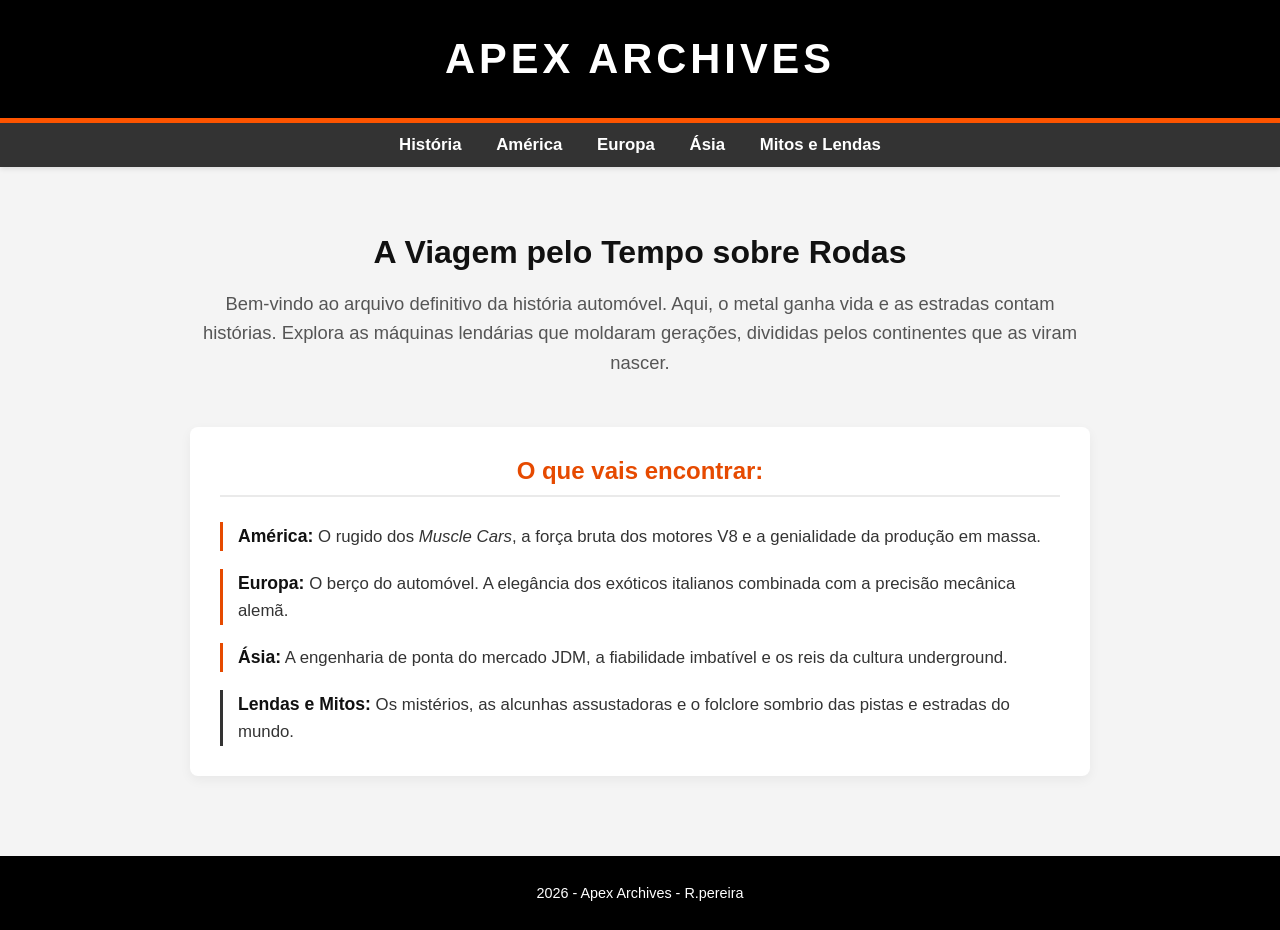
<file: index.html>
<!DOCTYPE html>
<html>
    <head>
        <meta charset="UTF-8">
        <meta name="viewport" content="width=device-width, initial-scale=1.0">
        <title>Inicio</title>
        <link rel="stylesheet" href="style.css">
    </head>

    <body>
        <header>
            <h1><a href="index.html" class="link-home">Apex Archives</a></h1>
        </header>

        <nav>
            <a href="história/historia.html"> História </a>
            <a href="america/america.html"> América </a>
            <a href="europa/europa.html"> Europa </a>
            <a href="asia/asia.html"> Ásia </a>
            <a href="mitos/mitos.html"> Mitos e Lendas </a>
        </nav>
        <main>
            <section class="introducao">
                <h2>A Viagem pelo Tempo sobre Rodas</h2>
                <p>Bem-vindo ao arquivo definitivo da história automóvel. Aqui, o metal ganha vida e as estradas contam histórias. Explora as máquinas lendárias que moldaram gerações, divididas pelos continentes que as viram nascer.</p>
            </section>

            <section class="continentes-resumo">
                <h3>O que vais encontrar:</h3>
                <p><strong>América:</strong> O rugido dos <em>Muscle Cars</em>, a força bruta dos motores V8 e a genialidade da produção em massa.</p>
                <p><strong>Europa:</strong> O berço do automóvel. A elegância dos exóticos italianos combinada com a precisão mecânica alemã.</p>
                <p><strong>Ásia:</strong> A engenharia de ponta do mercado JDM, a fiabilidade imbatível e os reis da cultura underground.</p>
                <p><strong>Lendas e Mitos:</strong> Os mistérios, as alcunhas assustadoras e o folclore sombrio das pistas e estradas do mundo.</p>
            </section>
  
        </main>

        <footer>
            <p>2026 - Apex Archives - R.pereira</p>
        </footer>
    </body>
</html>
</file>
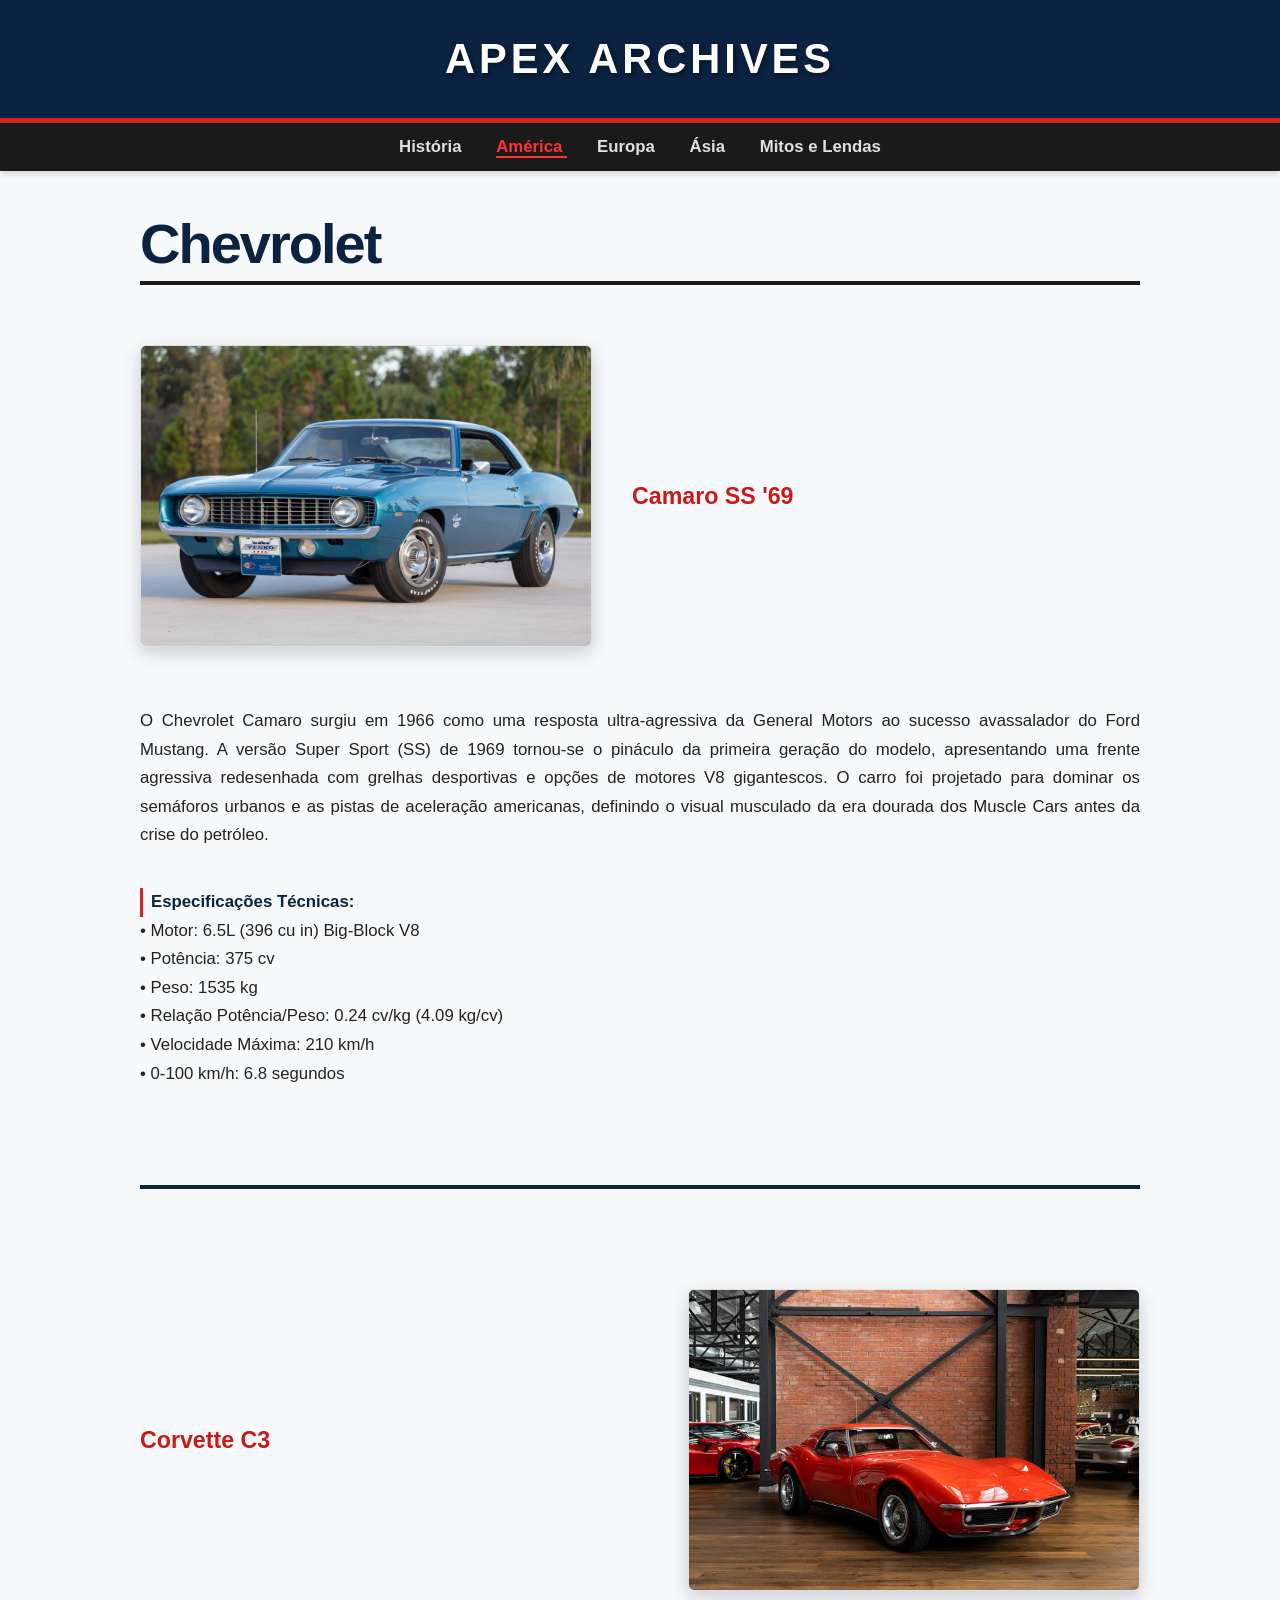
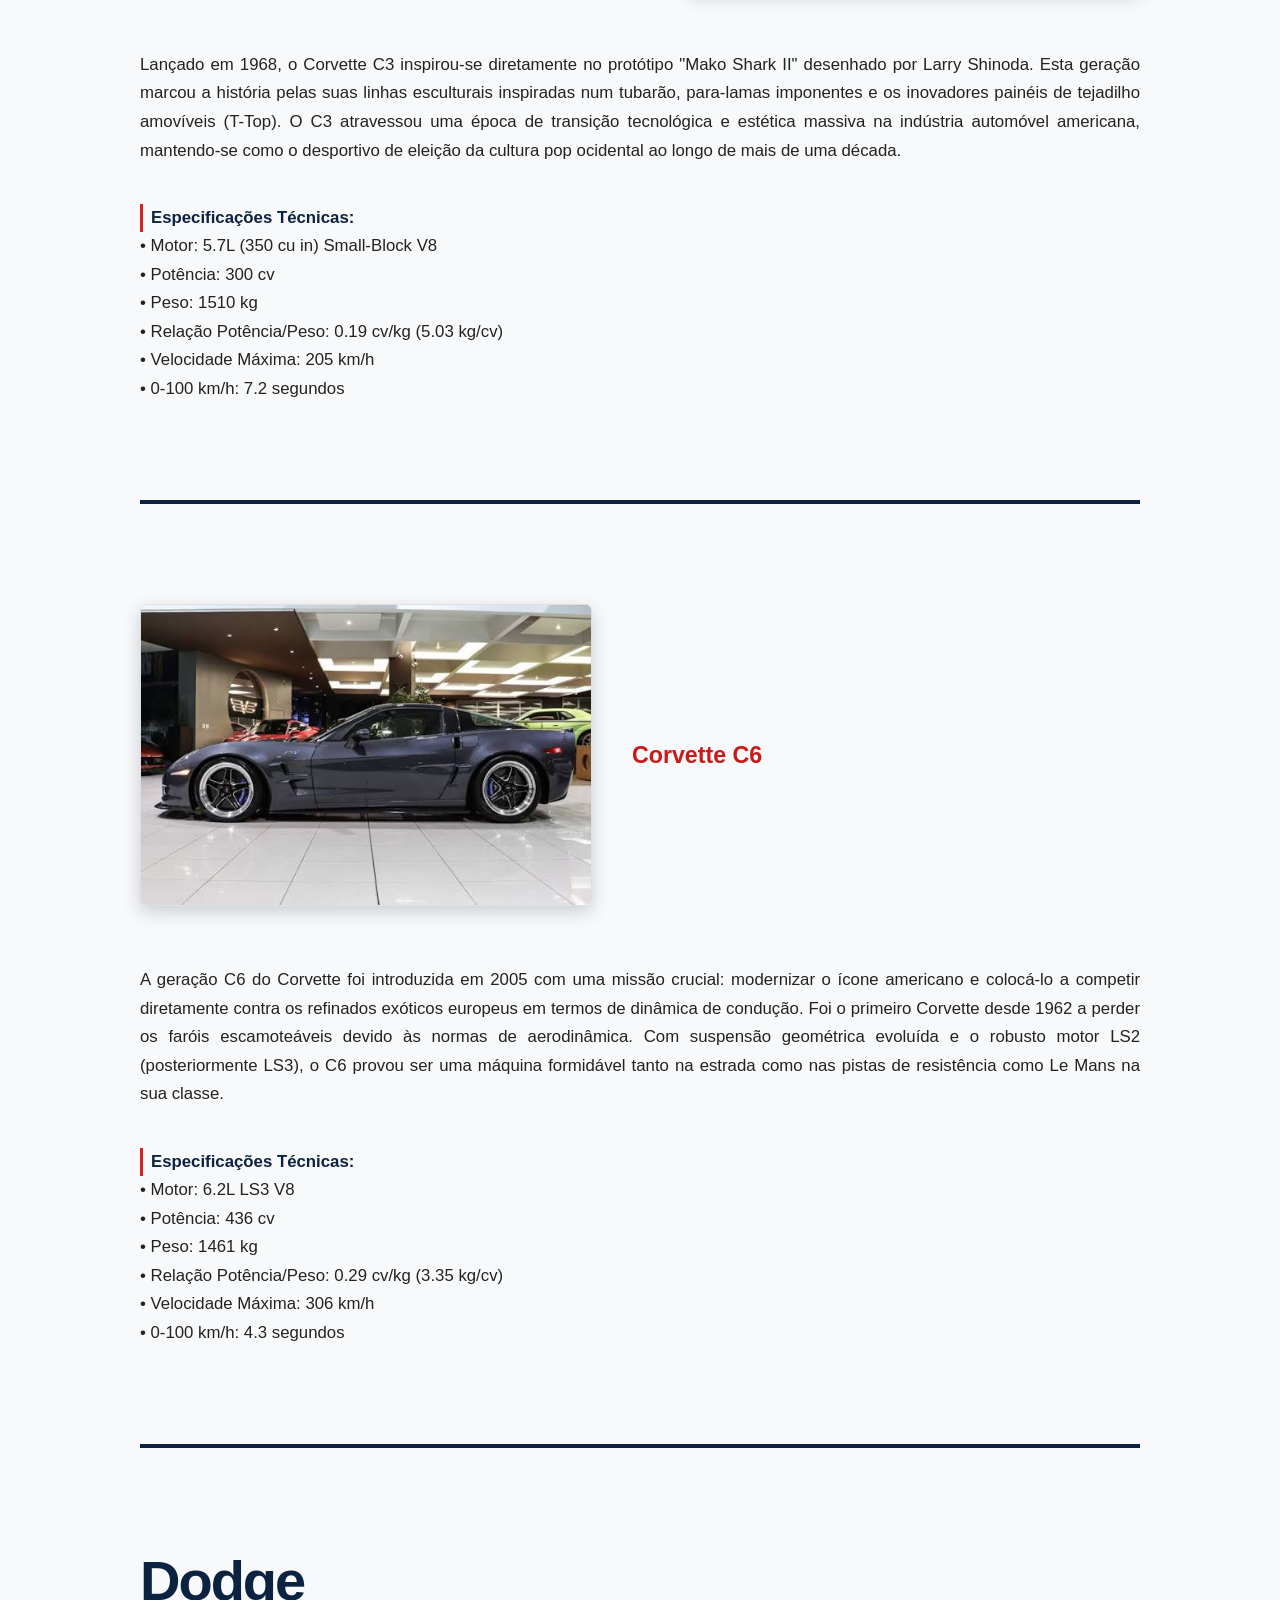
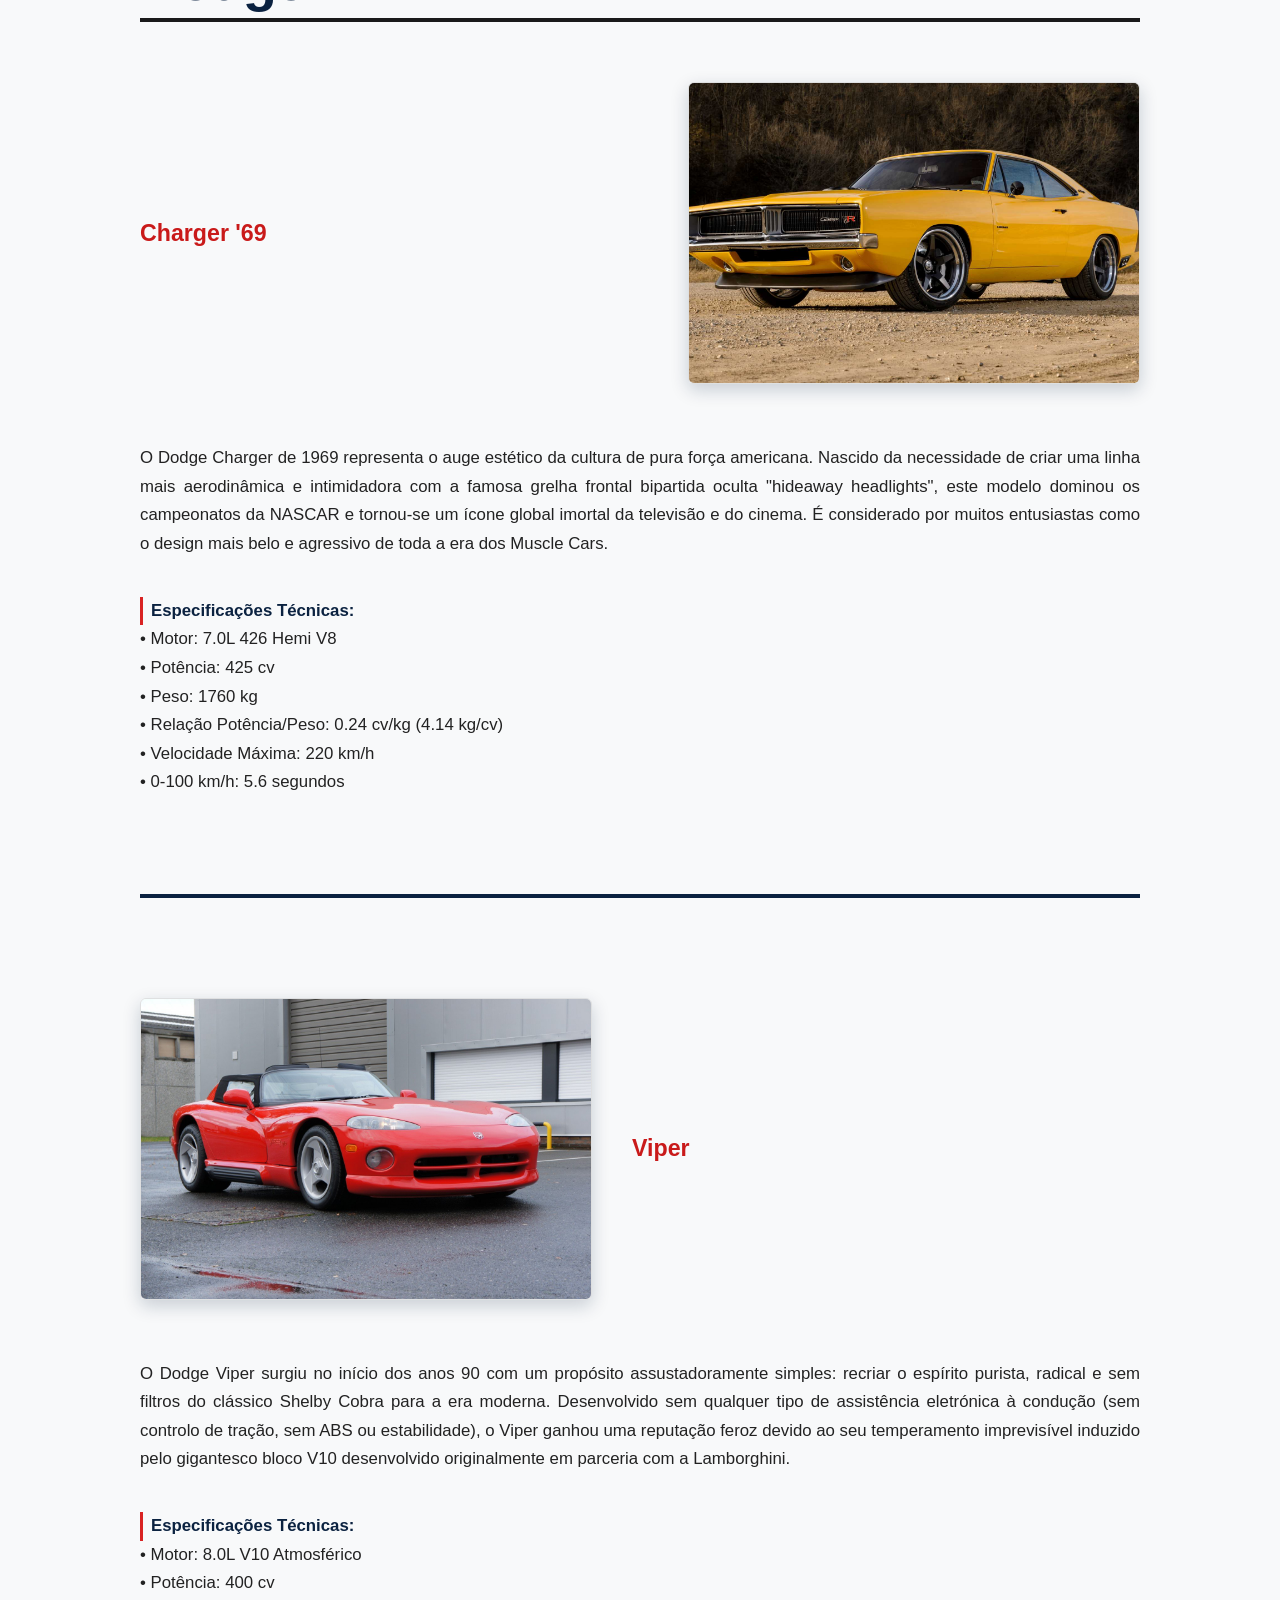
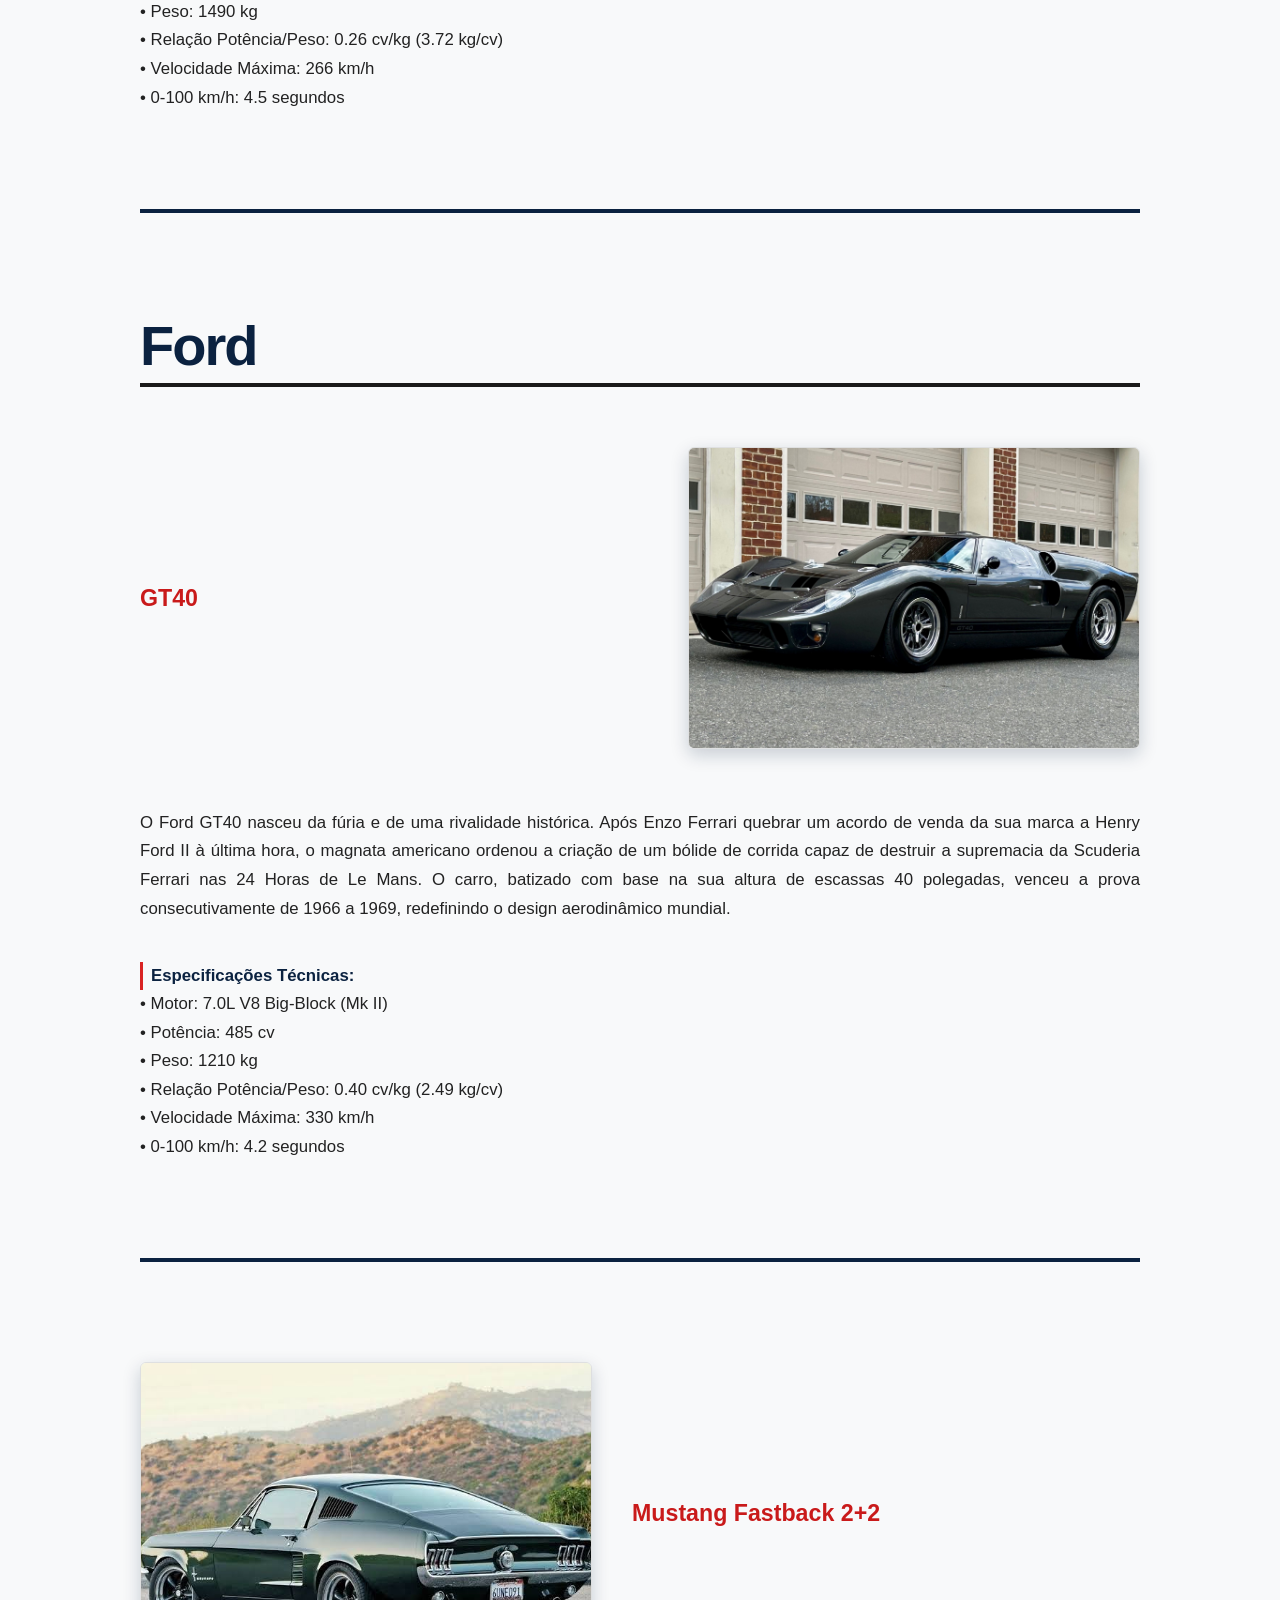
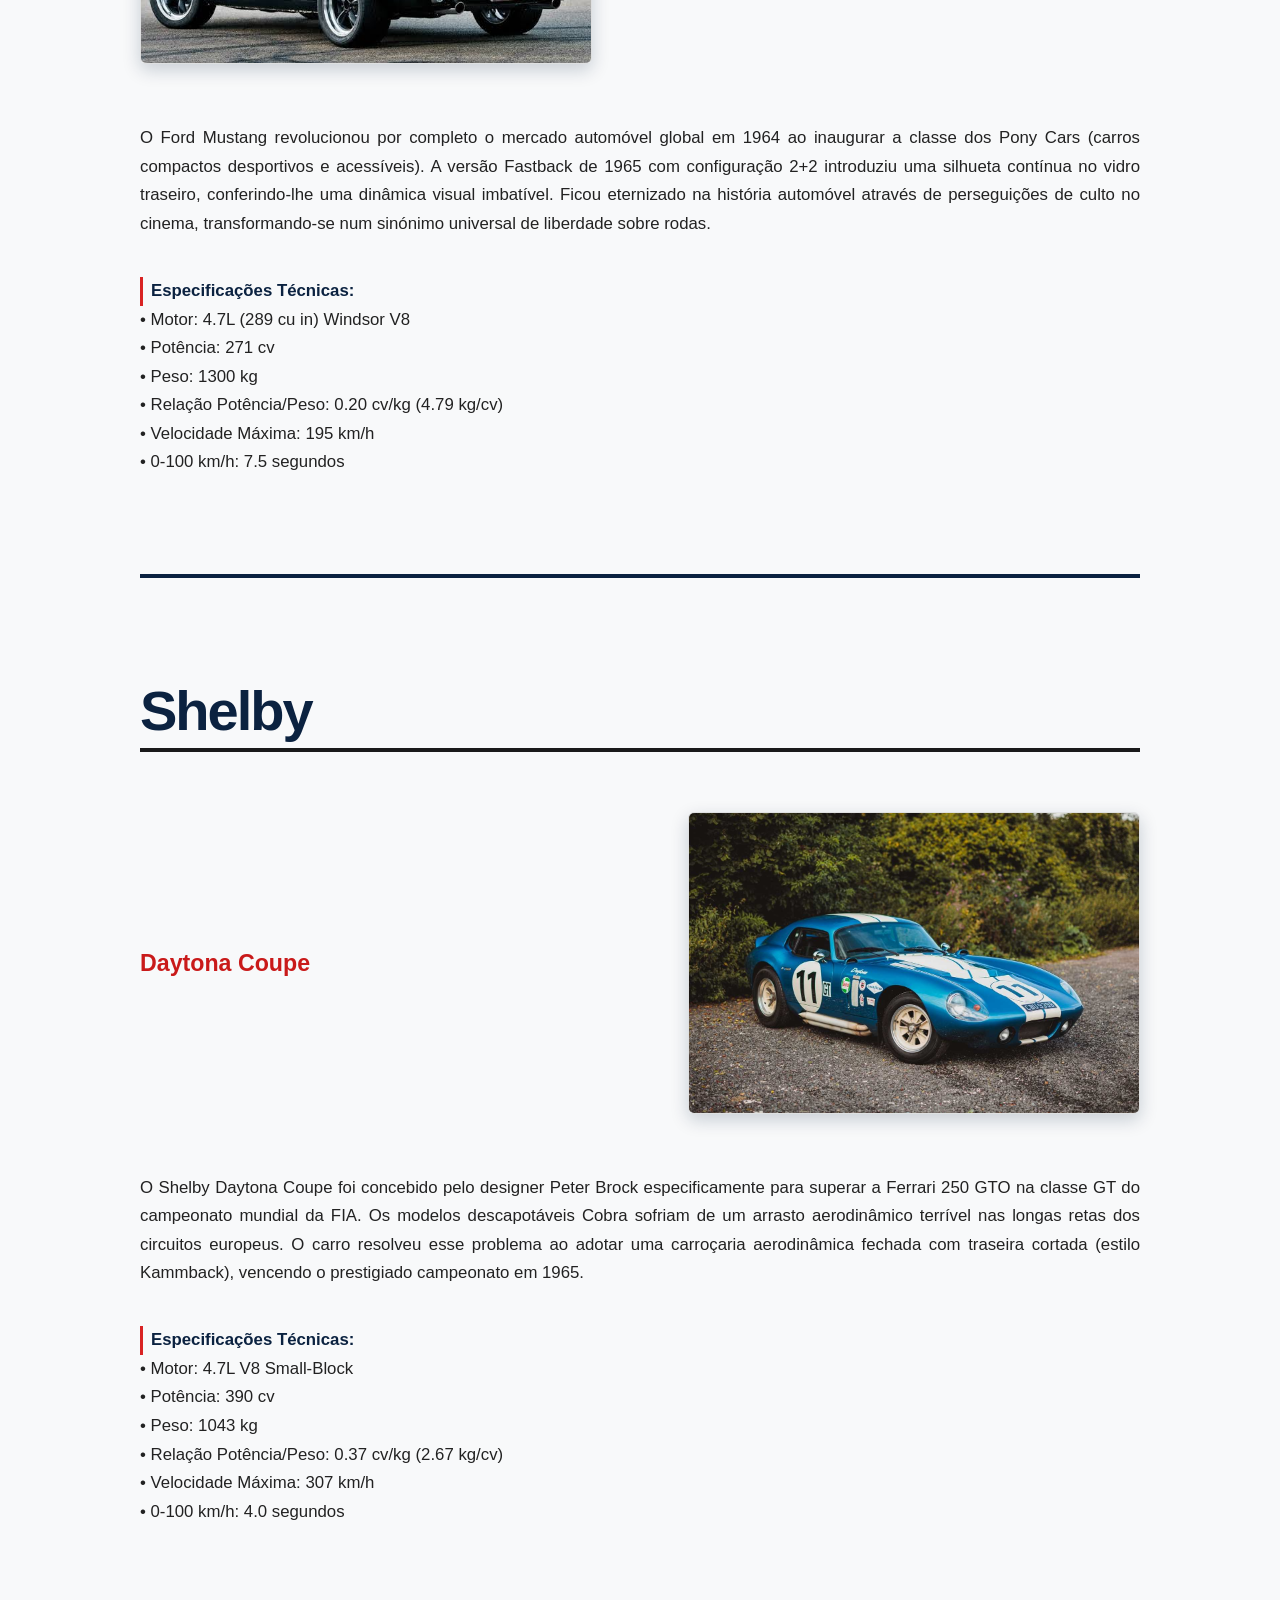
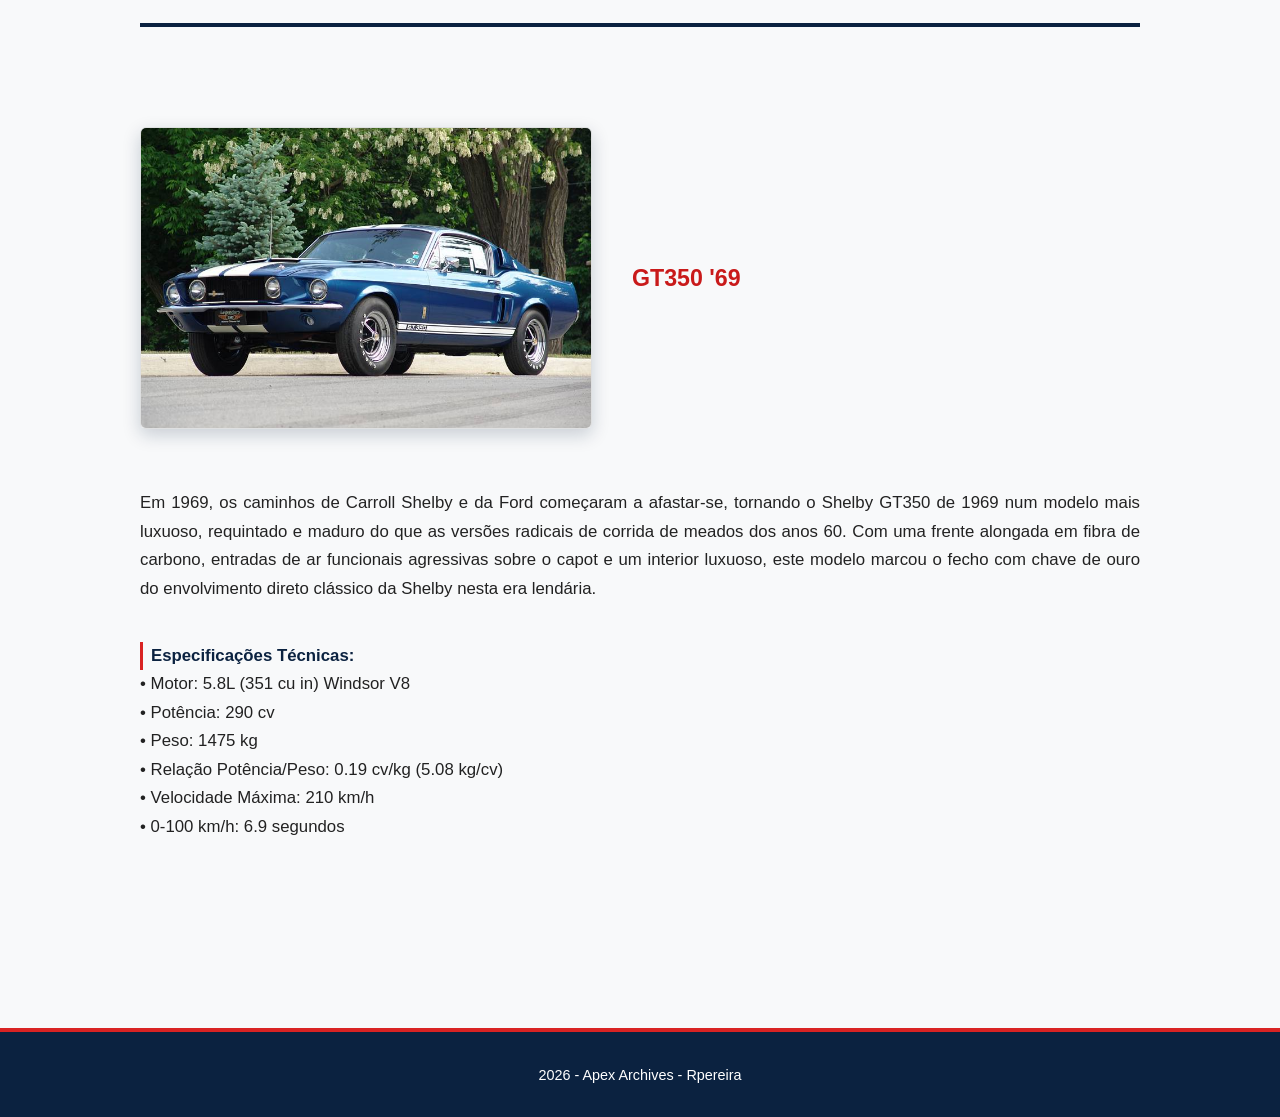
<file: america/america.html>
<!DOCTYPE html>
<html lang="pt">
<head>
    <meta charset="UTF-8">
    <meta name="viewport" content="width=device-width, initial-scale=1.0">
    <title>América - Carros Lendários</title>
    <link rel="stylesheet" href="style_a.css">
</head>
<body>
    <header>
        <h1><a href="../index.html" class="link-home">Apex Archives</a></h1>
    </header>

    <nav>
        <a href="../história/historia.html"> História </a>
        <a href="america.html" class="ativo"> América </a>
        <a href="../europa/europa.html"> Europa </a>
        <a href="../asia/asia.html"> Ásia </a>
        <a href="../mitos/mitos.html"> Mitos e Lendas </a>
    </nav>

    <main>
        <div class="bloco-cronologico1">
            <h2 class="marca-destaque">Chevrolet</h2>
            <h3 class="titulo-carro">Camaro SS '69</h3>
            <p class="descricao-carro">O Chevrolet Camaro surgiu em 1966 como uma resposta ultra-agressiva da General Motors ao sucesso avassalador do Ford Mustang. A versão Super Sport (SS) de 1969 tornou-se o pináculo da primeira geração do modelo, apresentando uma frente agressiva redesenhada com grelhas desportivas e opções de motores V8 gigantescos. O carro foi projetado para dominar os semáforos urbanos e as pistas de aceleração americanas, definindo o visual musculado da era dourada dos Muscle Cars antes da crise do petróleo.<br><br>
            <strong>Especificações Técnicas:</strong><br>
            • Motor: 6.5L (396 cu in) Big-Block V8<br>
            • Potência: 375 cv<br>
            • Peso: 1535 kg<br>
            • Relação Potência/Peso: 0.24 cv/kg (4.09 kg/cv)<br>
            • Velocidade Máxima: 210 km/h<br>
            • 0-100 km/h: 6.8 segundos</p>
            <img src="../america/images/camaro69.jpg" alt="Chevrolet Camaro SS 1969">
            <hr class="linha-separadora">
        </div>

        <div class="bloco-cronologico2">
            <!--<h2 class="marca-destaque">Chevrolet</h2>-->
            <h3 class="titulo-carro">Corvette C3</h3>
            <p class="descricao-carro">Lançado em 1968, o Corvette C3 inspirou-se diretamente no protótipo "Mako Shark II" desenhado por Larry Shinoda. Esta geração marcou a história pelas suas linhas esculturais inspiradas num tubarão, para-lamas imponentes e os inovadores painéis de tejadilho amovíveis (T-Top). O C3 atravessou uma época de transição tecnológica e estética massiva na indústria automóvel americana, mantendo-se como o desportivo de eleição da cultura pop ocidental ao longo de mais de uma década.<br><br>
            <strong>Especificações Técnicas:</strong><br>
            • Motor: 5.7L (350 cu in) Small-Block V8<br>
            • Potência: 300 cv<br>
            • Peso: 1510 kg<br>
            • Relação Potência/Peso: 0.19 cv/kg (5.03 kg/cv)<br>
            • Velocidade Máxima: 205 km/h<br>
            • 0-100 km/h: 7.2 segundos</p>
            <img src="../america/images/c3.jpg" alt="Chevrolet Corvette C3">
            <hr class="linha-separadora">
        </div>

        <div class="bloco-cronologico1">
            <!--<h2 class="marca-destaque">Chevrolet</h2>-->
            <h3 class="titulo-carro">Corvette C6</h3>
            <p class="descricao-carro">A geração C6 do Corvette foi introduzida em 2005 com uma missão crucial: modernizar o ícone americano e colocá-lo a competir diretamente contra os refinados exóticos europeus em termos de dinâmica de condução. Foi o primeiro Corvette desde 1962 a perder os faróis escamoteáveis devido às normas de aerodinâmica. Com suspensão geométrica evoluída e o robusto motor LS2 (posteriormente LS3), o C6 provou ser uma máquina formidável tanto na estrada como nas pistas de resistência como Le Mans na sua classe.<br><br>
            <strong>Especificações Técnicas:</strong><br>
            • Motor: 6.2L LS3 V8<br>
            • Potência: 436 cv<br>
            • Peso: 1461 kg<br>
            • Relação Potência/Peso: 0.29 cv/kg (3.35 kg/cv)<br>
            • Velocidade Máxima: 306 km/h<br>
            • 0-100 km/h: 4.3 segundos</p>
            <img src="../america/images/c6.jpg" alt="Chevrolet Corvette C6">
            <hr class="linha-separadora">
        </div>

        <div class="bloco-cronologico2">
            <h2 class="marca-destaque">Dodge</h2>
            <h3 class="titulo-carro">Charger '69</h3>
            <p class="descricao-carro">O Dodge Charger de 1969 representa o auge estético da cultura de pura força americana. Nascido da necessidade de criar uma linha mais aerodinâmica e intimidadora com a famosa grelha frontal bipartida oculta "hideaway headlights", este modelo dominou os campeonatos da NASCAR e tornou-se um ícone global imortal da televisão e do cinema. É considerado por muitos entusiastas como o design mais belo e agressivo de toda a era dos Muscle Cars.<br><br>
            <strong>Especificações Técnicas:</strong><br>
            • Motor: 7.0L 426 Hemi V8<br>
            • Potência: 425 cv<br>
            • Peso: 1760 kg<br>
            • Relação Potência/Peso: 0.24 cv/kg (4.14 kg/cv)<br>
            • Velocidade Máxima: 220 km/h<br>
            • 0-100 km/h: 5.6 segundos</p>
            <img src="../america/images/charger69.jpg" alt="Dodge Charger 1969">
            <hr class="linha-separadora">
        </div>

        <div class="bloco-cronologico1">
            <!--<h2 class="marca-destaque">Dodge</h2>-->
            <h3 class="titulo-carro">Viper</h3>
            <p class="descricao-carro">O Dodge Viper surgiu no início dos anos 90 com um propósito assustadoramente simples: recriar o espírito purista, radical e sem filtros do clássico Shelby Cobra para a era moderna. Desenvolvido sem qualquer tipo de assistência eletrónica à condução (sem controlo de tração, sem ABS ou estabilidade), o Viper ganhou uma reputação feroz devido ao seu temperamento imprevisível induzido pelo gigantesco bloco V10 desenvolvido originalmente em parceria com a Lamborghini.<br><br>
            <strong>Especificações Técnicas:</strong><br>
            • Motor: 8.0L V10 Atmosférico<br>
            • Potência: 400 cv<br>
            • Peso: 1490 kg<br>
            • Relação Potência/Peso: 0.26 cv/kg (3.72 kg/cv)<br>
            • Velocidade Máxima: 266 km/h<br>
            • 0-100 km/h: 4.5 segundos</p>
            <img src="../america/images/viper.jpg" alt="Dodge Viper">
            <hr class="linha-separadora">
        </div>

        <div class="bloco-cronologico2">
            <h2 class="marca-destaque">Ford</h2>
            <h3 class="titulo-carro">GT40</h3>
            <p class="descricao-carro">O Ford GT40 nasceu da fúria e de uma rivalidade histórica. Após Enzo Ferrari quebrar um acordo de venda da sua marca a Henry Ford II à última hora, o magnata americano ordenou a criação de um bólide de corrida capaz de destruir a supremacia da Scuderia Ferrari nas 24 Horas de Le Mans. O carro, batizado com base na sua altura de escassas 40 polegadas, venceu a prova consecutivamente de 1966 a 1969, redefinindo o design aerodinâmico mundial.<br><br>
            <strong>Especificações Técnicas:</strong><br>
            • Motor: 7.0L V8 Big-Block (Mk II)<br>
            • Potência: 485 cv<br>
            • Peso: 1210 kg<br>
            • Relação Potência/Peso: 0.40 cv/kg (2.49 kg/cv)<br>
            • Velocidade Máxima: 330 km/h<br>
            • 0-100 km/h: 4.2 segundos</p>
            <img src="../america/images/gt40.jpg" alt="Ford GT40">
            <hr class="linha-separadora">
        </div>

        <div class="bloco-cronologico1">
            <!--<h2 class="marca-destaque">Ford</h2>-->
            <h3 class="titulo-carro">Mustang Fastback 2+2</h3>
            <p class="descricao-carro">O Ford Mustang revolucionou por completo o mercado automóvel global em 1964 ao inaugurar a classe dos Pony Cars (carros compactos desportivos e acessíveis). A versão Fastback de 1965 com configuração 2+2 introduziu uma silhueta contínua no vidro traseiro, conferindo-lhe uma dinâmica visual imbatível. Ficou eternizado na história automóvel através de perseguições de culto no cinema, transformando-se num sinónimo universal de liberdade sobre rodas.<br><br>
            <strong>Especificações Técnicas:</strong><br>
            • Motor: 4.7L (289 cu in) Windsor V8<br>
            • Potência: 271 cv<br>
            • Peso: 1300 kg<br>
            • Relação Potência/Peso: 0.20 cv/kg (4.79 kg/cv)<br>
            • Velocidade Máxima: 195 km/h<br>
            • 0-100 km/h: 7.5 segundos</p>
            <img src="../america/images/fastback.jpg" alt="Ford Mustang Fastback">
            <hr class="linha-separadora">
        </div>

        <div class="bloco-cronologico2">
            <h2 class="marca-destaque">Shelby</h2>
            <h3 class="titulo-carro">Daytona Coupe</h3>
            <p class="descricao-carro">O Shelby Daytona Coupe foi concebido pelo designer Peter Brock especificamente para superar a Ferrari 250 GTO na classe GT do campeonato mundial da FIA. Os modelos descapotáveis Cobra sofriam de um arrasto aerodinâmico terrível nas longas retas dos circuitos europeus. O carro resolveu esse problema ao adotar uma carroçaria aerodinâmica fechada com traseira cortada (estilo Kammback), vencendo o prestigiado campeonato em 1965.<br><br>
            <strong>Especificações Técnicas:</strong><br>
            • Motor: 4.7L V8 Small-Block<br>
            • Potência: 390 cv<br>
            • Peso: 1043 kg<br>
            • Relação Potência/Peso: 0.37 cv/kg (2.67 kg/cv)<br>
            • Velocidade Máxima: 307 km/h<br>
            • 0-100 km/h: 4.0 segundos</p>
            <img src="../america/images/daytona.jpg" alt="Shelby Daytona Coupe">
            <hr class="linha-separadora">
        </div>

        <div class="bloco-cronologico1">
            <!-- <h2 class="marca-destaque">Shelby</h2> -->
            <h3 class="titulo-carro">GT350 '69</h3>
            <p class="descricao-carro">Em 1969, os caminhos de Carroll Shelby e da Ford começaram a afastar-se, tornando o Shelby GT350 de 1969 num modelo mais luxuoso, requintado e maduro do que as versões radicais de corrida de meados dos anos 60. Com uma frente alongada em fibra de carbono, entradas de ar funcionais agressivas sobre o capot e um interior luxuoso, este modelo marcou o fecho com chave de ouro do envolvimento direto clássico da Shelby nesta era lendária.<br><br>
            <strong>Especificações Técnicas:</strong><br>
            • Motor: 5.8L (351 cu in) Windsor V8<br>
            • Potência: 290 cv<br>
            • Peso: 1475 kg<br>
            • Relação Potência/Peso: 0.19 cv/kg (5.08 kg/cv)<br>
            • Velocidade Máxima: 210 km/h<br>
            • 0-100 km/h: 6.9 segundos</p>
            <img src="../america/images/gt350.jpg" alt="Shelby GT350 1969">
        </div>
    </main>

    <footer>
        <p>2026 - Apex Archives - Rpereira</p>
    </footer>
</body>
</html>
</file>
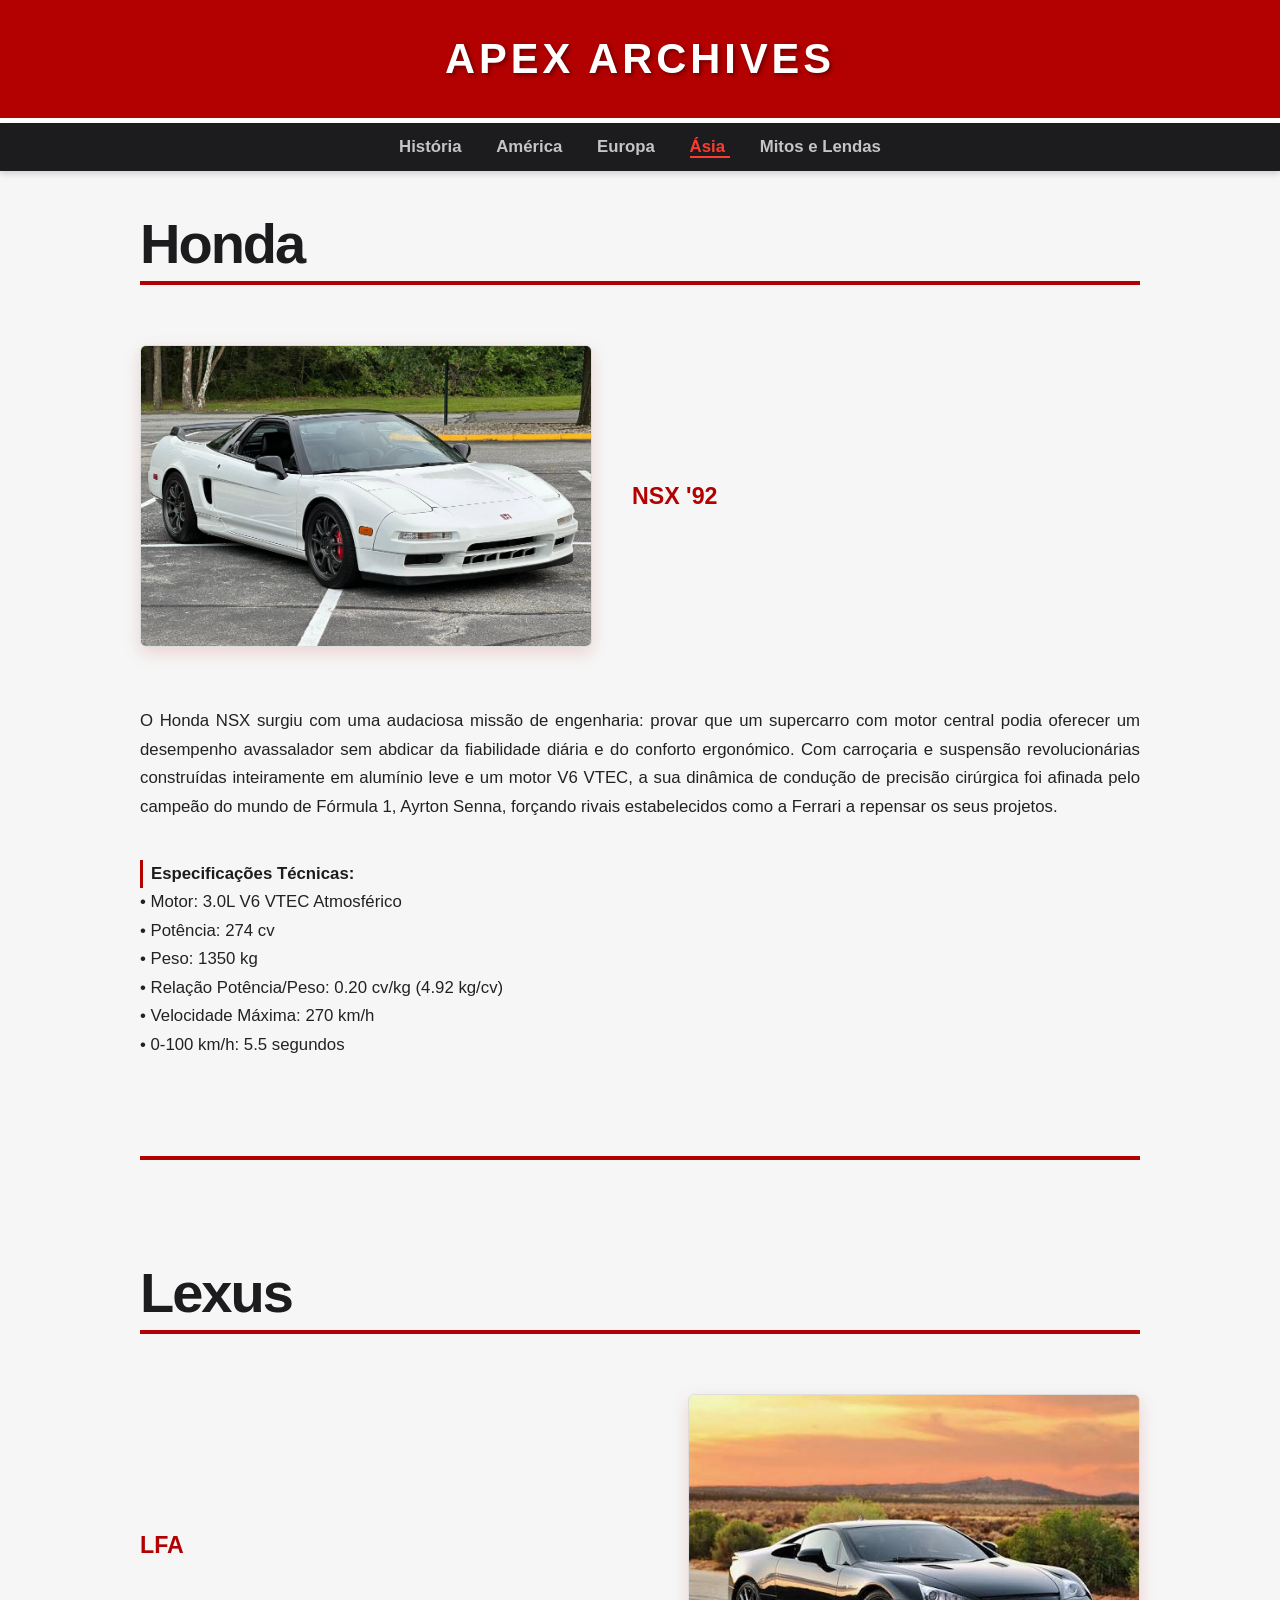
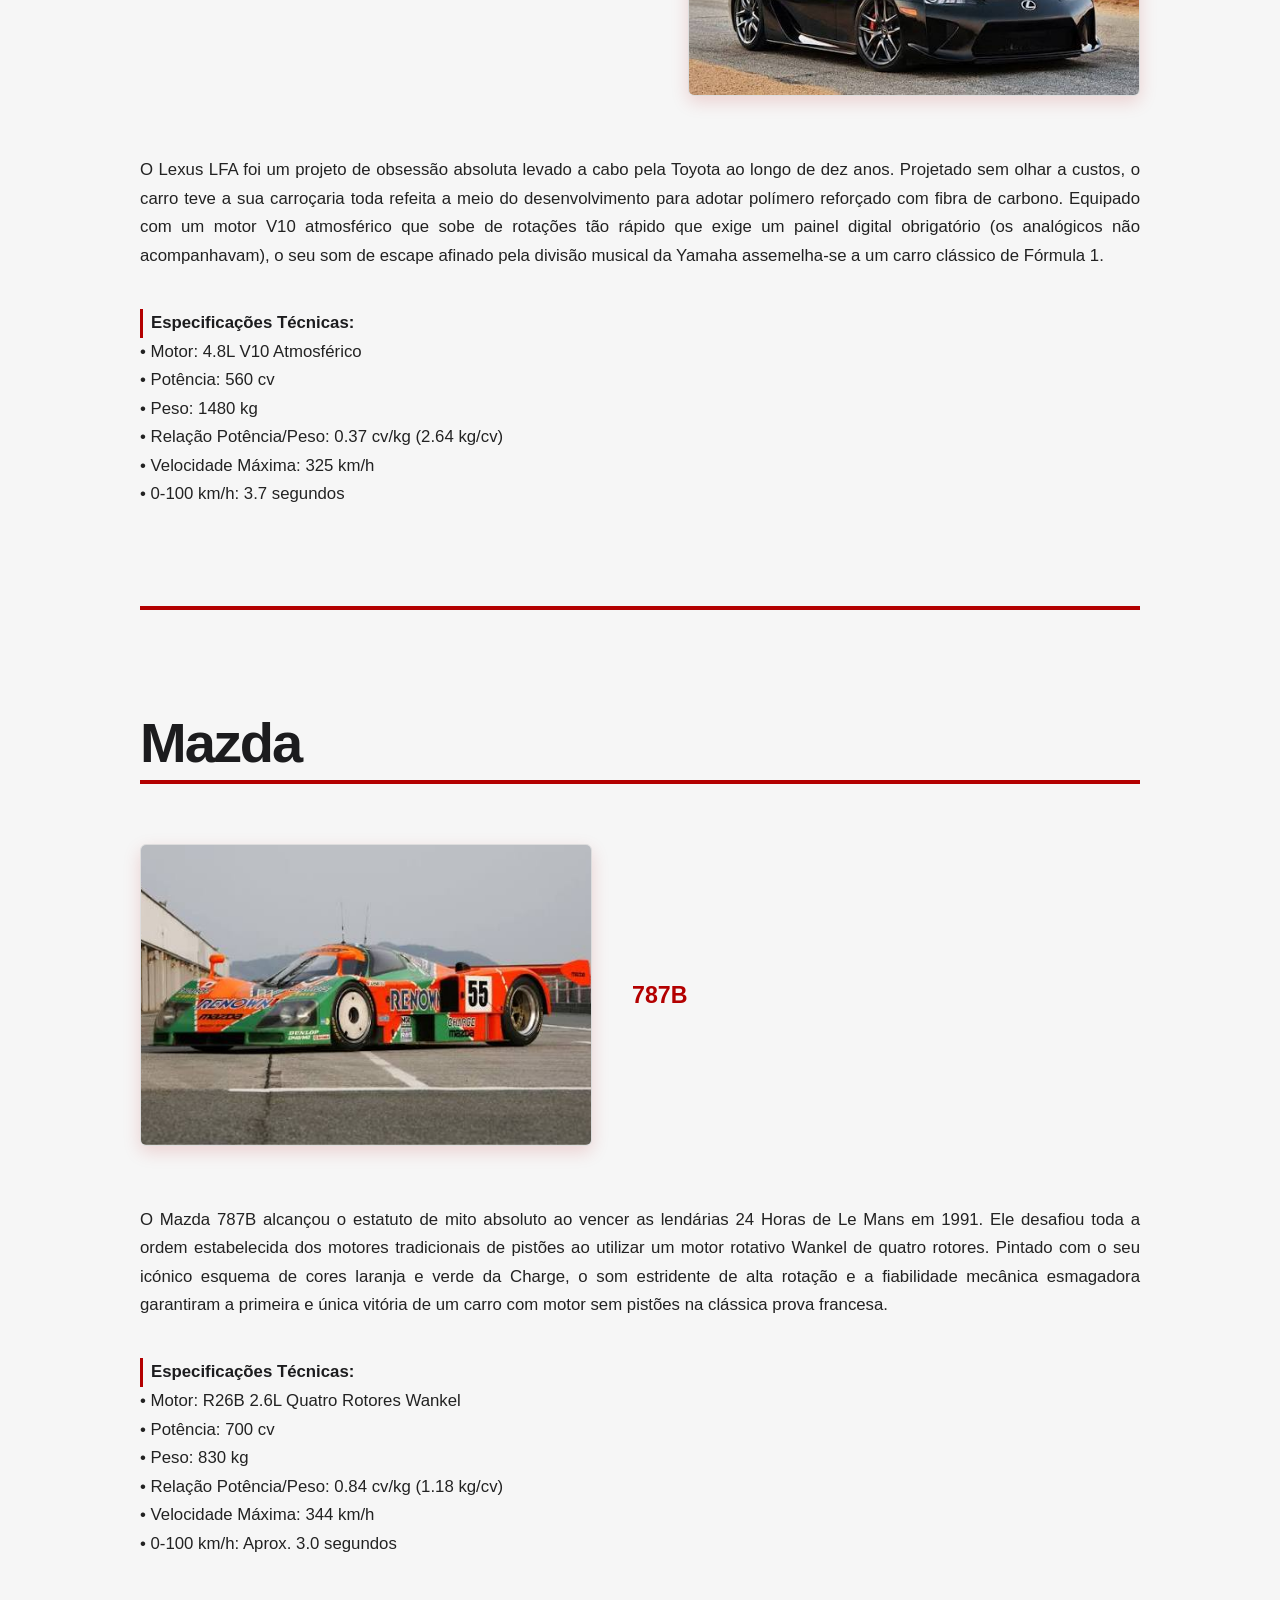
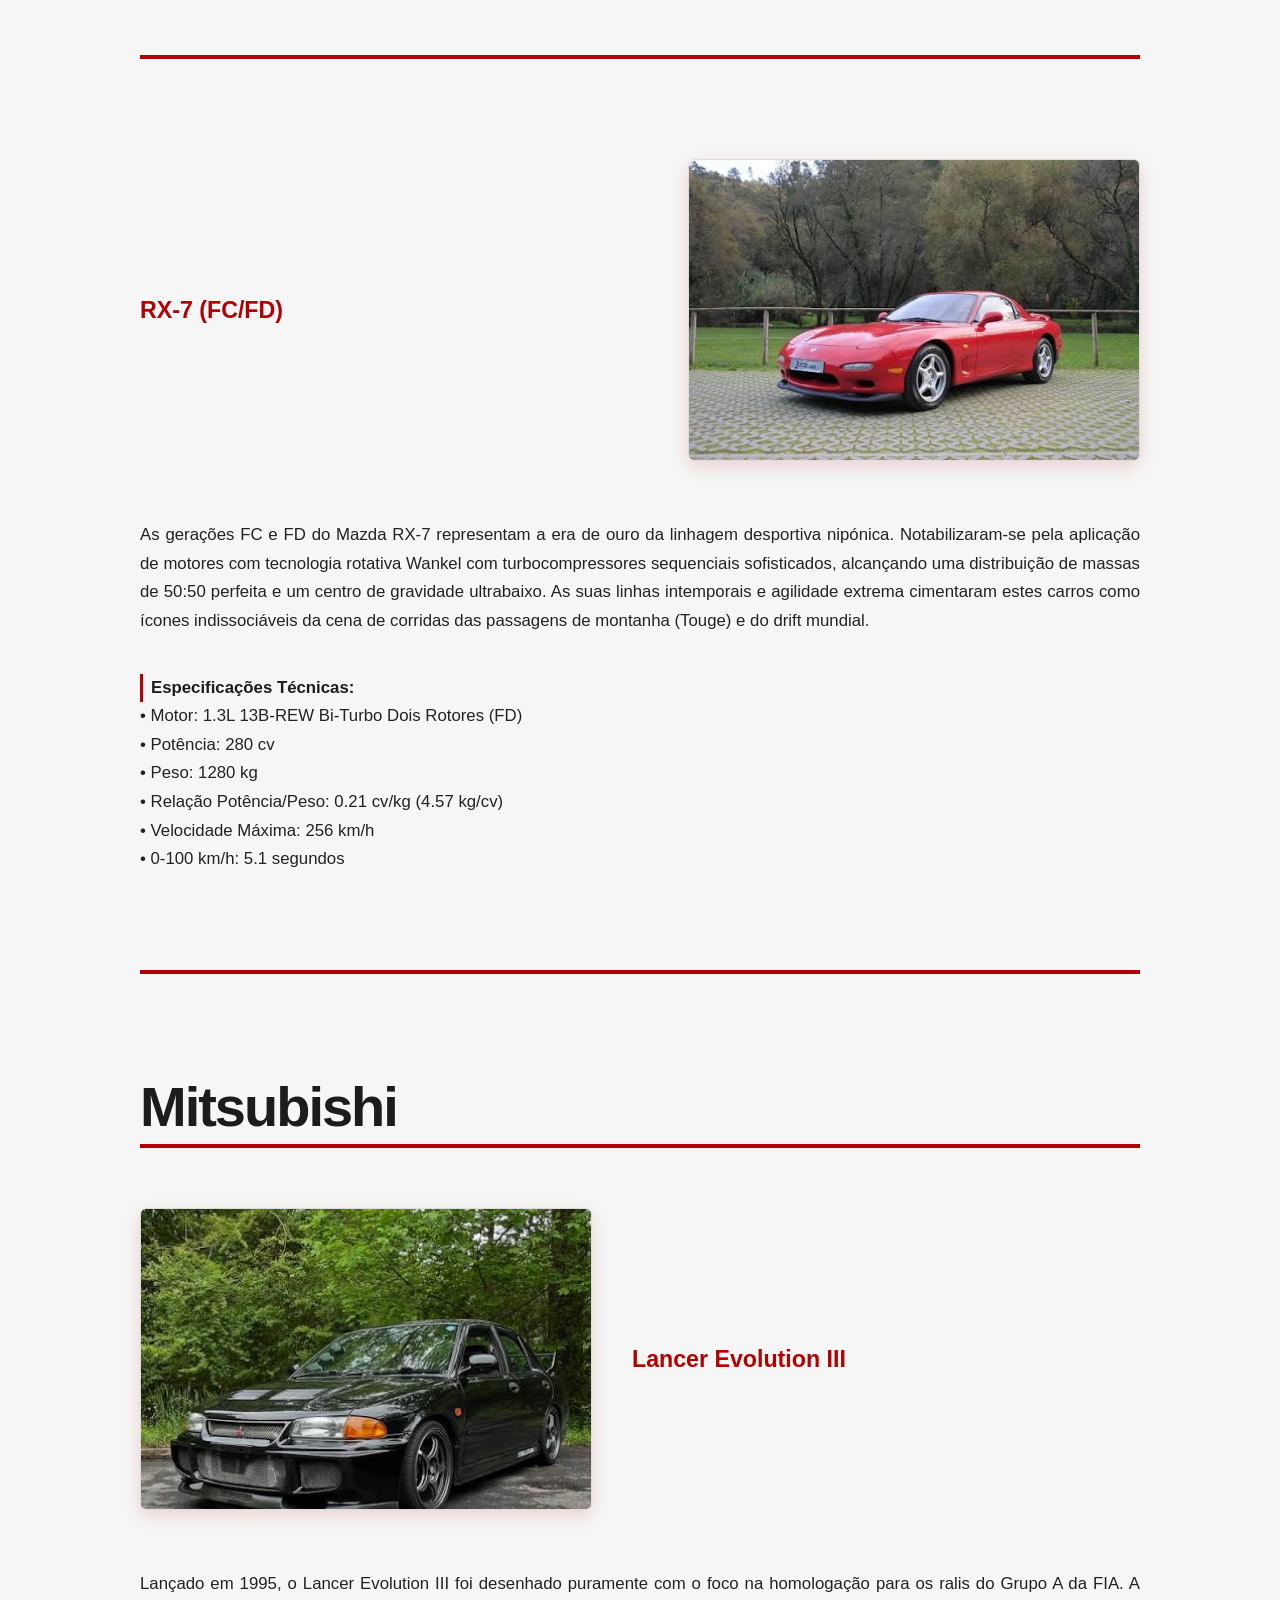
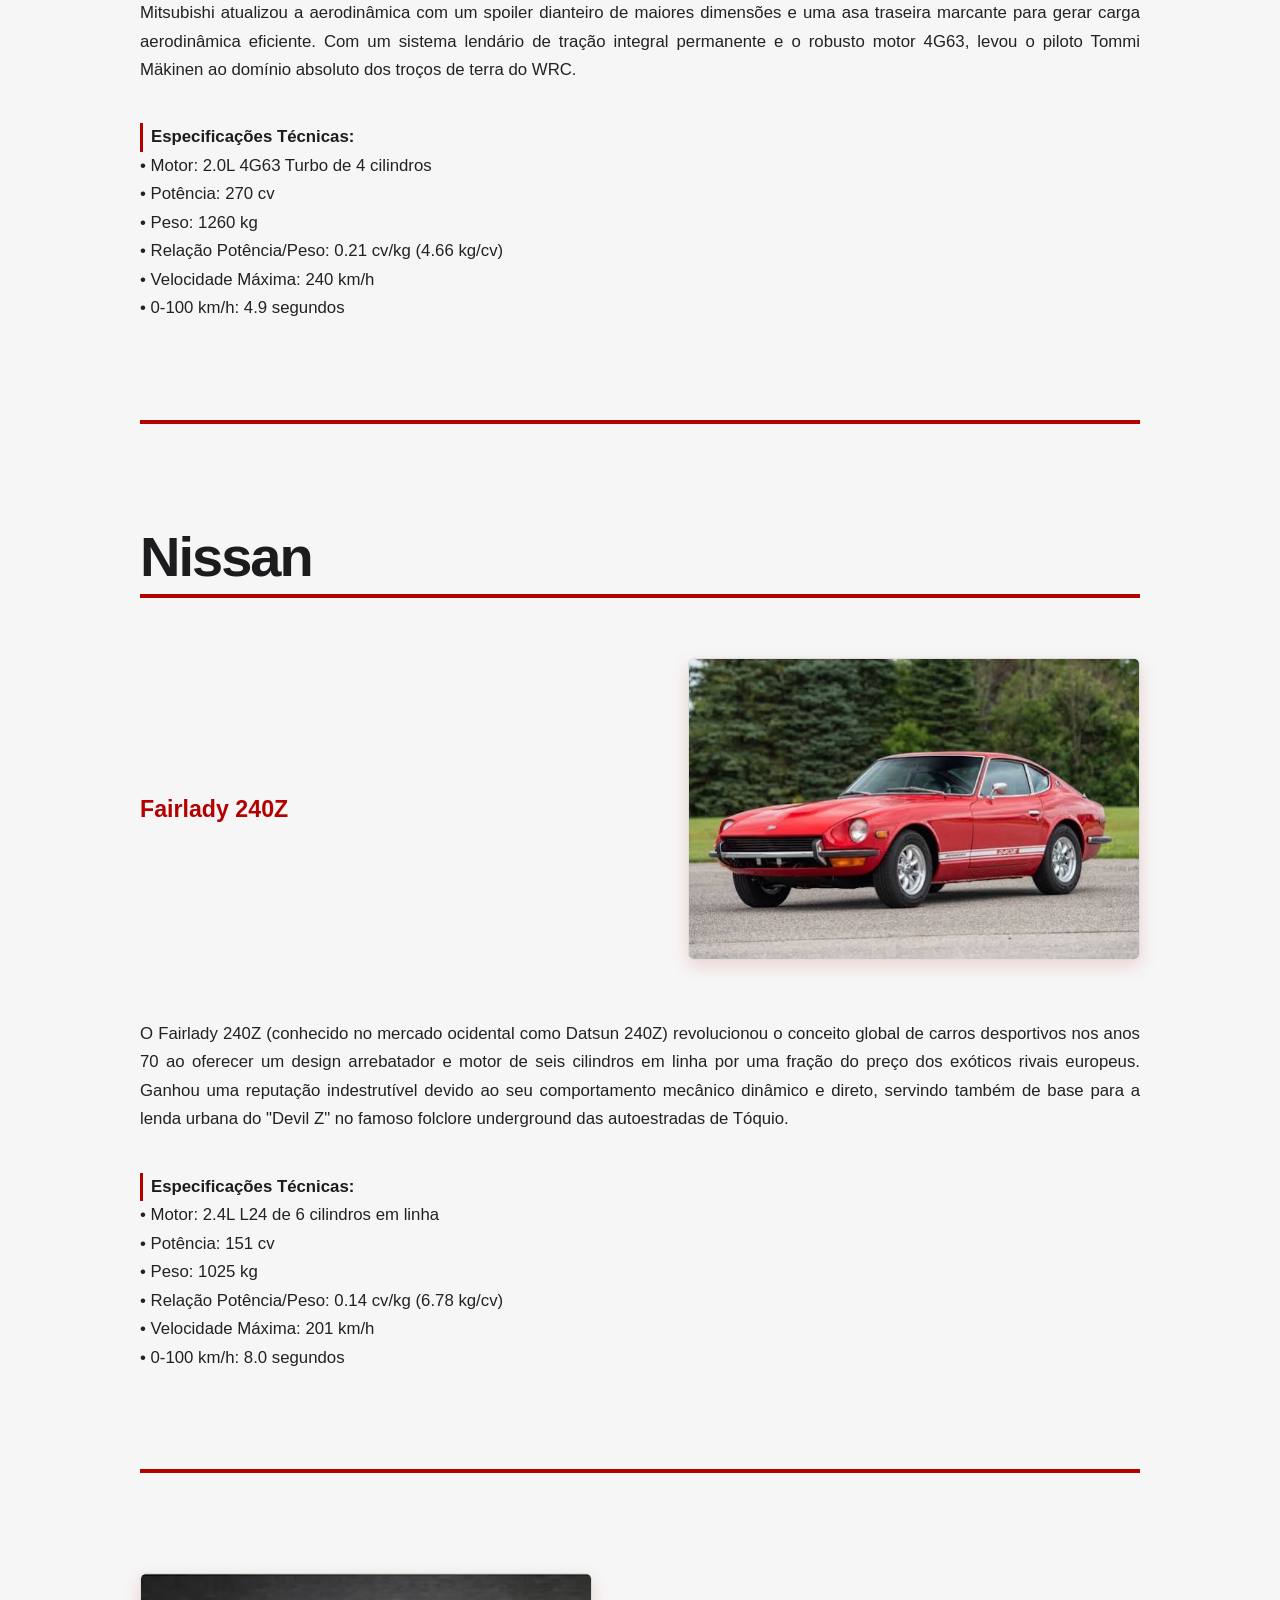
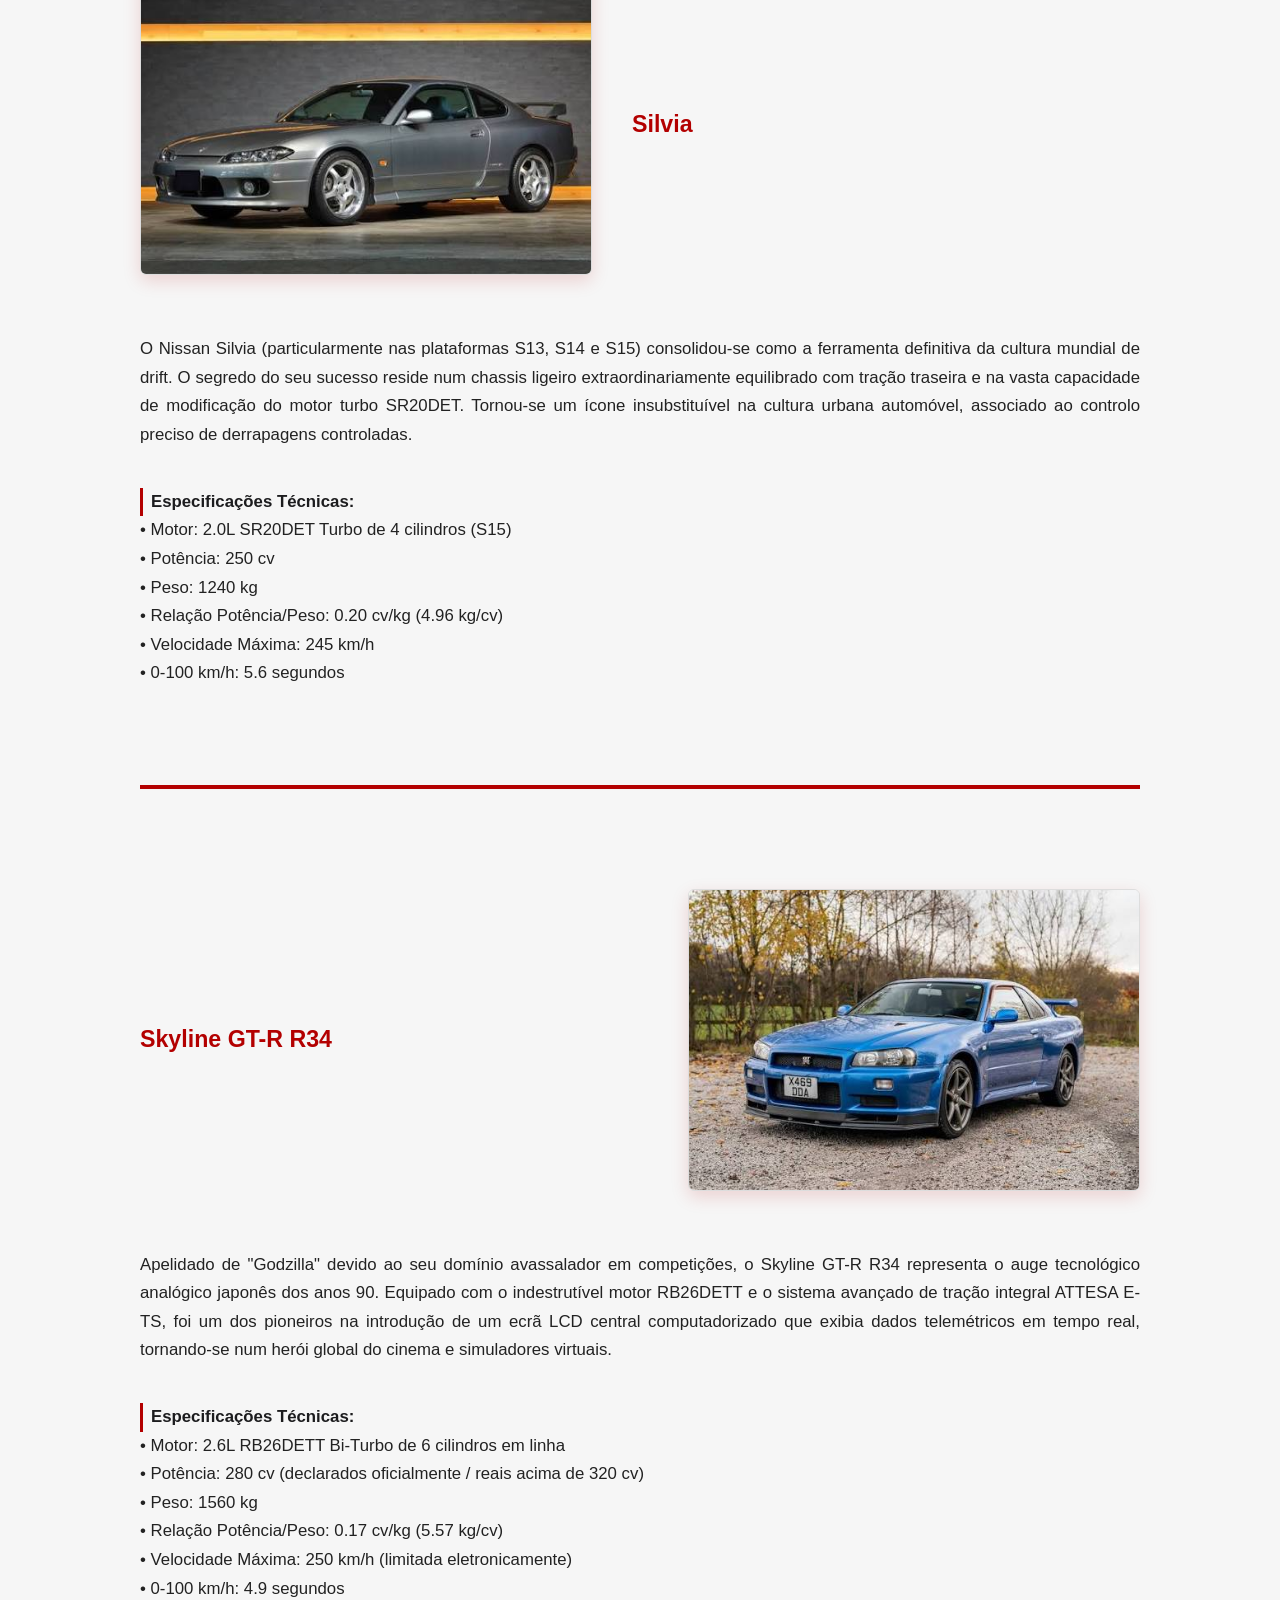
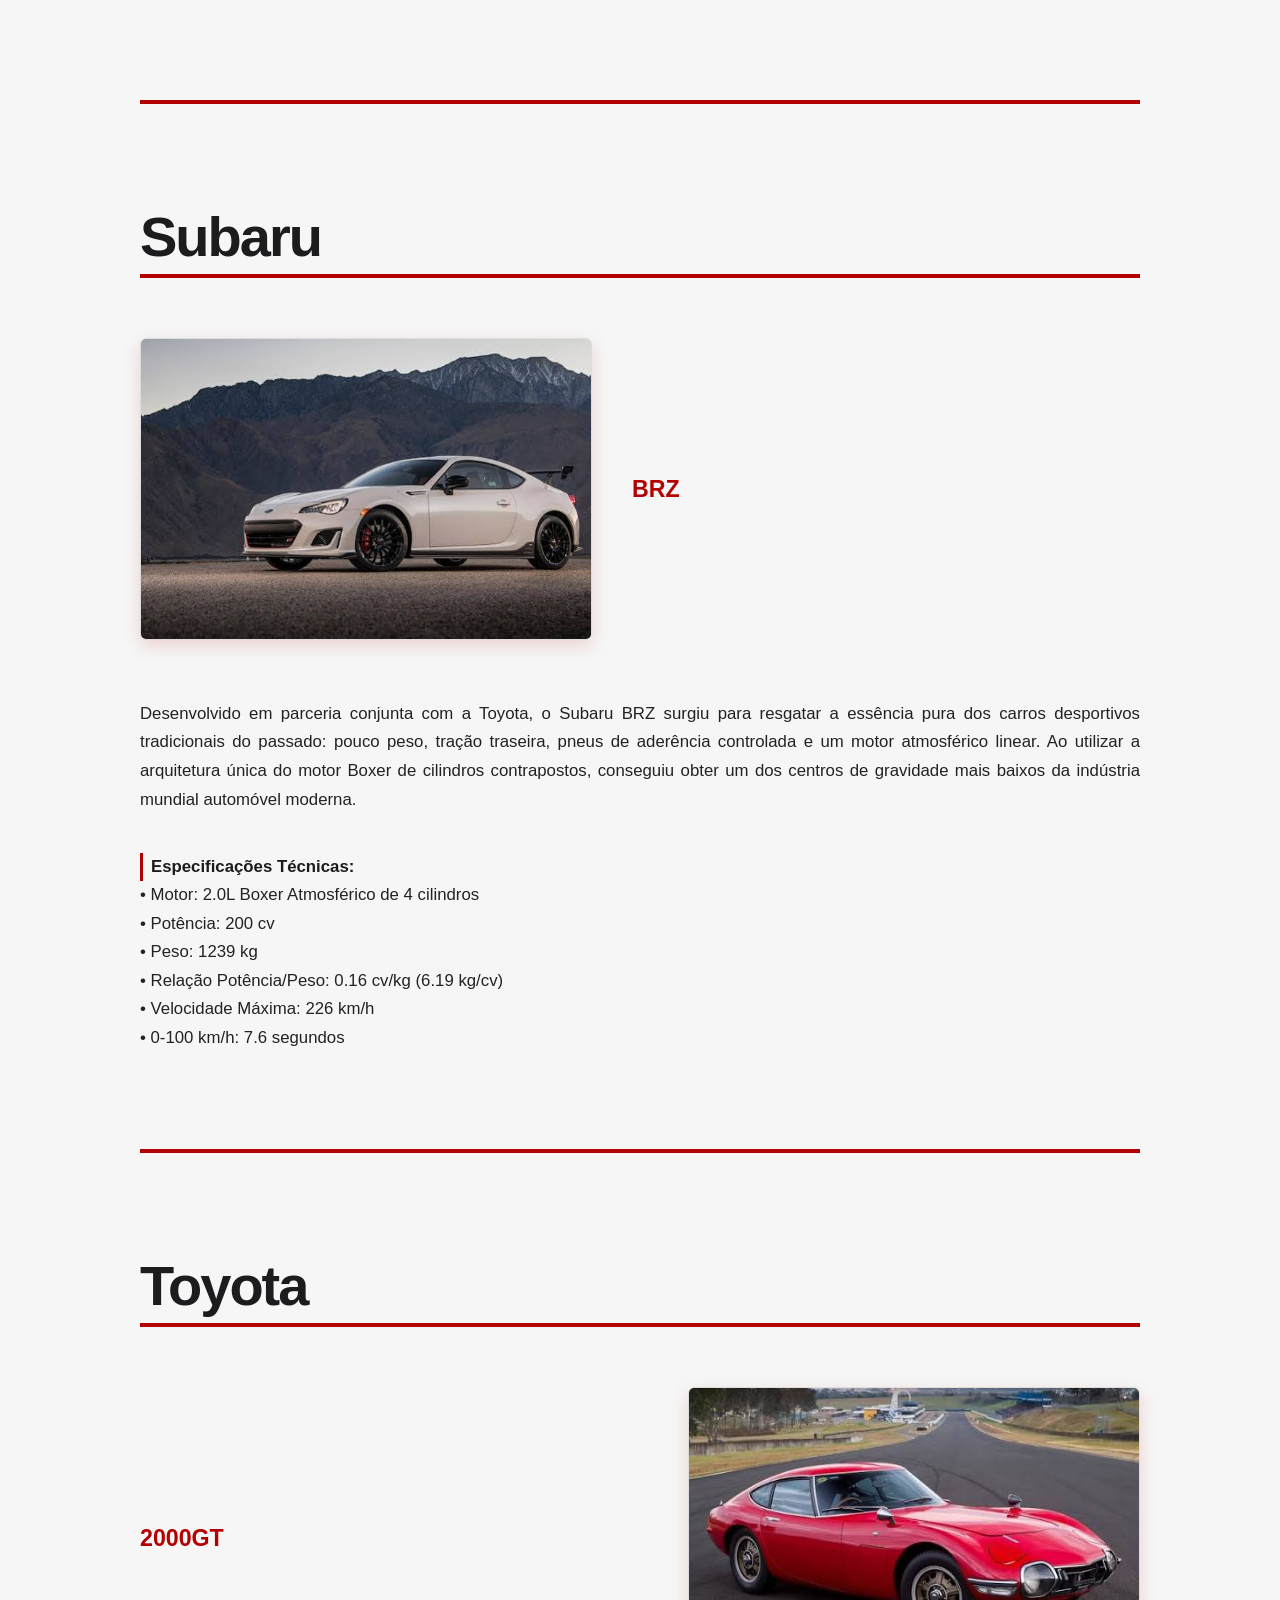
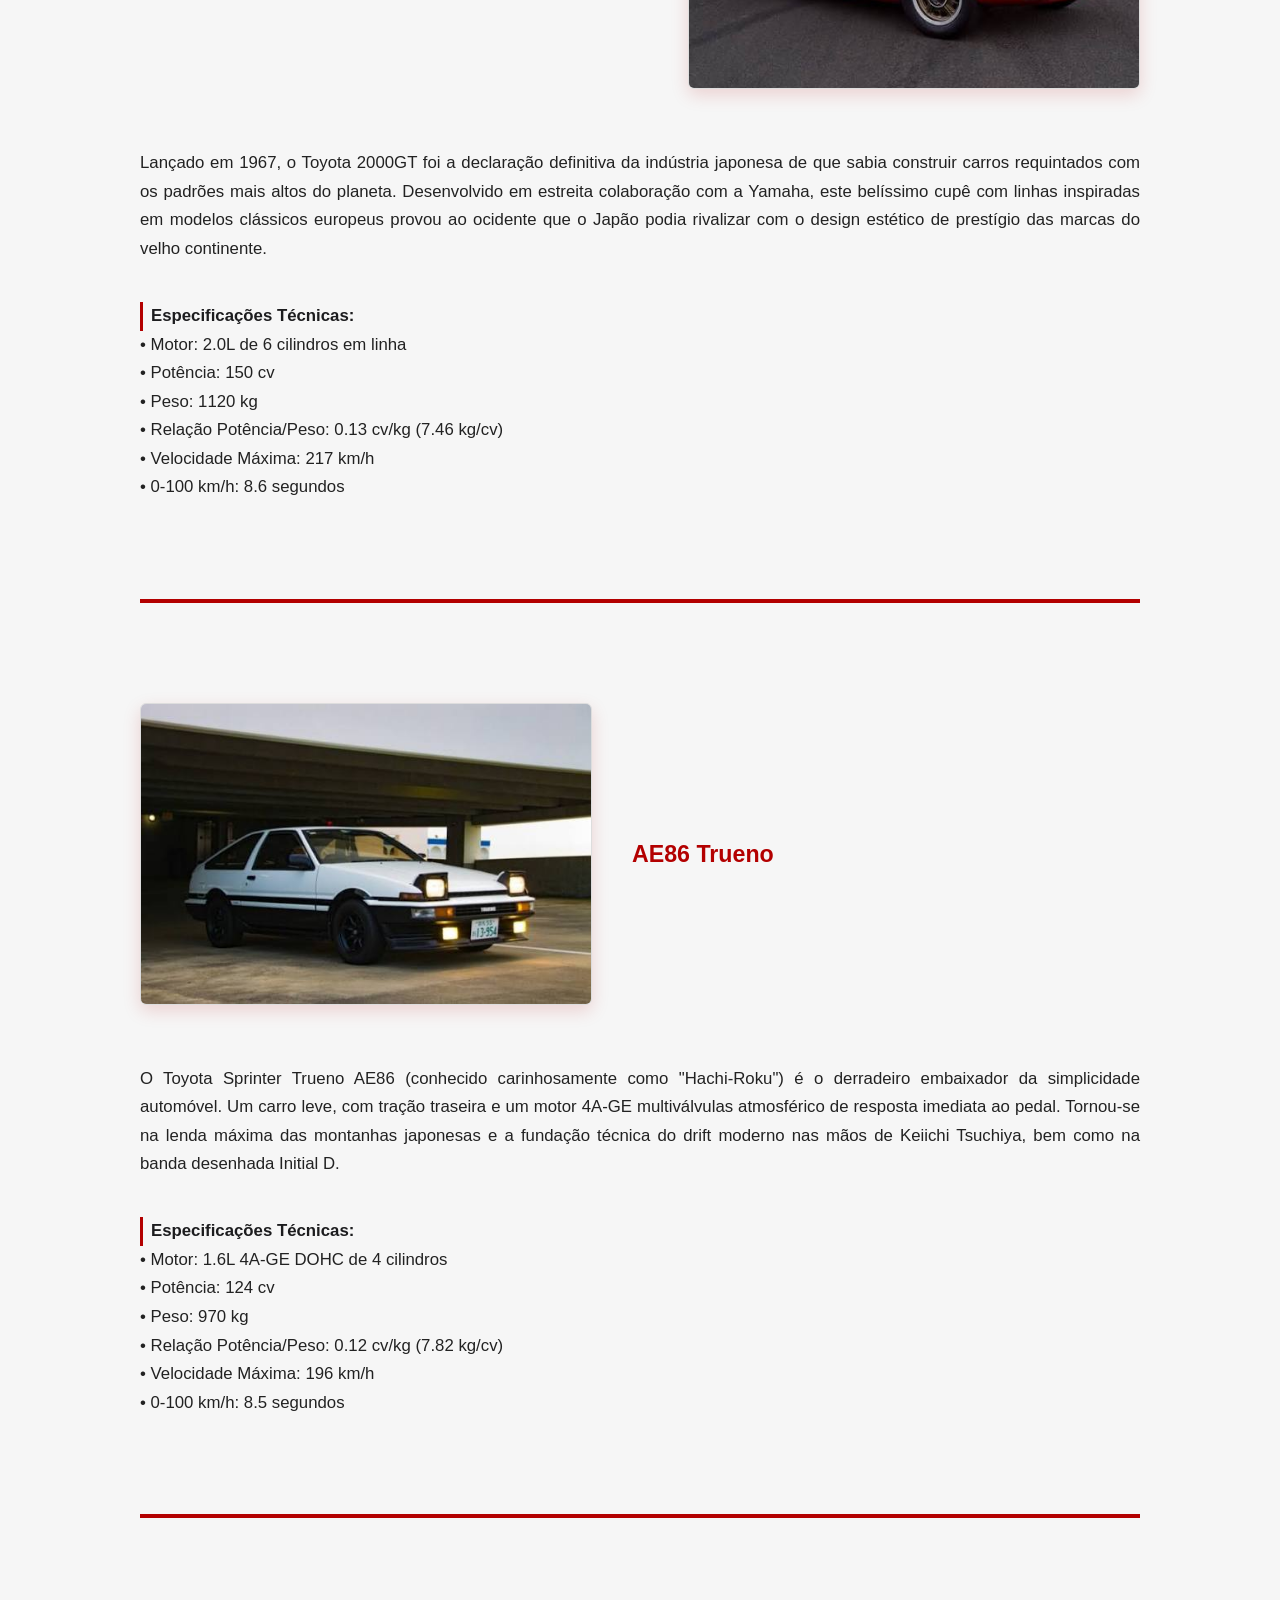
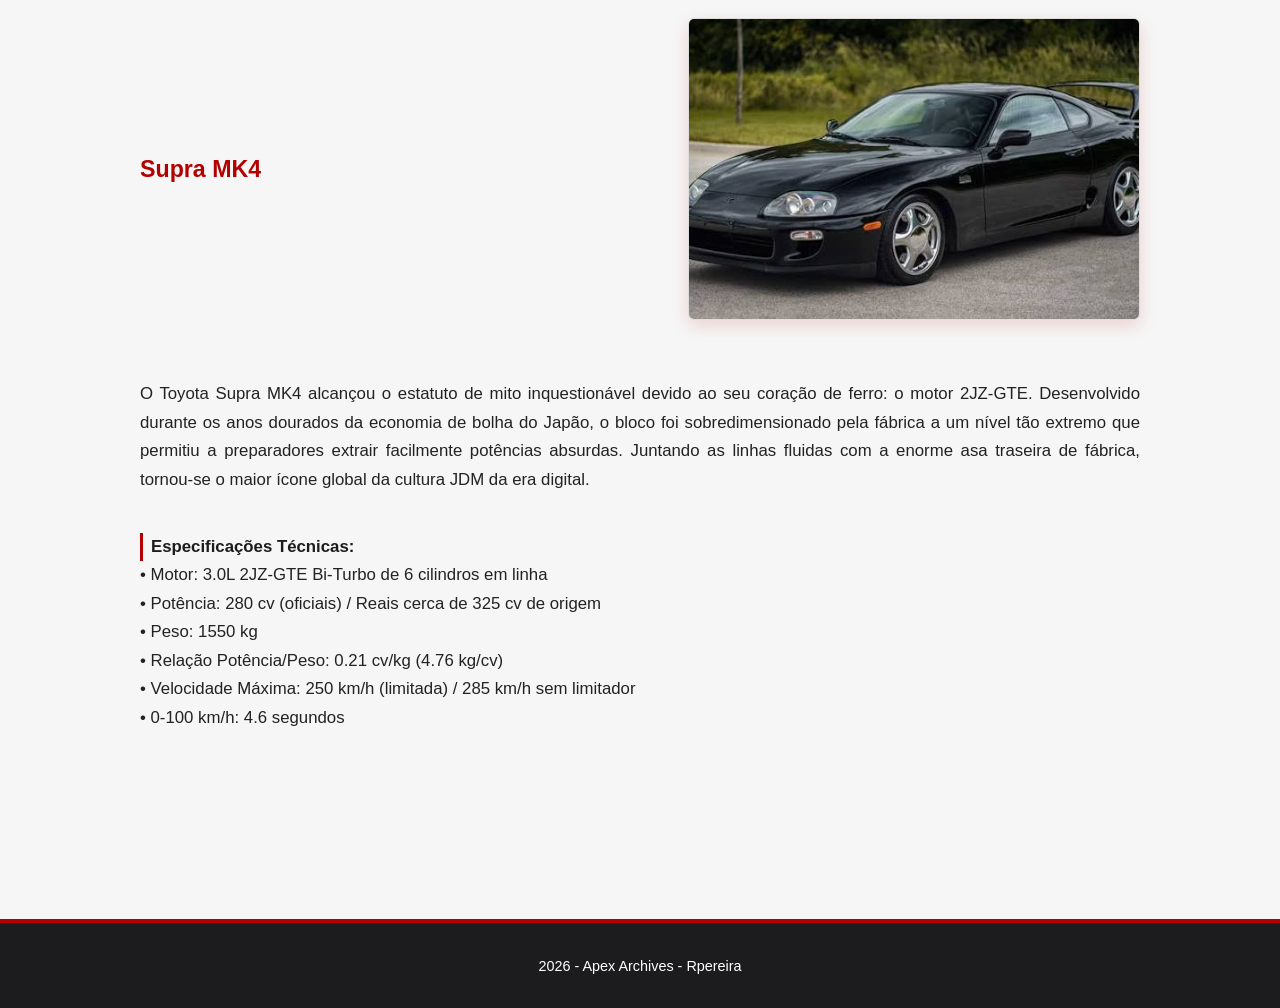
<file: asia/asia.html>
<!DOCTYPE html>
<html lang="pt">
<head>
    <meta charset="UTF-8">
    <meta name="viewport" content="width=device-width, initial-scale=1.0">
    <title>Apex Archives - Ásia</title>
    <link rel="stylesheet" href="style_as.css">
</head>
<body>
    <header>
        <h1><a href="../index.html" class="link-home">Apex Archives</a></h1>
    </header>

    <nav>
        <a href="../história/historia.html"> História </a>
        <a href="../america/america.html"> América </a>
        <a href="../europa/europa.html"> Europa </a>
        <a href="asia.html" class="ativo"> Ásia </a>
        <a href="../mitos/mitos.html"> Mitos e Lendas </a>
    </nav>

    <main>
        <div class="bloco-cronologico1">
            <h2 class="marca-destaque">Honda</h2>
            <h3 class="titulo-carro">NSX '92</h3>
            <p class="descricao-carro">O Honda NSX surgiu com uma audaciosa missão de engenharia: provar que um supercarro com motor central podia oferecer um desempenho avassalador sem abdicar da fiabilidade diária e do conforto ergonómico. Com carroçaria e suspensão revolucionárias construídas inteiramente em alumínio leve e um motor V6 VTEC, a sua dinâmica de condução de precisão cirúrgica foi afinada pelo campeão do mundo de Fórmula 1, Ayrton Senna, forçando rivais estabelecidos como a Ferrari a repensar os seus projetos.<br><br>
            <strong>Especificações Técnicas:</strong><br>
            • Motor: 3.0L V6 VTEC Atmosférico<br>
            • Potência: 274 cv<br>
            • Peso: 1350 kg<br>
            • Relação Potência/Peso: 0.20 cv/kg (4.92 kg/cv)<br>
            • Velocidade Máxima: 270 km/h<br>
            • 0-100 km/h: 5.5 segundos</p>
            <img src="../asia/images/nsx.jpg" alt="Honda NSX 1992">
            <hr class="linha-separadora">
        </div>

        <div class="bloco-cronologico2">
            <h2 class="marca-destaque">Lexus</h2>
            <h3 class="titulo-carro">LFA</h3>
            <p class="descricao-carro">O Lexus LFA foi um projeto de obsessão absoluta levado a cabo pela Toyota ao longo de dez anos. Projetado sem olhar a custos, o carro teve a sua carroçaria toda refeita a meio do desenvolvimento para adotar polímero reforçado com fibra de carbono. Equipado com um motor V10 atmosférico que sobe de rotações tão rápido que exige um painel digital obrigatório (os analógicos não acompanhavam), o seu som de escape afinado pela divisão musical da Yamaha assemelha-se a um carro clássico de Fórmula 1.<br><br>
            <strong>Especificações Técnicas:</strong><br>
            • Motor: 4.8L V10 Atmosférico<br>
            • Potência: 560 cv<br>
            • Peso: 1480 kg<br>
            • Relação Potência/Peso: 0.37 cv/kg (2.64 kg/cv)<br>
            • Velocidade Máxima: 325 km/h<br>
            • 0-100 km/h: 3.7 segundos</p>
            <img src="../asia/images/lfa.jpg" alt="Lexus LFA">
            <hr class="linha-separadora">
        </div>

        <div class="bloco-cronologico1">
            <h2 class="marca-destaque">Mazda</h2>
            <h3 class="titulo-carro">787B</h3>
            <p class="descricao-carro">O Mazda 787B alcançou o estatuto de mito absoluto ao vencer as lendárias 24 Horas de Le Mans em 1991. Ele desafiou toda a ordem estabelecida dos motores tradicionais de pistões ao utilizar um motor rotativo Wankel de quatro rotores. Pintado com o seu icónico esquema de cores laranja e verde da Charge, o som estridente de alta rotação e a fiabilidade mecânica esmagadora garantiram a primeira e única vitória de um carro com motor sem pistões na clássica prova francesa.<br><br>
            <strong>Especificações Técnicas:</strong><br>
            • Motor: R26B 2.6L Quatro Rotores Wankel<br>
            • Potência: 700 cv<br>
            • Peso: 830 kg<br>
            • Relação Potência/Peso: 0.84 cv/kg (1.18 kg/cv)<br>
            • Velocidade Máxima: 344 km/h<br>
            • 0-100 km/h: Aprox. 3.0 segundos</p>
            <img src="../asia/images/787b.jpg" alt="Mazda 787B">
            <hr class="linha-separadora">
        </div>

        <div class="bloco-cronologico2">
            <!--<h2 class="marca-destaque">Mazda</h2>-->
            <h3 class="titulo-carro">RX-7 (FC/FD)</h3>
            <p class="descricao-carro">As gerações FC e FD do Mazda RX-7 representam a era de ouro da linhagem desportiva nipónica. Notabilizaram-se pela aplicação de motores com tecnologia rotativa Wankel com turbocompressores sequenciais sofisticados, alcançando uma distribuição de massas de 50:50 perfeita e um centro de gravidade ultrabaixo. As suas linhas intemporais e agilidade extrema cimentaram estes carros como ícones indissociáveis da cena de corridas das passagens de montanha (Touge) e do drift mundial.<br><br>
            <strong>Especificações Técnicas:</strong><br>
            • Motor: 1.3L 13B-REW Bi-Turbo Dois Rotores (FD)<br>
            • Potência: 280 cv<br>
            • Peso: 1280 kg<br>
            • Relação Potência/Peso: 0.21 cv/kg (4.57 kg/cv)<br>
            • Velocidade Máxima: 256 km/h<br>
            • 0-100 km/h: 5.1 segundos</p>
            <img src="../asia/images/rx7.jpg" alt="Mazda RX-7">
            <hr class="linha-separadora">
        </div>

        <div class="bloco-cronologico1">
            <h2 class="marca-destaque">Mitsubishi</h2>
            <h3 class="titulo-carro">Lancer Evolution III</h3>
            <p class="descricao-carro">Lançado em 1995, o Lancer Evolution III foi desenhado puramente com o foco na homologação para os ralis do Grupo A da FIA. A Mitsubishi atualizou a aerodinâmica com um spoiler dianteiro de maiores dimensões e uma asa traseira marcante para gerar carga aerodinâmica eficiente. Com um sistema lendário de tração integral permanente e o robusto motor 4G63, levou o piloto Tommi Mäkinen ao domínio absoluto dos troços de terra do WRC.<br><br>
            <strong>Especificações Técnicas:</strong><br>
            • Motor: 2.0L 4G63 Turbo de 4 cilindros<br>
            • Potência: 270 cv<br>
            • Peso: 1260 kg<br>
            • Relação Potência/Peso: 0.21 cv/kg (4.66 kg/cv)<br>
            • Velocidade Máxima: 240 km/h<br>
            • 0-100 km/h: 4.9 segundos</p>
            <img src="../asia/images/evo3.jpg" alt="Mitsubishi Lancer Evo III">
            <hr class="linha-separadora">
        </div>

        <div class="bloco-cronologico2">
            <h2 class="marca-destaque">Nissan</h2>
            <h3 class="titulo-carro">Fairlady 240Z</h3>
            <p class="descricao-carro">O Fairlady 240Z (conhecido no mercado ocidental como Datsun 240Z) revolucionou o conceito global de carros desportivos nos anos 70 ao oferecer um design arrebatador e motor de seis cilindros em linha por uma fração do preço dos exóticos rivais europeus. Ganhou uma reputação indestrutível devido ao seu comportamento mecânico dinâmico e direto, servindo também de base para a lenda urbana do "Devil Z" no famoso folclore underground das autoestradas de Tóquio.<br><br>
            <strong>Especificações Técnicas:</strong><br>
            • Motor: 2.4L L24 de 6 cilindros em linha<br>
            • Potência: 151 cv<br>
            • Peso: 1025 kg<br>
            • Relação Potência/Peso: 0.14 cv/kg (6.78 kg/cv)<br>
            • Velocidade Máxima: 201 km/h<br>
            • 0-100 km/h: 8.0 segundos</p>
            <img src="../asia/images/240z.jpg" alt="Nissan Fairlady 240Z">
            <hr class="linha-separadora">
        </div>

        <div class="bloco-cronologico1">
            <!--<h2 class="marca-destaque">Nissan</h2>-->
            <h3 class="titulo-carro">Silvia</h3>
            <p class="descricao-carro">O Nissan Silvia (particularmente nas plataformas S13, S14 e S15) consolidou-se como a ferramenta definitiva da cultura mundial de drift. O segredo do seu sucesso reside num chassis ligeiro extraordinariamente equilibrado com tração traseira e na vasta capacidade de modificação do motor turbo SR20DET. Tornou-se um ícone insubstituível na cultura urbana automóvel, associado ao controlo preciso de derrapagens controladas.<br><br>
            <strong>Especificações Técnicas:</strong><br>
            • Motor: 2.0L SR20DET Turbo de 4 cilindros (S15)<br>
            • Potência: 250 cv<br>
            • Peso: 1240 kg<br>
            • Relação Potência/Peso: 0.20 cv/kg (4.96 kg/cv)<br>
            • Velocidade Máxima: 245 km/h<br>
            • 0-100 km/h: 5.6 segundos</p>
            <img src="../asia/images/s15.jpg" alt="Nissan Silvia">
            <hr class="linha-separadora">
        </div>

        <div class="bloco-cronologico2">
            <!--<h2 class="marca-destaque">Nissan</h2>-->
            <h3 class="titulo-carro">Skyline GT-R R34</h3>
            <p class="descricao-carro">Apelidado de "Godzilla" devido ao seu domínio avassalador em competições, o Skyline GT-R R34 representa o auge tecnológico analógico japonês dos anos 90. Equipado com o indestrutível motor RB26DETT e o sistema avançado de tração integral ATTESA E-TS, foi um dos pioneiros na introdução de um ecrã LCD central computadorizado que exibia dados telemétricos em tempo real, tornando-se num herói global do cinema e simuladores virtuais.<br><br>
            <strong>Especificações Técnicas:</strong><br>
            • Motor: 2.6L RB26DETT Bi-Turbo de 6 cilindros em linha<br>
            • Potência: 280 cv (declarados oficialmente / reais acima de 320 cv)<br>
            • Peso: 1560 kg<br>
            • Relação Potência/Peso: 0.17 cv/kg (5.57 kg/cv)<br>
            • Velocidade Máxima: 250 km/h (limitada eletronicamente)<br>
            • 0-100 km/h: 4.9 segundos</p>
            <img src="../asia/images/r34.jpg" alt="Nissan Skyline GT-R R34">
            <hr class="linha-separadora">
        </div>

        <div class="bloco-cronologico1">
            <h2 class="marca-destaque">Subaru</h2>
            <h3 class="titulo-carro">BRZ</h3>
            <p class="descricao-carro">Desenvolvido em parceria conjunta com a Toyota, o Subaru BRZ surgiu para resgatar a essência pura dos carros desportivos tradicionais do passado: pouco peso, tração traseira, pneus de aderência controlada e um motor atmosférico linear. Ao utilizar a arquitetura única do motor Boxer de cilindros contrapostos, conseguiu obter um dos centros de gravidade mais baixos da indústria mundial automóvel moderna.<br><br>
            <strong>Especificações Técnicas:</strong><br>
            • Motor: 2.0L Boxer Atmosférico de 4 cilindros<br>
            • Potência: 200 cv<br>
            • Peso: 1239 kg<br>
            • Relação Potência/Peso: 0.16 cv/kg (6.19 kg/cv)<br>
            • Velocidade Máxima: 226 km/h<br>
            • 0-100 km/h: 7.6 segundos</p>
            <img src="../asia/images/brz.jpg" alt="Subaru BRZ">
            <hr class="linha-separadora">
        </div>

        <div class="bloco-cronologico2">
            <h2 class="marca-destaque">Toyota</h2>
            <h3 class="titulo-carro">2000GT</h3>
            <p class="descricao-carro">Lançado em 1967, o Toyota 2000GT foi a declaração definitiva da indústria japonesa de que sabia construir carros requintados com os padrões mais altos do planeta. Desenvolvido em estreita colaboração com a Yamaha, este belíssimo cupê com linhas inspiradas em modelos clássicos europeus provou ao ocidente que o Japão podia rivalizar com o design estético de prestígio das marcas do velho continente.<br><br>
            <strong>Especificações Técnicas:</strong><br>
            • Motor: 2.0L de 6 cilindros em linha<br>
            • Potência: 150 cv<br>
            • Peso: 1120 kg<br>
            • Relação Potência/Peso: 0.13 cv/kg (7.46 kg/cv)<br>
            • Velocidade Máxima: 217 km/h<br>
            • 0-100 km/h: 8.6 segundos</p>
            <img src="../asia/images/2000gt.jpg" alt="Toyota 2000GT">
            <hr class="linha-separadora">
        </div>

        <div class="bloco-cronologico1">
            <!--<h2 class="marca-destaque">Toyota</h2>-->
            <h3 class="titulo-carro">AE86 Trueno</h3>
            <p class="descricao-carro">O Toyota Sprinter Trueno AE86 (conhecido carinhosamente como "Hachi-Roku") é o derradeiro embaixador da simplicidade automóvel. Um carro leve, com tração traseira e um motor 4A-GE multiválvulas atmosférico de resposta imediata ao pedal. Tornou-se na lenda máxima das montanhas japonesas e a fundação técnica do drift moderno nas mãos de Keiichi Tsuchiya, bem como na banda desenhada Initial D.<br><br>
            <strong>Especificações Técnicas:</strong><br>
            • Motor: 1.6L 4A-GE DOHC de 4 cilindros<br>
            • Potência: 124 cv<br>
            • Peso: 970 kg<br>
            • Relação Potência/Peso: 0.12 cv/kg (7.82 kg/cv)<br>
            • Velocidade Máxima: 196 km/h<br>
            • 0-100 km/h: 8.5 segundos</p>
            <img src="../asia/images/ae86.jpg" alt="Toyota AE86 Trueno">
            <hr class="linha-separadora">
        </div>

        <div class="bloco-cronologico2">
            <!--<h2 class="marca-destaque">Toyota</h2>-->
            <h3 class="titulo-carro">Supra MK4</h3>
            <p class="descricao-carro">O Toyota Supra MK4 alcançou o estatuto de mito inquestionável devido ao seu coração de ferro: o motor 2JZ-GTE. Desenvolvido durante os anos dourados da economia de bolha do Japão, o bloco foi sobredimensionado pela fábrica a um nível tão extremo que permitiu a preparadores extrair facilmente potências absurdas. Juntando as linhas fluidas com a enorme asa traseira de fábrica, tornou-se o maior ícone global da cultura JDM da era digital.<br><br>
            <strong>Especificações Técnicas:</strong><br>
            • Motor: 3.0L 2JZ-GTE Bi-Turbo de 6 cilindros em linha<br>
            • Potência: 280 cv (oficiais) / Reais cerca de 325 cv de origem<br>
            • Peso: 1550 kg<br>
            • Relação Potência/Peso: 0.21 cv/kg (4.76 kg/cv)<br>
            • Velocidade Máxima: 250 km/h (limitada) / 285 km/h sem limitador<br>
            • 0-100 km/h: 4.6 segundos</p>
            <img src="../asia/images/supra.jpg" alt="Toyota Supra MK4">
        </div>
    </main>

    <footer>
        <p>2026 - Apex Archives - Rpereira</p>
    </footer>
</body>
</html>
</file>
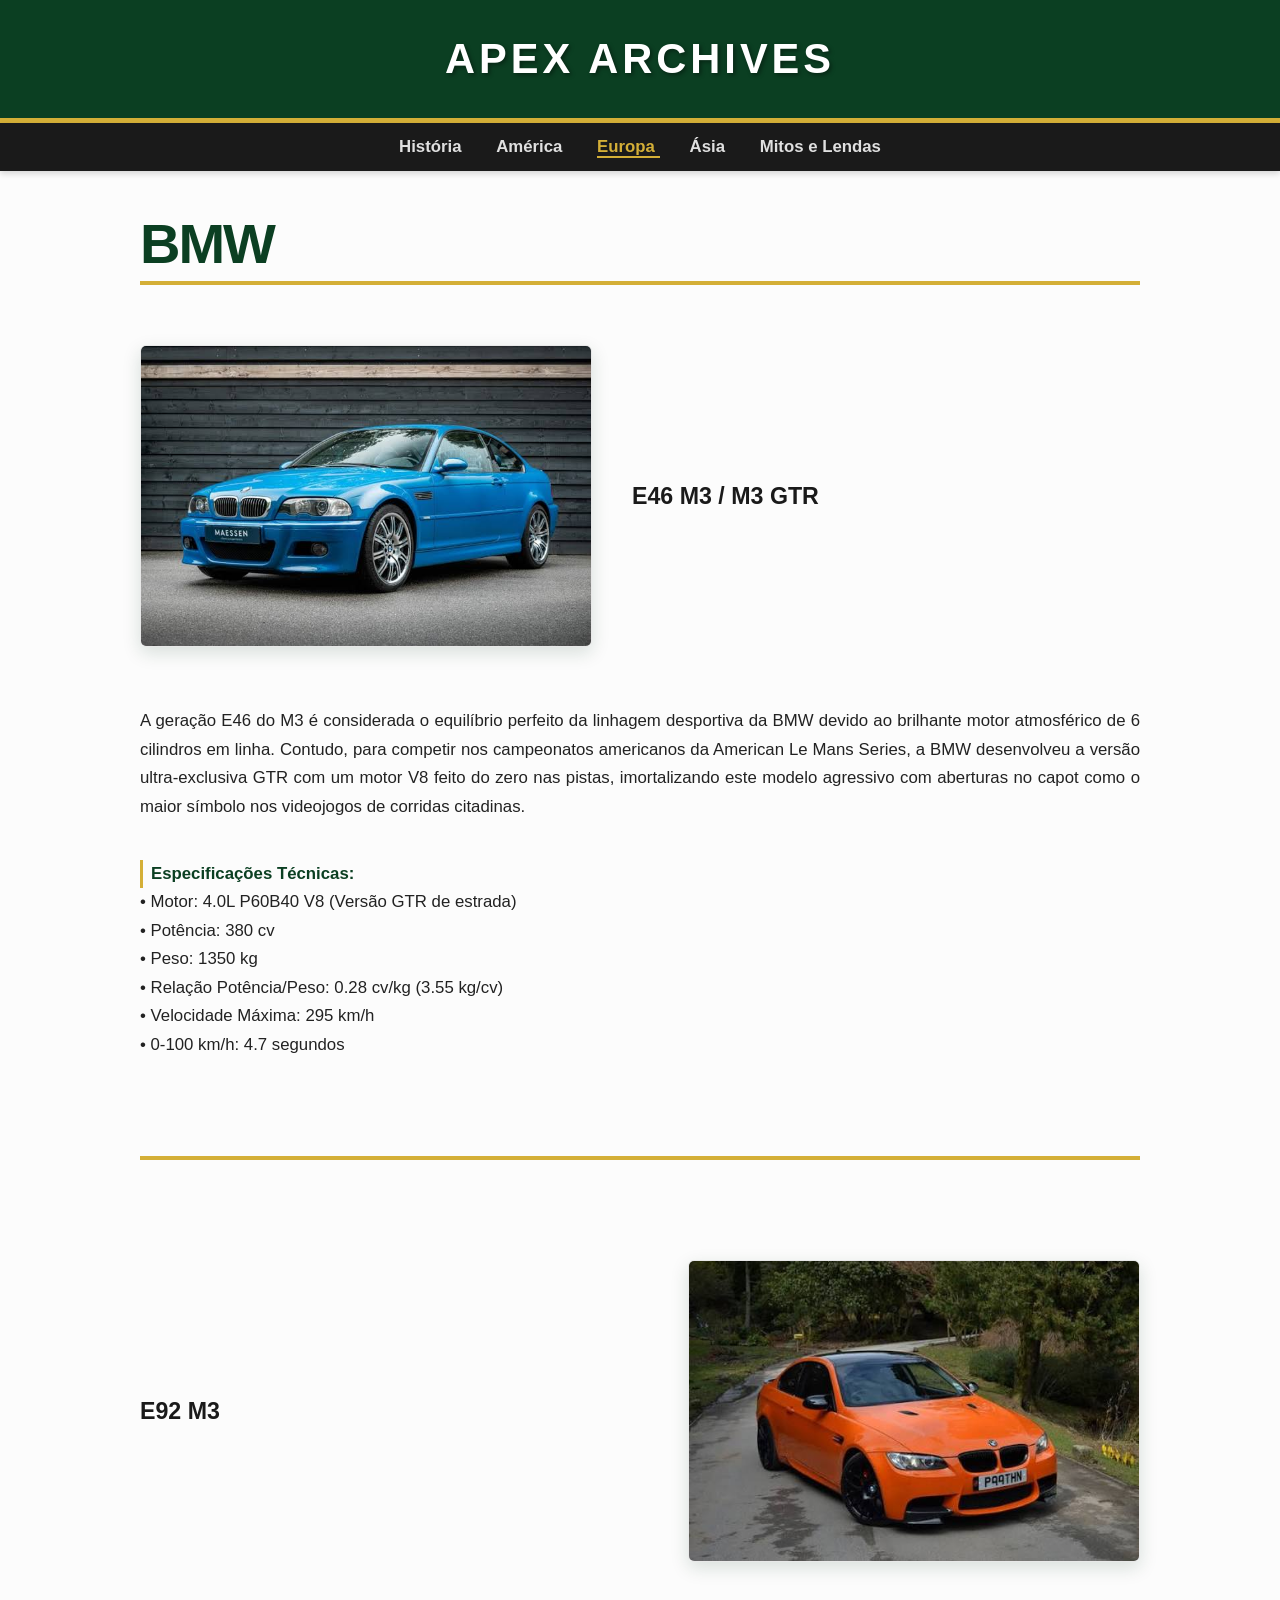
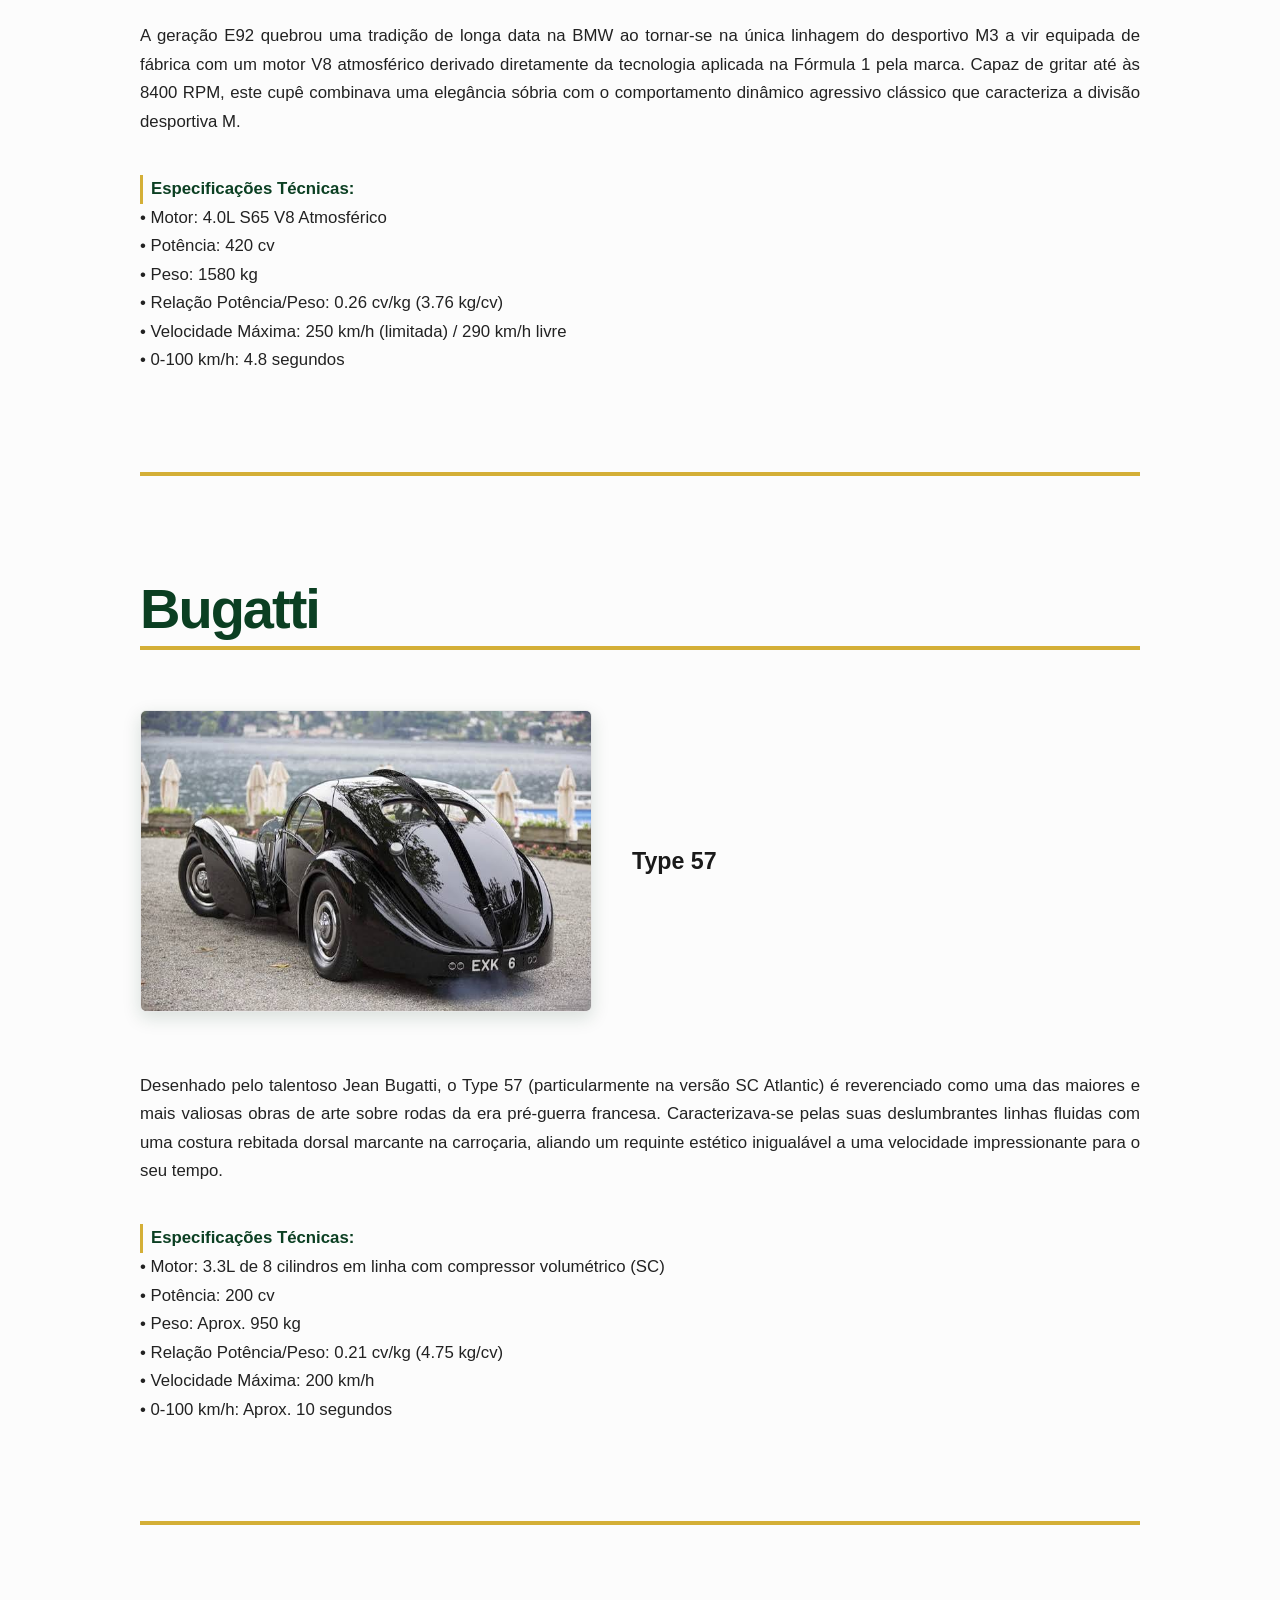
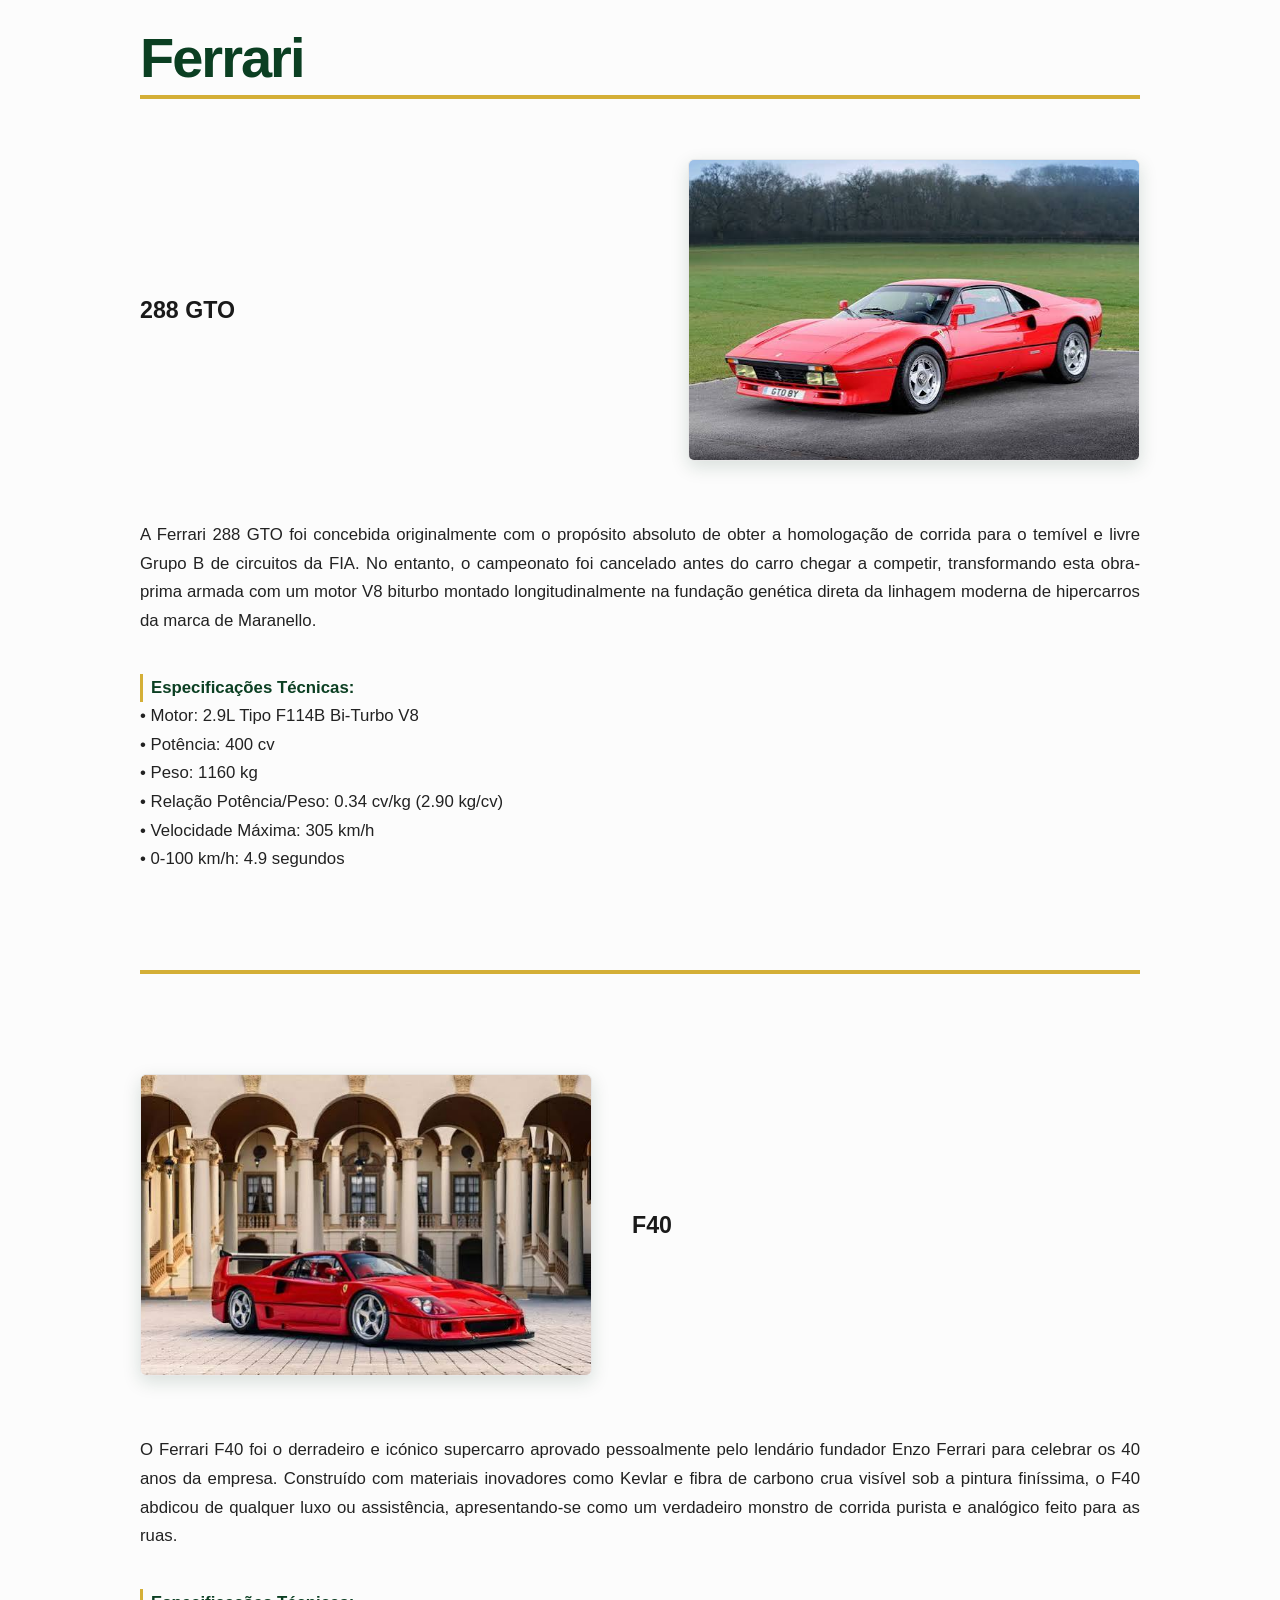
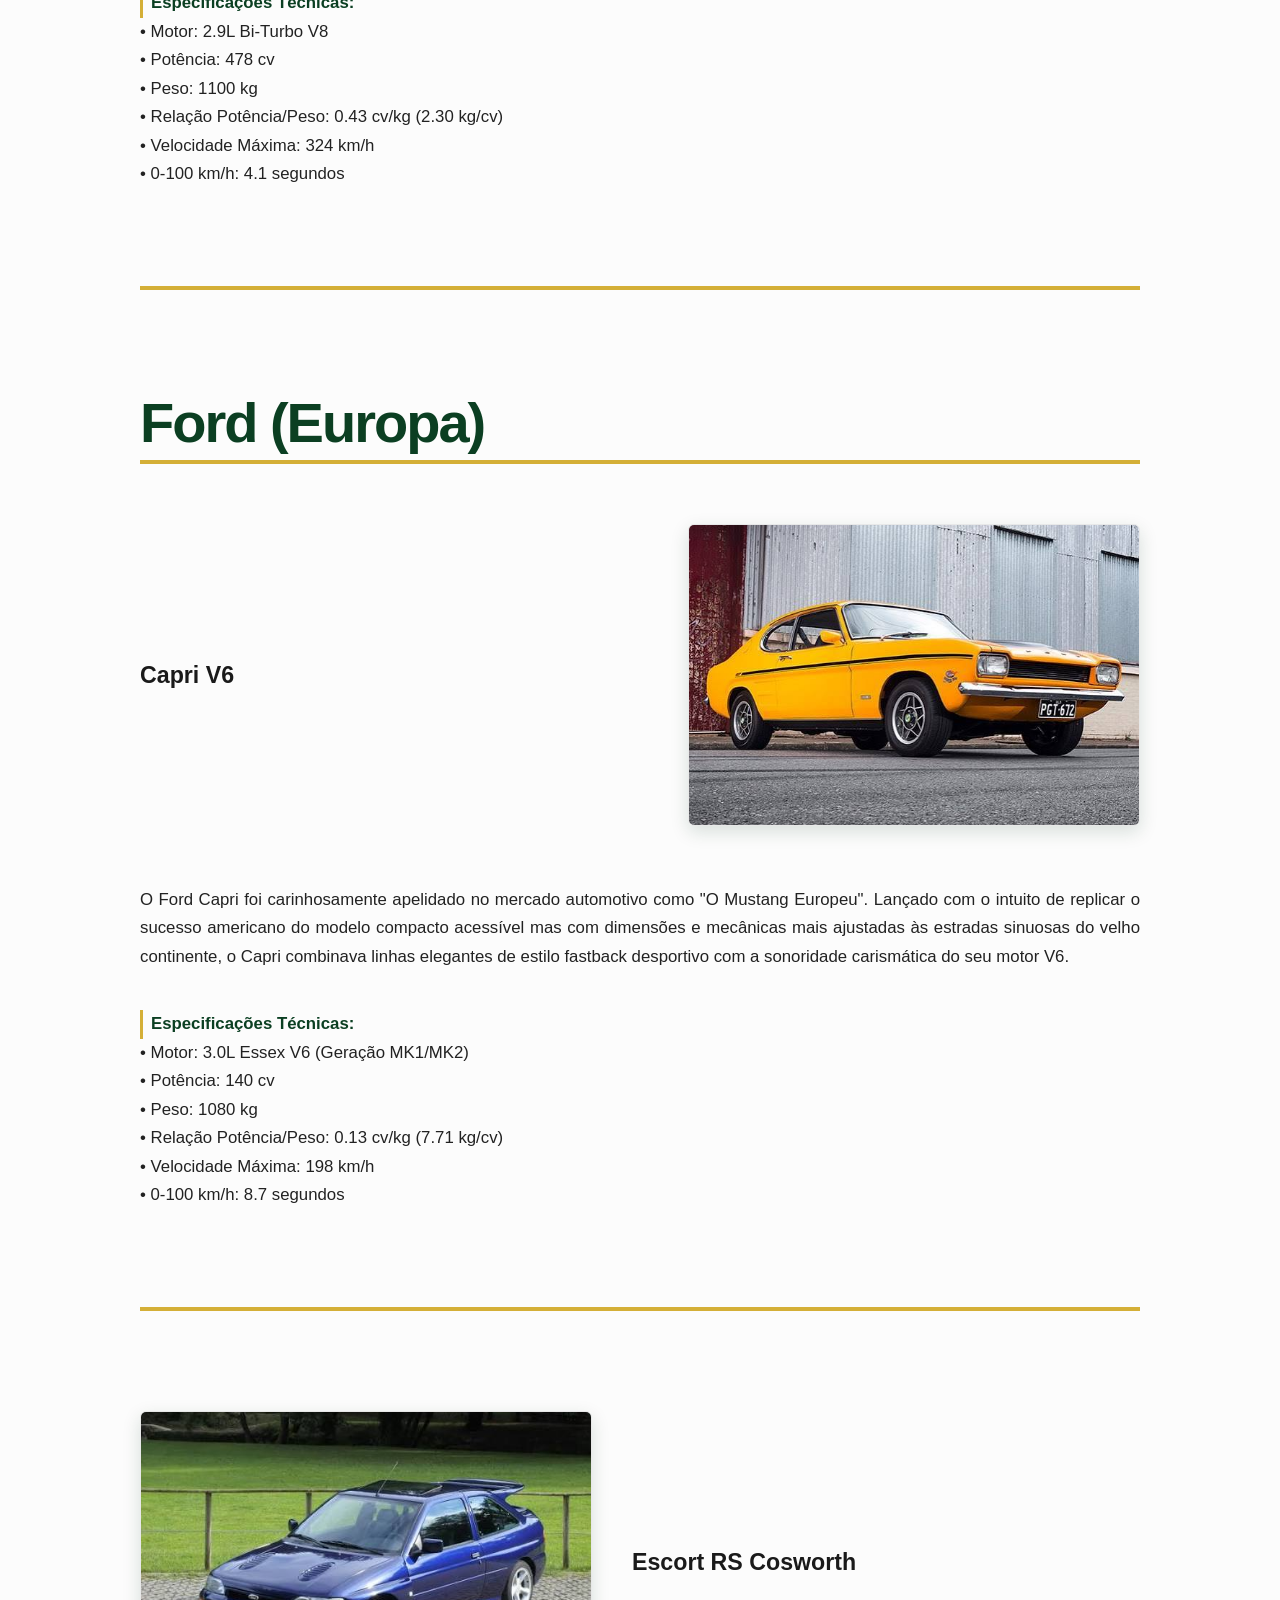
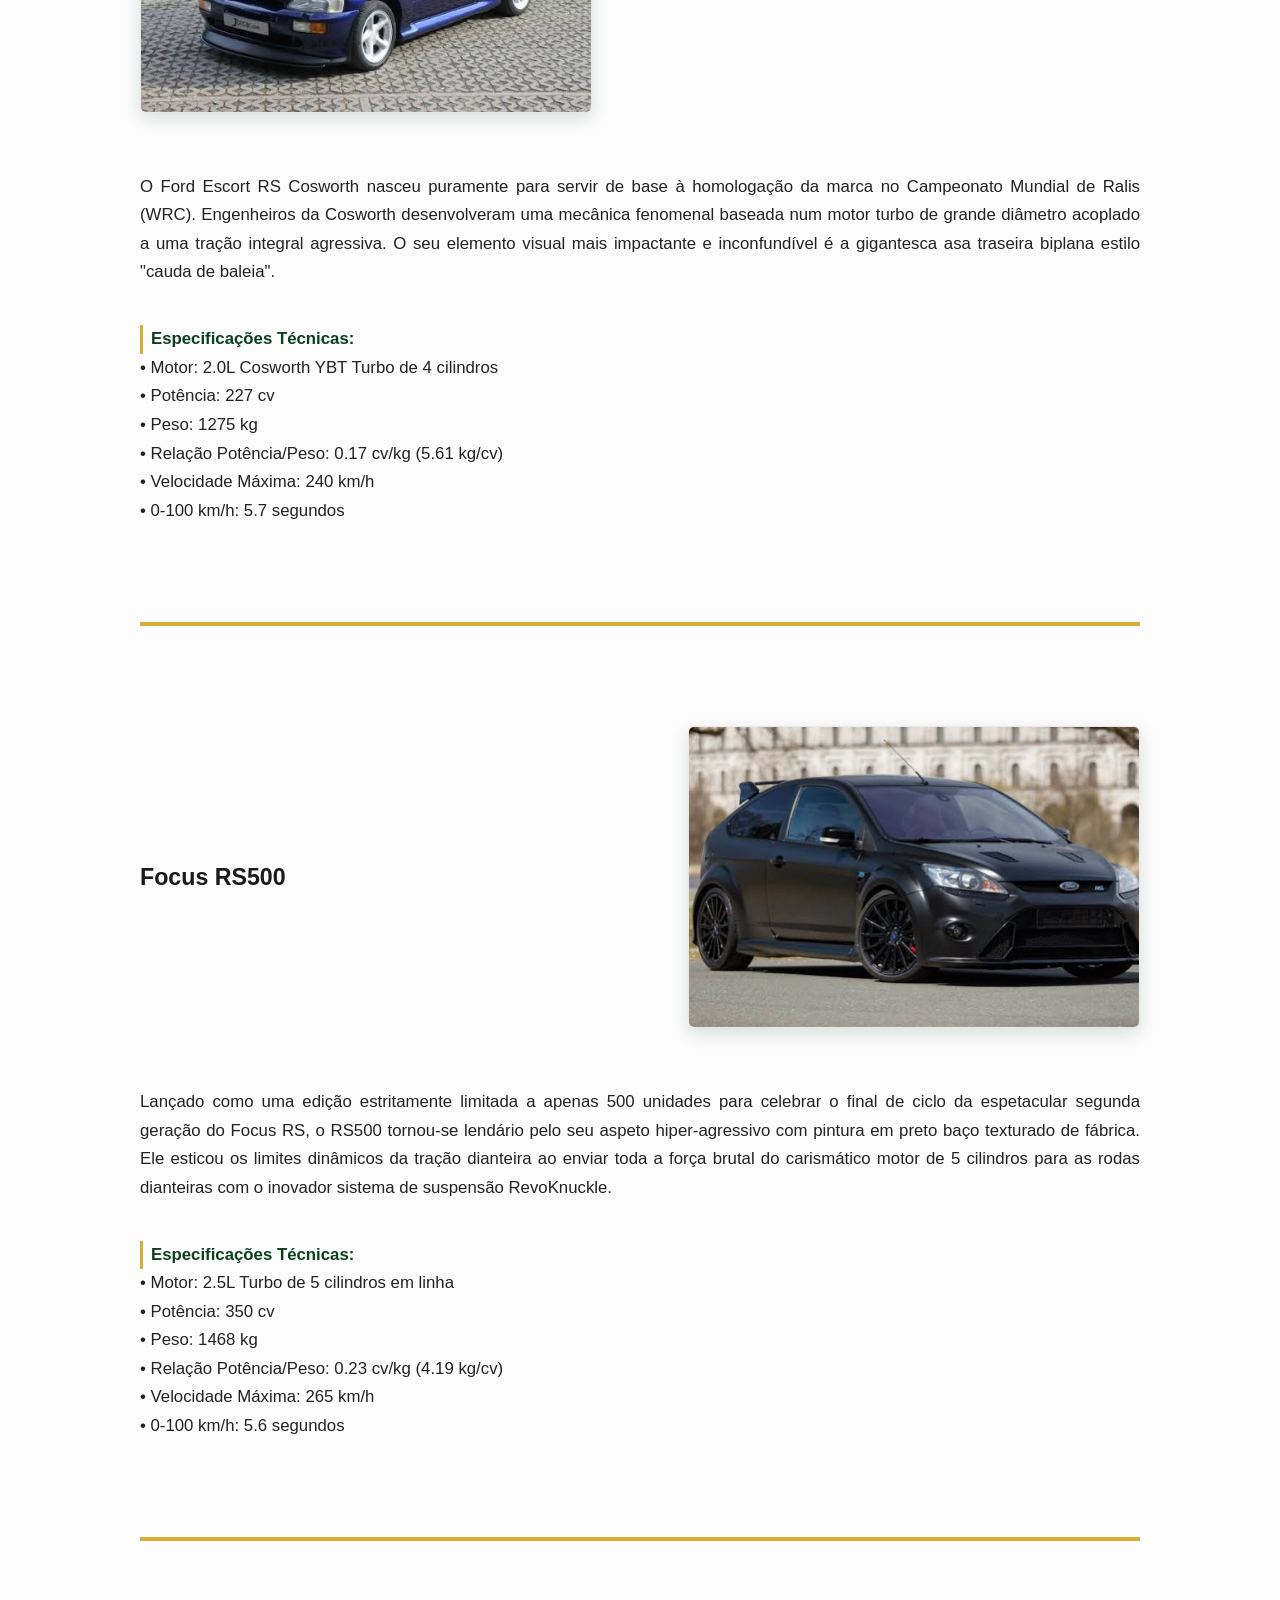
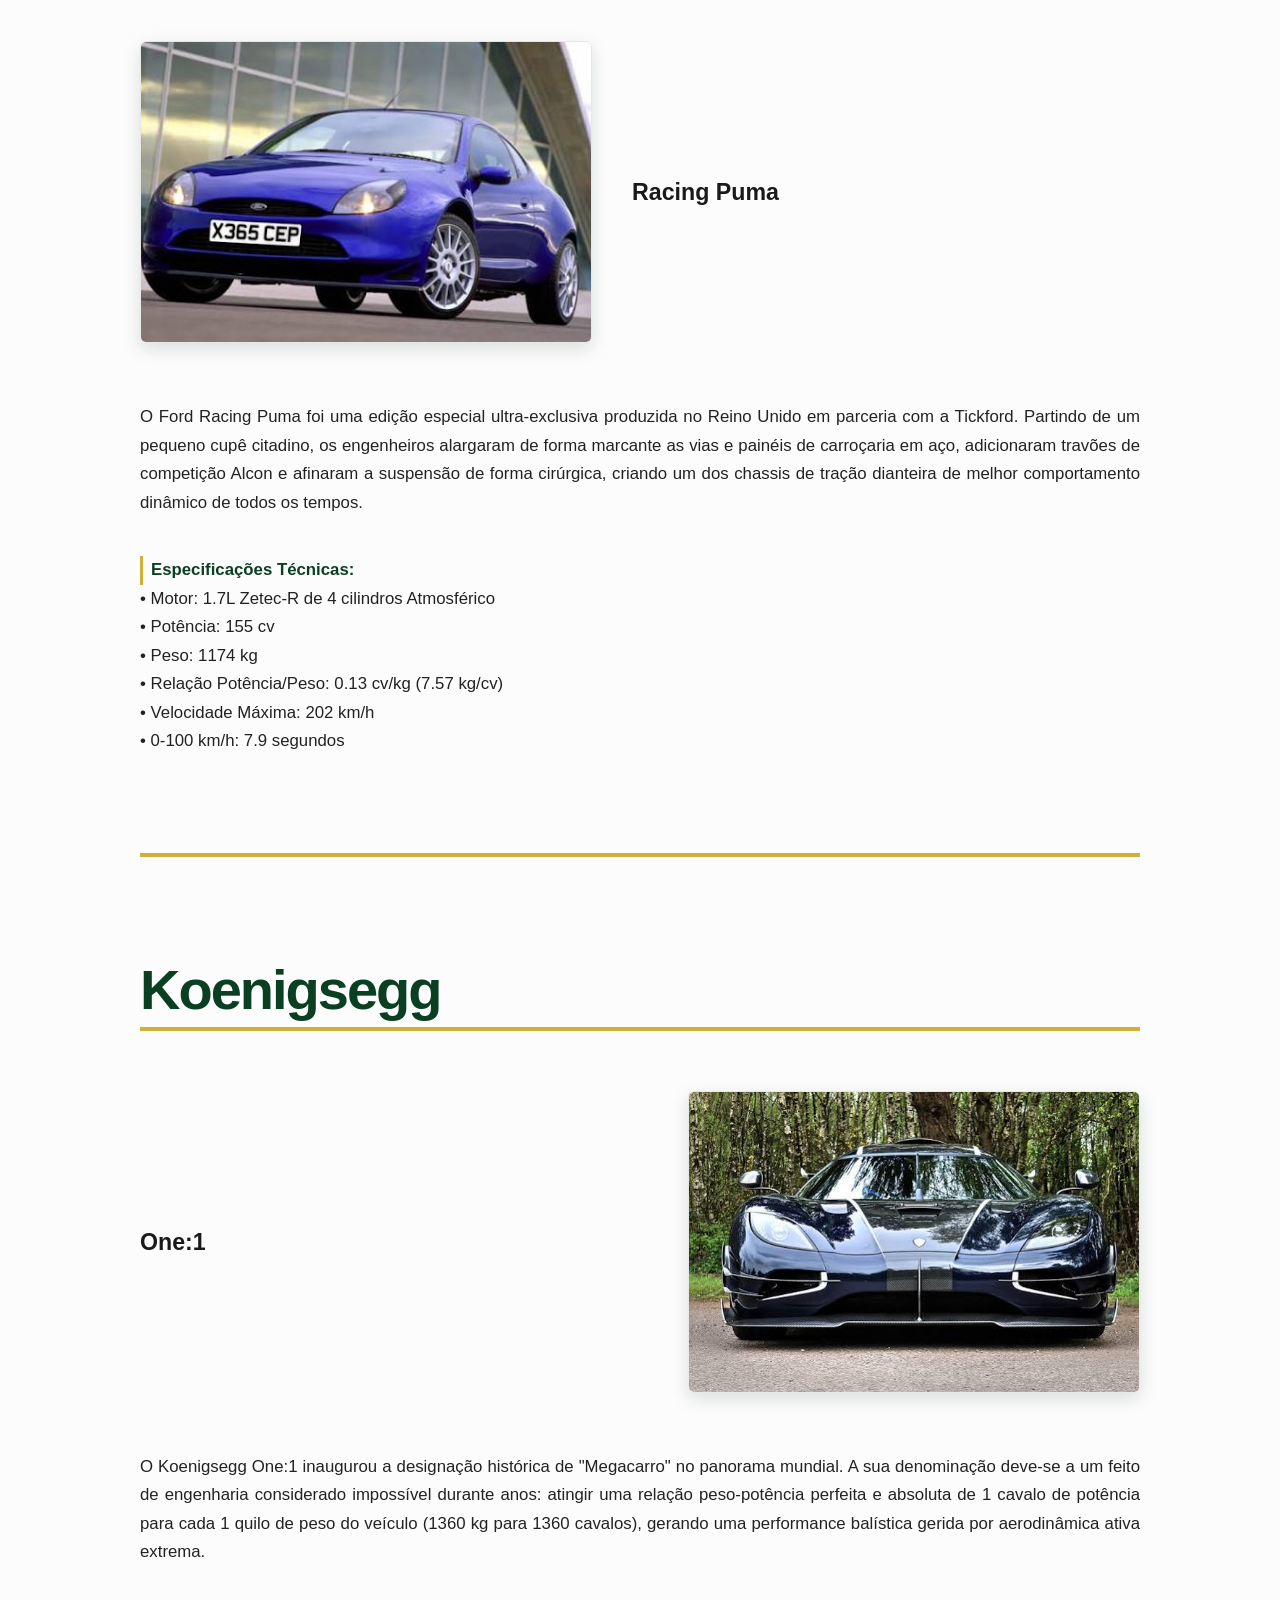
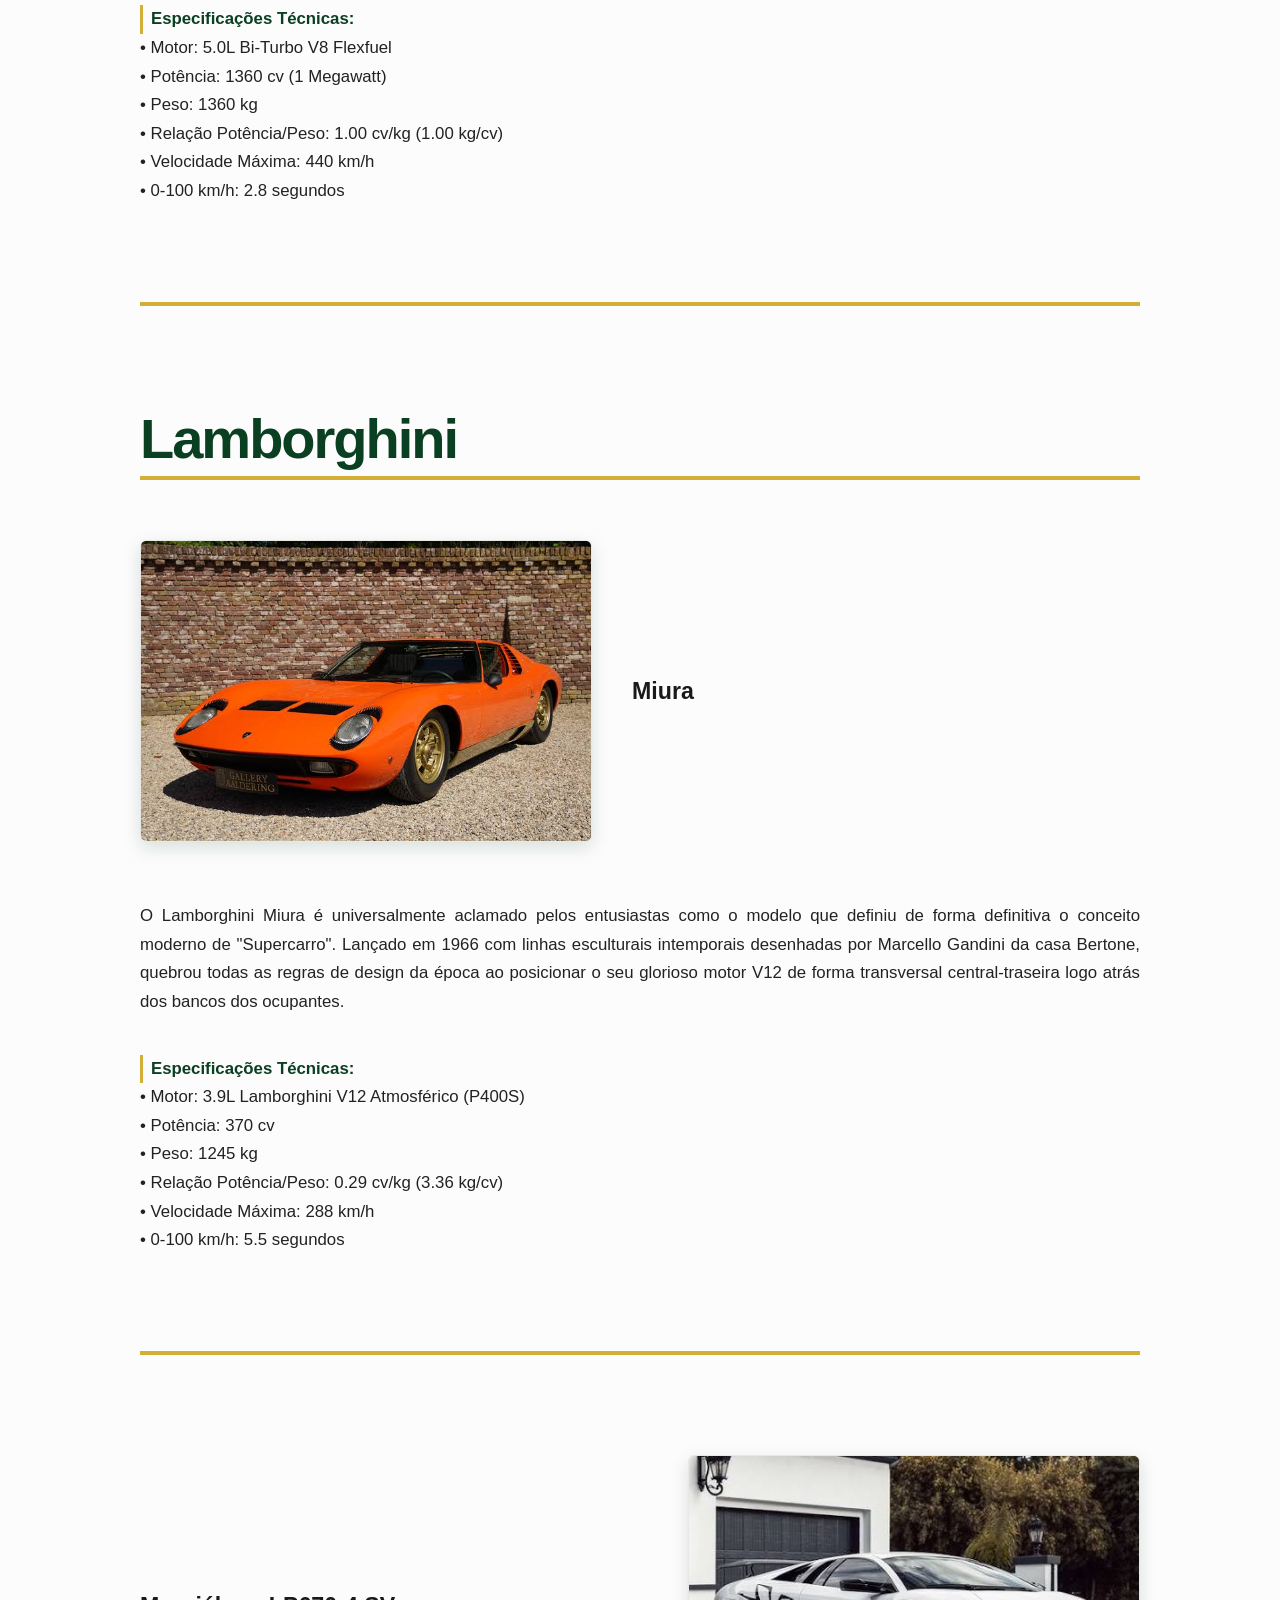
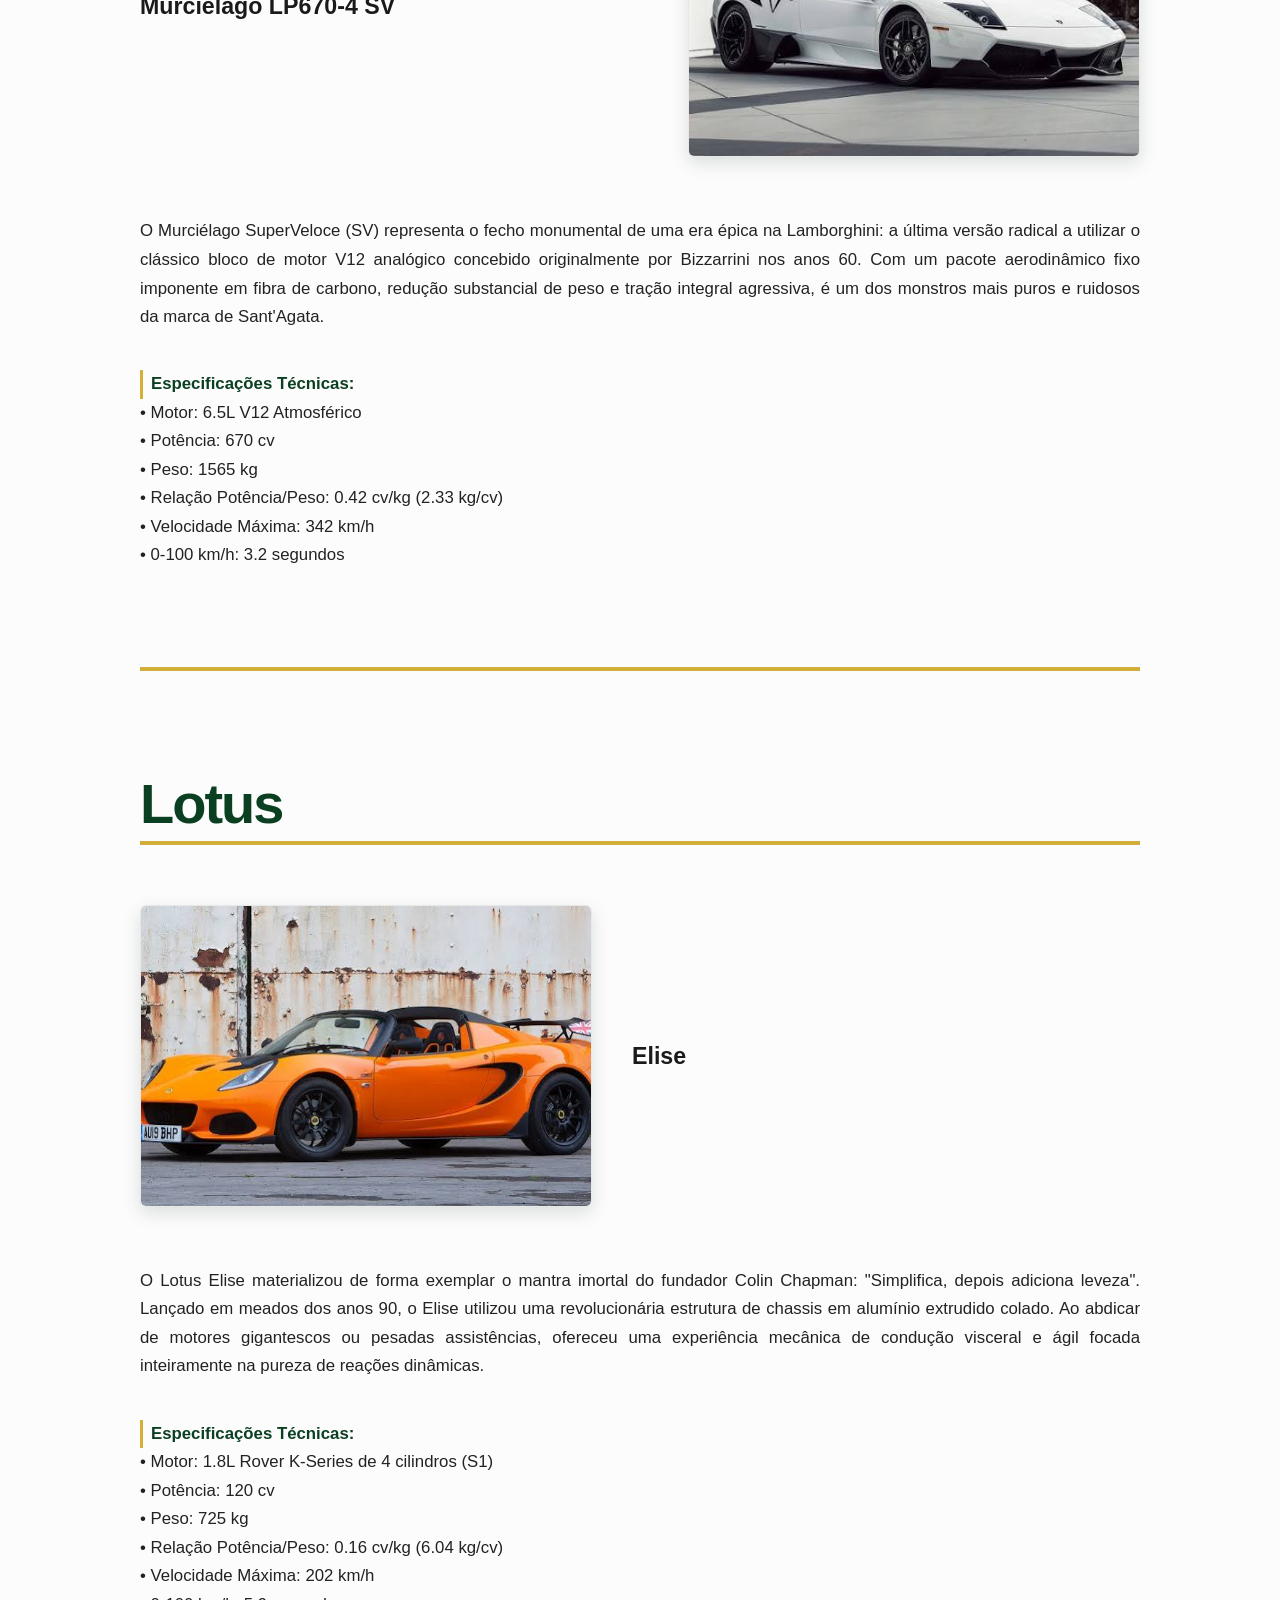
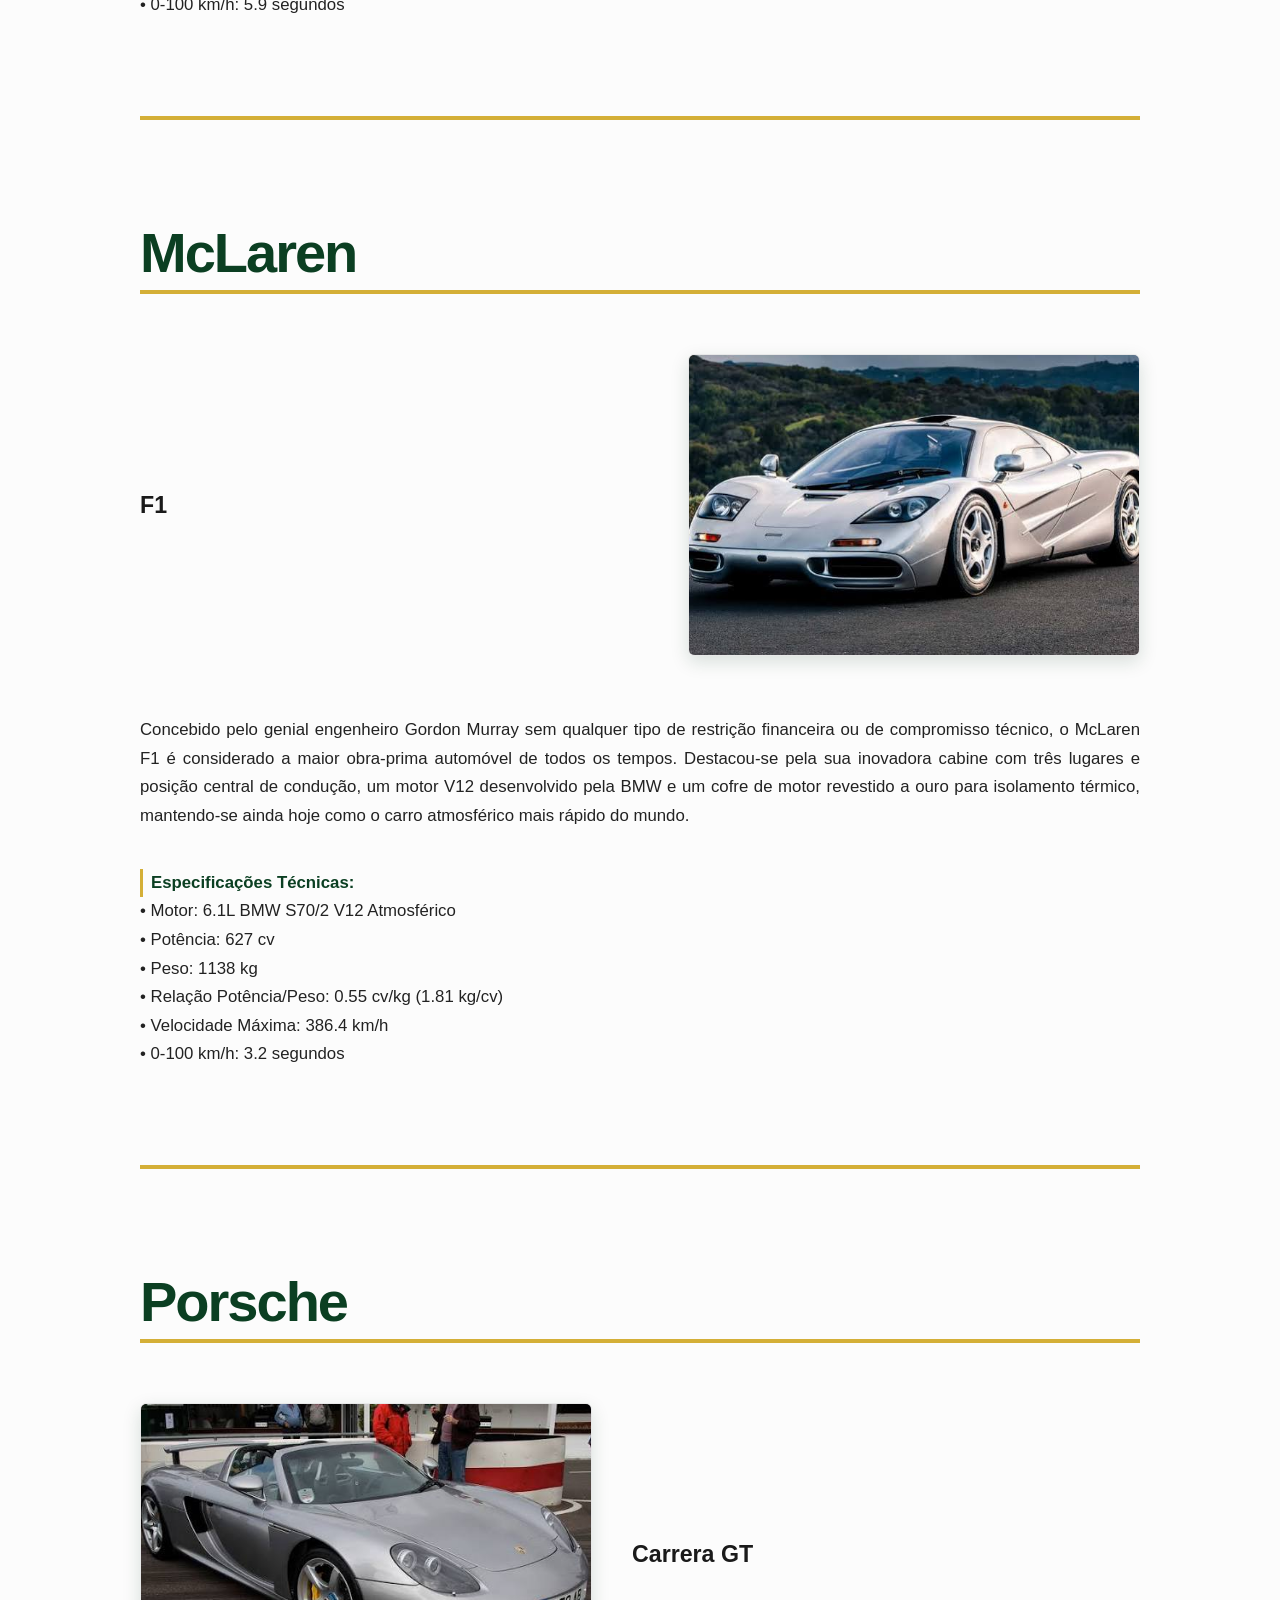
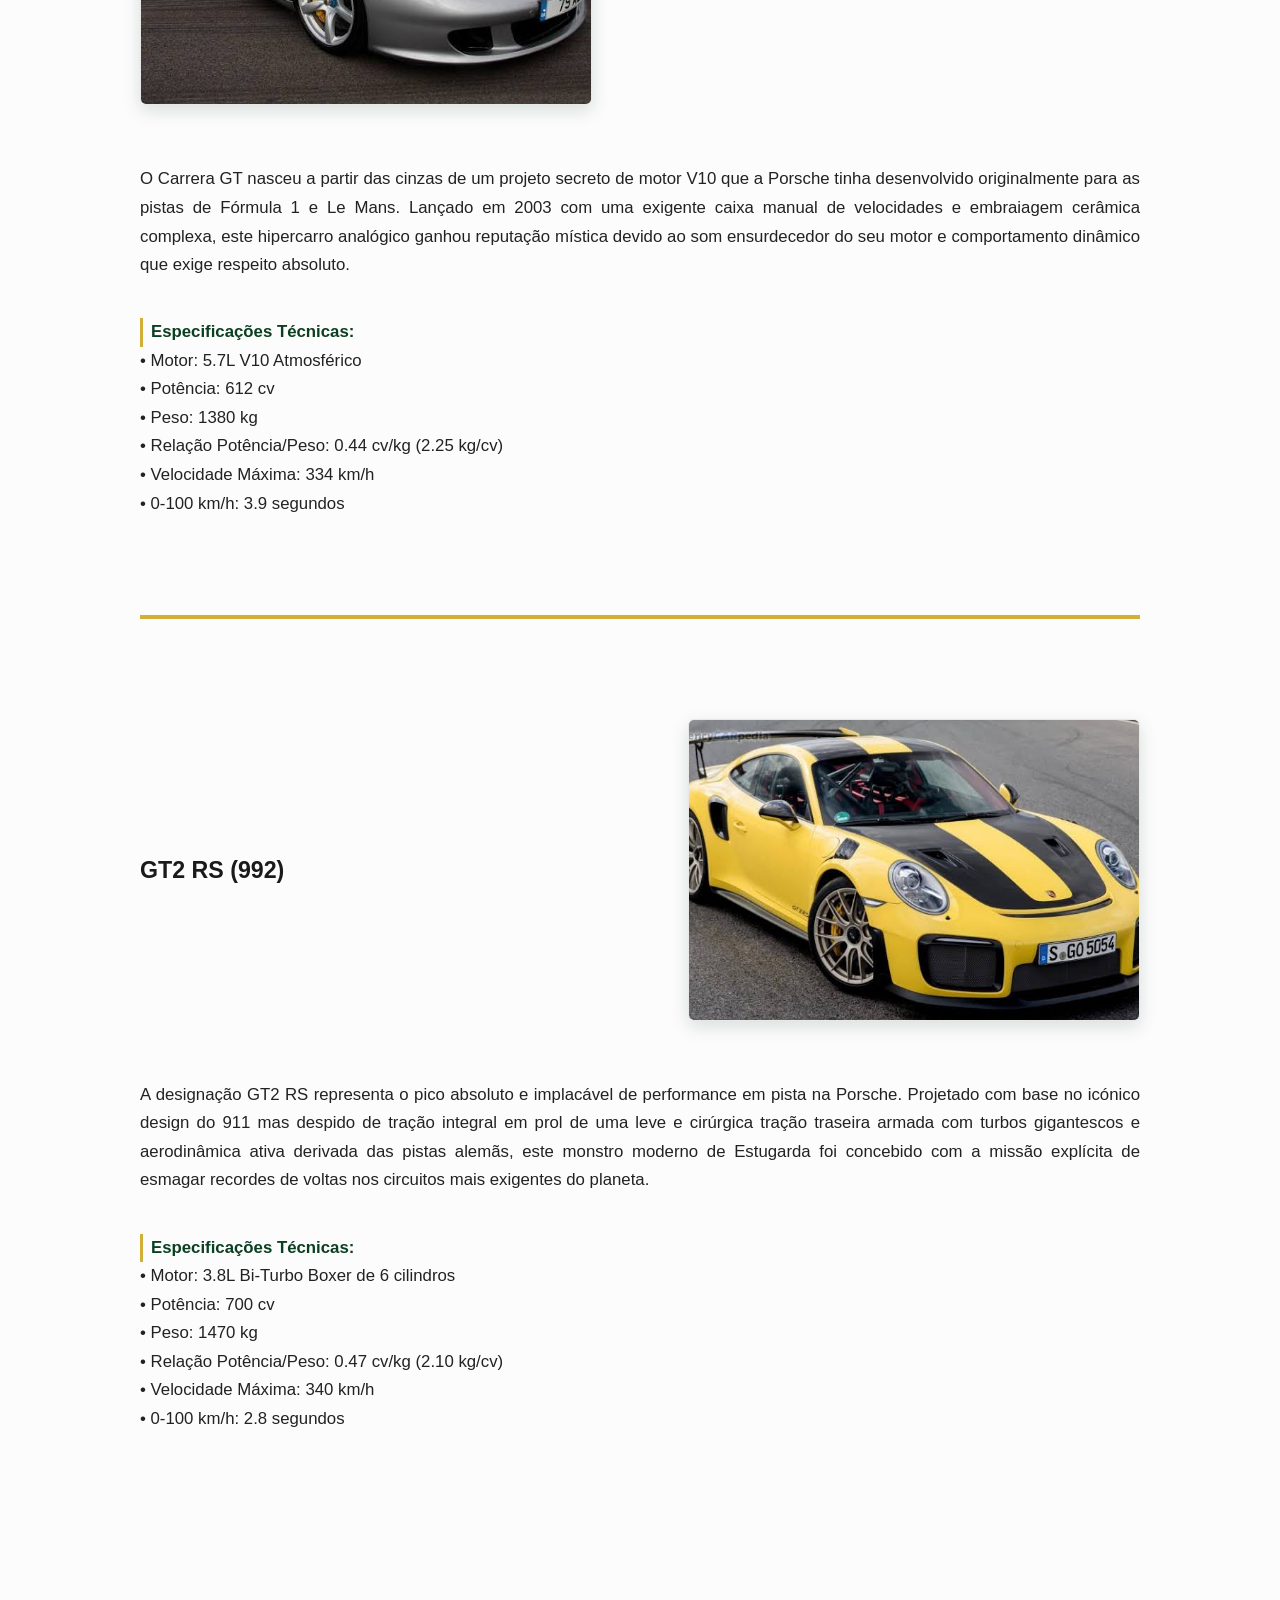
<file: europa/europa.html>
<!DOCTYPE html>
<html lang="pt">
<head>
    <meta charset="UTF-8">
    <meta name="viewport" content="width=device-width, initial-scale=1.0">
    <title>Apex Archives - Europa</title>
    <link rel="stylesheet" href="style_e.css">
</head>
<body>
    <header>
        <h1><a href="../index.html" class="link-home">Apex Archives</a></h1>
    </header>

    <nav>
        <a href="../história/historia.html"> História </a>
        <a href="../america/america.html"> América </a>
        <a href="europa.html" class="ativo"> Europa </a>
        <a href="../asia/asia.html"> Ásia </a>
        <a href="../mitos/mitos.html"> Mitos e Lendas </a>
    </nav>

    <main>
        <div class="bloco-cronologico1">
            <h2 class="marca-destaque">BMW</h2>
            <h3 class="titulo-carro">E46 M3 / M3 GTR</h3>
            <p class="descricao-carro">A geração E46 do M3 é considerada o equilíbrio perfeito da linhagem desportiva da BMW devido ao brilhante motor atmosférico de 6 cilindros em linha. Contudo, para competir nos campeonatos americanos da American Le Mans Series, a BMW desenvolveu a versão ultra-exclusiva GTR com um motor V8 feito do zero nas pistas, imortalizando este modelo agressivo com aberturas no capot como o maior símbolo nos videojogos de corridas citadinas.<br><br>
            <strong>Especificações Técnicas:</strong><br>
            • Motor: 4.0L P60B40 V8 (Versão GTR de estrada)<br>
            • Potência: 380 cv<br>
            • Peso: 1350 kg<br>
            • Relação Potência/Peso: 0.28 cv/kg (3.55 kg/cv)<br>
            • Velocidade Máxima: 295 km/h<br>
            • 0-100 km/h: 4.7 segundos</p>
            <img src="../europa/images/e46.jpg" alt="BMW E46 M3 GTR">
            <hr class="linha-separadora">
        </div>

        <div class="bloco-cronologico2">
            <!--<h2 class="marca-destaque">BMW</h2>-->
            <h3 class="titulo-carro">E92 M3</h3>
            <p class="descricao-carro">A geração E92 quebrou uma tradição de longa data na BMW ao tornar-se na única linhagem do desportivo M3 a vir equipada de fábrica com um motor V8 atmosférico derivado diretamente da tecnologia aplicada na Fórmula 1 pela marca. Capaz de gritar até às 8400 RPM, este cupê combinava uma elegância sóbria com o comportamento dinâmico agressivo clássico que caracteriza a divisão desportiva M.<br><br>
            <strong>Especificações Técnicas:</strong><br>
            • Motor: 4.0L S65 V8 Atmosférico<br>
            • Potência: 420 cv<br>
            • Peso: 1580 kg<br>
            • Relação Potência/Peso: 0.26 cv/kg (3.76 kg/cv)<br>
            • Velocidade Máxima: 250 km/h (limitada) / 290 km/h livre<br>
            • 0-100 km/h: 4.8 segundos</p>
            <img src="../europa/images/e92.jpg" alt="BMW E92 M3">
            <hr class="linha-separadora">
        </div>

        <div class="bloco-cronologico1">
            <h2 class="marca-destaque">Bugatti</h2>
            <h3 class="titulo-carro">Type 57</h3>
            <p class="descricao-carro">Desenhado pelo talentoso Jean Bugatti, o Type 57 (particularmente na versão SC Atlantic) é reverenciado como uma das maiores e mais valiosas obras de arte sobre rodas da era pré-guerra francesa. Caracterizava-se pelas suas deslumbrantes linhas fluidas com uma costura rebitada dorsal marcante na carroçaria, aliando um requinte estético inigualável a uma velocidade impressionante para o seu tempo.<br><br>
            <strong>Especificações Técnicas:</strong><br>
            • Motor: 3.3L de 8 cilindros em linha com compressor volumétrico (SC)<br>
            • Potência: 200 cv<br>
            • Peso: Aprox. 950 kg<br>
            • Relação Potência/Peso: 0.21 cv/kg (4.75 kg/cv)<br>
            • Velocidade Máxima: 200 km/h<br>
            • 0-100 km/h: Aprox. 10 segundos</p>
            <img src="../europa/images/bugatti.jpg" alt="Bugatti Type 57">
            <hr class="linha-separadora">
        </div>

        <div class="bloco-cronologico2">
            <h2 class="marca-destaque">Ferrari</h2>
            <h3 class="titulo-carro">288 GTO</h3>
            <p class="descricao-carro">A Ferrari 288 GTO foi concebida originalmente com o propósito absoluto de obter a homologação de corrida para o temível e livre Grupo B de circuitos da FIA. No entanto, o campeonato foi cancelado antes do carro chegar a competir, transformando esta obra-prima armada com um motor V8 biturbo montado longitudinalmente na fundação genética direta da linhagem moderna de hipercarros da marca de Maranello.<br><br>
            <strong>Especificações Técnicas:</strong><br>
            • Motor: 2.9L Tipo F114B Bi-Turbo V8<br>
            • Potência: 400 cv<br>
            • Peso: 1160 kg<br>
            • Relação Potência/Peso: 0.34 cv/kg (2.90 kg/cv)<br>
            • Velocidade Máxima: 305 km/h<br>
            • 0-100 km/h: 4.9 segundos</p>
            <img src="../europa/images/288gto.jpg" alt="Ferrari 288 GTO">
            <hr class="linha-separadora">
        </div>

        <div class="bloco-cronologico1">
            <!--<h2 class="marca-destaque">Ferrari</h2>-->
            <h3 class="titulo-carro">F40</h3>
            <p class="descricao-carro">O Ferrari F40 foi o derradeiro e icónico supercarro aprovado pessoalmente pelo lendário fundador Enzo Ferrari para celebrar os 40 anos da empresa. Construído com materiais inovadores como Kevlar e fibra de carbono crua visível sob a pintura finíssima, o F40 abdicou de qualquer luxo ou assistência, apresentando-se como um verdadeiro monstro de corrida purista e analógico feito para as ruas.<br><br>
            <strong>Especificações Técnicas:</strong><br>
            • Motor: 2.9L Bi-Turbo V8<br>
            • Potência: 478 cv<br>
            • Peso: 1100 kg<br>
            • Relação Potência/Peso: 0.43 cv/kg (2.30 kg/cv)<br>
            • Velocidade Máxima: 324 km/h<br>
            • 0-100 km/h: 4.1 segundos</p>
            <img src="../europa/images/f40.jpg" alt="Ferrari F40">
            <hr class="linha-separadora">
        </div>

        <div class="bloco-cronologico2">
            <h2 class="marca-destaque">Ford (Europa)</h2>
            <h3 class="titulo-carro">Capri V6</h3>
            <p class="descricao-carro">O Ford Capri foi carinhosamente apelidado no mercado automotivo como "O Mustang Europeu". Lançado com o intuito de replicar o sucesso americano do modelo compacto acessível mas com dimensões e mecânicas mais ajustadas às estradas sinuosas do velho continente, o Capri combinava linhas elegantes de estilo fastback desportivo com a sonoridade carismática do seu motor V6.<br><br>
            <strong>Especificações Técnicas:</strong><br>
            • Motor: 3.0L Essex V6 (Geração MK1/MK2)<br>
            • Potência: 140 cv<br>
            • Peso: 1080 kg<br>
            • Relação Potência/Peso: 0.13 cv/kg (7.71 kg/cv)<br>
            • Velocidade Máxima: 198 km/h<br>
            • 0-100 km/h: 8.7 segundos</p>
            <img src="../europa/images/capri.jpg" alt="Ford Capri V6">
            <hr class="linha-separadora">
        </div>

        <div class="bloco-cronologico1">
            <!--<h2 class="marca-destaque">Ford (Europa)</h2>-->
            <h3 class="titulo-carro">Escort RS Cosworth</h3>
            <p class="descricao-carro">O Ford Escort RS Cosworth nasceu puramente para servir de base à homologação da marca no Campeonato Mundial de Ralis (WRC). Engenheiros da Cosworth desenvolveram uma mecânica fenomenal baseada num motor turbo de grande diâmetro acoplado a uma tração integral agressiva. O seu elemento visual mais impactante e inconfundível é a gigantesca asa traseira biplana estilo "cauda de baleia".<br><br>
            <strong>Especificações Técnicas:</strong><br>
            • Motor: 2.0L Cosworth YBT Turbo de 4 cilindros<br>
            • Potência: 227 cv<br>
            • Peso: 1275 kg<br>
            • Relação Potência/Peso: 0.17 cv/kg (5.61 kg/cv)<br>
            • Velocidade Máxima: 240 km/h<br>
            • 0-100 km/h: 5.7 segundos</p>
            <img src="../europa/images/escort.jpg" alt="Ford Escort RS Cosworth">
            <hr class="linha-separadora">
        </div>

        <div class="bloco-cronologico2">
            <!--<h2 class="marca-destaque">Ford (Europa)</h2>-->
            <h3 class="titulo-carro">Focus RS500</h3>
            <p class="descricao-carro">Lançado como uma edição estritamente limitada a apenas 500 unidades para celebrar o final de ciclo da espetacular segunda geração do Focus RS, o RS500 tornou-se lendário pelo seu aspeto hiper-agressivo com pintura em preto baço texturado de fábrica. Ele esticou os limites dinâmicos da tração dianteira ao enviar toda a força brutal do carismático motor de 5 cilindros para as rodas dianteiras com o inovador sistema de suspensão RevoKnuckle.<br><br>
            <strong>Especificações Técnicas:</strong><br>
            • Motor: 2.5L Turbo de 5 cilindros em linha<br>
            • Potência: 350 cv<br>
            • Peso: 1468 kg<br>
            • Relação Potência/Peso: 0.23 cv/kg (4.19 kg/cv)<br>
            • Velocidade Máxima: 265 km/h<br>
            • 0-100 km/h: 5.6 segundos</p>
            <img src="../europa/images/rs500.jpg" alt="Ford Focus RS500">
            <hr class="linha-separadora">
        </div>

        <div class="bloco-cronologico1">
            <!--<h2 class="marca-destaque">Ford (Europa)</h2>-->
            <h3 class="titulo-carro">Racing Puma</h3>
            <p class="descricao-carro">O Ford Racing Puma foi uma edição especial ultra-exclusiva produzida no Reino Unido em parceria com a Tickford. Partindo de um pequeno cupê citadino, os engenheiros alargaram de forma marcante as vias e painéis de carroçaria em aço, adicionaram travões de competição Alcon e afinaram a suspensão de forma cirúrgica, criando um dos chassis de tração dianteira de melhor comportamento dinâmico de todos os tempos.<br><br>
            <strong>Especificações Técnicas:</strong><br>
            • Motor: 1.7L Zetec-R de 4 cilindros Atmosférico<br>
            • Potência: 155 cv<br>
            • Peso: 1174 kg<br>
            • Relação Potência/Peso: 0.13 cv/kg (7.57 kg/cv)<br>
            • Velocidade Máxima: 202 km/h<br>
            • 0-100 km/h: 7.9 segundos</p>
            <img src="../europa/images/puma.jpg" alt="Ford Racing Puma">
            <hr class="linha-separadora">
        </div>

        <div class="bloco-cronologico2">
            <h2 class="marca-destaque">Koenigsegg</h2>
            <h3 class="titulo-carro">One:1</h3>
            <p class="descricao-carro">O Koenigsegg One:1 inaugurou a designação histórica de "Megacarro" no panorama mundial. A sua denominação deve-se a um feito de engenharia considerado impossível durante anos: atingir uma relação peso-potência perfeita e absoluta de 1 cavalo de potência para cada 1 quilo de peso do veículo (1360 kg para 1360 cavalos), gerando uma performance balística gerida por aerodinâmica ativa extrema.<br><br>
            <strong>Especificações Técnicas:</strong><br>
            • Motor: 5.0L Bi-Turbo V8 Flexfuel<br>
            • Potência: 1360 cv (1 Megawatt)<br>
            • Peso: 1360 kg<br>
            • Relação Potência/Peso: 1.00 cv/kg (1.00 kg/cv)<br>
            • Velocidade Máxima: 440 km/h<br>
            • 0-100 km/h: 2.8 segundos</p>
            <img src="../europa/images/one1.jpg" alt="Koenigsegg One:1">
            <hr class="linha-separadora">
        </div>

        <div class="bloco-cronologico1">
            <h2 class="marca-destaque">Lamborghini</h2>
            <h3 class="titulo-carro">Miura</h3>
            <p class="descricao-carro">O Lamborghini Miura é universalmente aclamado pelos entusiastas como o modelo que definiu de forma definitiva o conceito moderno de "Supercarro". Lançado em 1966 com linhas esculturais intemporais desenhadas por Marcello Gandini da casa Bertone, quebrou todas as regras de design da época ao posicionar o seu glorioso motor V12 de forma transversal central-traseira logo atrás dos bancos dos ocupantes.<br><br>
            <strong>Especificações Técnicas:</strong><br>
            • Motor: 3.9L Lamborghini V12 Atmosférico (P400S)<br>
            • Potência: 370 cv<br>
            • Peso: 1245 kg<br>
            • Relação Potência/Peso: 0.29 cv/kg (3.36 kg/cv)<br>
            • Velocidade Máxima: 288 km/h<br>
            • 0-100 km/h: 5.5 segundos</p>
            <img src="../europa/images/miura.jpg" alt="Lamborghini Miura">
            <hr class="linha-separadora">
        </div>

        <div class="bloco-cronologico2">
            <!--<h2 class="marca-destaque">Lamborghini</h2>-->
            <h3 class="titulo-carro">Murciélago LP670-4 SV</h3>
            <p class="descricao-carro">O Murciélago SuperVeloce (SV) representa o fecho monumental de uma era épica na Lamborghini: a última versão radical a utilizar o clássico bloco de motor V12 analógico concebido originalmente por Bizzarrini nos anos 60. Com um pacote aerodinâmico fixo imponente em fibra de carbono, redução substancial de peso e tração integral agressiva, é um dos monstros mais puros e ruidosos da marca de Sant'Agata.<br><br>
            <strong>Especificações Técnicas:</strong><br>
            • Motor: 6.5L V12 Atmosférico<br>
            • Potência: 670 cv<br>
            • Peso: 1565 kg<br>
            • Relação Potência/Peso: 0.42 cv/kg (2.33 kg/cv)<br>
            • Velocidade Máxima: 342 km/h<br>
            • 0-100 km/h: 3.2 segundos</p>
            <img src="../europa/images/murcielago.jpg" alt="Lamborghini Murcielago SV">
            <hr class="linha-separadora">
        </div>

        <div class="bloco-cronologico1">
            <h2 class="marca-destaque">Lotus</h2>
            <h3 class="titulo-carro">Elise</h3>
            <p class="descricao-carro">O Lotus Elise materializou de forma exemplar o mantra imortal do fundador Colin Chapman: "Simplifica, depois adiciona leveza". Lançado em meados dos anos 90, o Elise utilizou uma revolucionária estrutura de chassis em alumínio extrudido colado. Ao abdicar de motores gigantescos ou pesadas assistências, ofereceu uma experiência mecânica de condução visceral e ágil focada inteiramente na pureza de reações dinâmicas.<br><br>
            <strong>Especificações Técnicas:</strong><br>
            • Motor: 1.8L Rover K-Series de 4 cilindros (S1)<br>
            • Potência: 120 cv<br>
            • Peso: 725 kg<br>
            • Relação Potência/Peso: 0.16 cv/kg (6.04 kg/cv)<br>
            • Velocidade Máxima: 202 km/h<br>
            • 0-100 km/h: 5.9 segundos</p>
            <img src="../europa/images/elise.jpg" alt="Lotus Elise">
            <hr class="linha-separadora">
        </div>

        <div class="bloco-cronologico2">
            <h2 class="marca-destaque">McLaren</h2>
            <h3 class="titulo-carro">F1</h3>
            <p class="descricao-carro">Concebido pelo genial engenheiro Gordon Murray sem qualquer tipo de restrição financeira ou de compromisso técnico, o McLaren F1 é considerado a maior obra-prima automóvel de todos os tempos. Destacou-se pela sua inovadora cabine com três lugares e posição central de condução, um motor V12 desenvolvido pela BMW e um cofre de motor revestido a ouro para isolamento térmico, mantendo-se ainda hoje como o carro atmosférico mais rápido do mundo.<br><br>
            <strong>Especificações Técnicas:</strong><br>
            • Motor: 6.1L BMW S70/2 V12 Atmosférico<br>
            • Potência: 627 cv<br>
            • Peso: 1138 kg<br>
            • Relação Potência/Peso: 0.55 cv/kg (1.81 kg/cv)<br>
            • Velocidade Máxima: 386.4 km/h<br>
            • 0-100 km/h: 3.2 segundos</p>
            <img src="../europa/images/f1.jpg" alt="McLaren F1">
            <hr class="linha-separadora">
        </div>

        <div class="bloco-cronologico1">
            <h2 class="marca-destaque">Porsche</h2>
            <h3 class="titulo-carro">Carrera GT</h3>
            <p class="descricao-carro">O Carrera GT nasceu a partir das cinzas de um projeto secreto de motor V10 que a Porsche tinha desenvolvido originalmente para as pistas de Fórmula 1 e Le Mans. Lançado em 2003 com uma exigente caixa manual de velocidades e embraiagem cerâmica complexa, este hipercarro analógico ganhou reputação mística devido ao som ensurdecedor do seu motor e comportamento dinâmico que exige respeito absoluto.<br><br>
            <strong>Especificações Técnicas:</strong><br>
            • Motor: 5.7L V10 Atmosférico<br>
            • Potência: 612 cv<br>
            • Peso: 1380 kg<br>
            • Relação Potência/Peso: 0.44 cv/kg (2.25 kg/cv)<br>
            • Velocidade Máxima: 334 km/h<br>
            • 0-100 km/h: 3.9 segundos</p>
            <img src="../europa/images/carrera.jpg" alt="Porsche Carrera GT">
            <hr class="linha-separadora">
        </div>

        <div class="bloco-cronologico2">
            <!--<h2 class="marca-destaque">Porsche</h2>-->
            <h3 class="titulo-carro">GT2 RS (992)</h3>
            <p class="descricao-carro">A designação GT2 RS representa o pico absoluto e implacável de performance em pista na Porsche. Projetado com base no icónico design do 911 mas despido de tração integral em prol de uma leve e cirúrgica tração traseira armada com turbos gigantescos e aerodinâmica ativa derivada das pistas alemãs, este monstro moderno de Estugarda foi concebido com a missão explícita de esmagar recordes de voltas nos circuitos mais exigentes do planeta.<br><br>
            <strong>Especificações Técnicas:</strong><br>
            • Motor: 3.8L Bi-Turbo Boxer de 6 cilindros<br>
            • Potência: 700 cv<br>
            • Peso: 1470 kg<br>
            • Relação Potência/Peso: 0.47 cv/kg (2.10 kg/cv)<br>
            • Velocidade Máxima: 340 km/h<br>
            • 0-100 km/h: 2.8 segundos</p>
            <img src="../europa/images/gt2rs.jpg" alt="Porsche 911 GT2 RS 992">
        </div>
    </main>

    <footer>
        <p>2026 - Apex Archives - Rpereira</p>
    </footer>
</body>
</html>
</file>
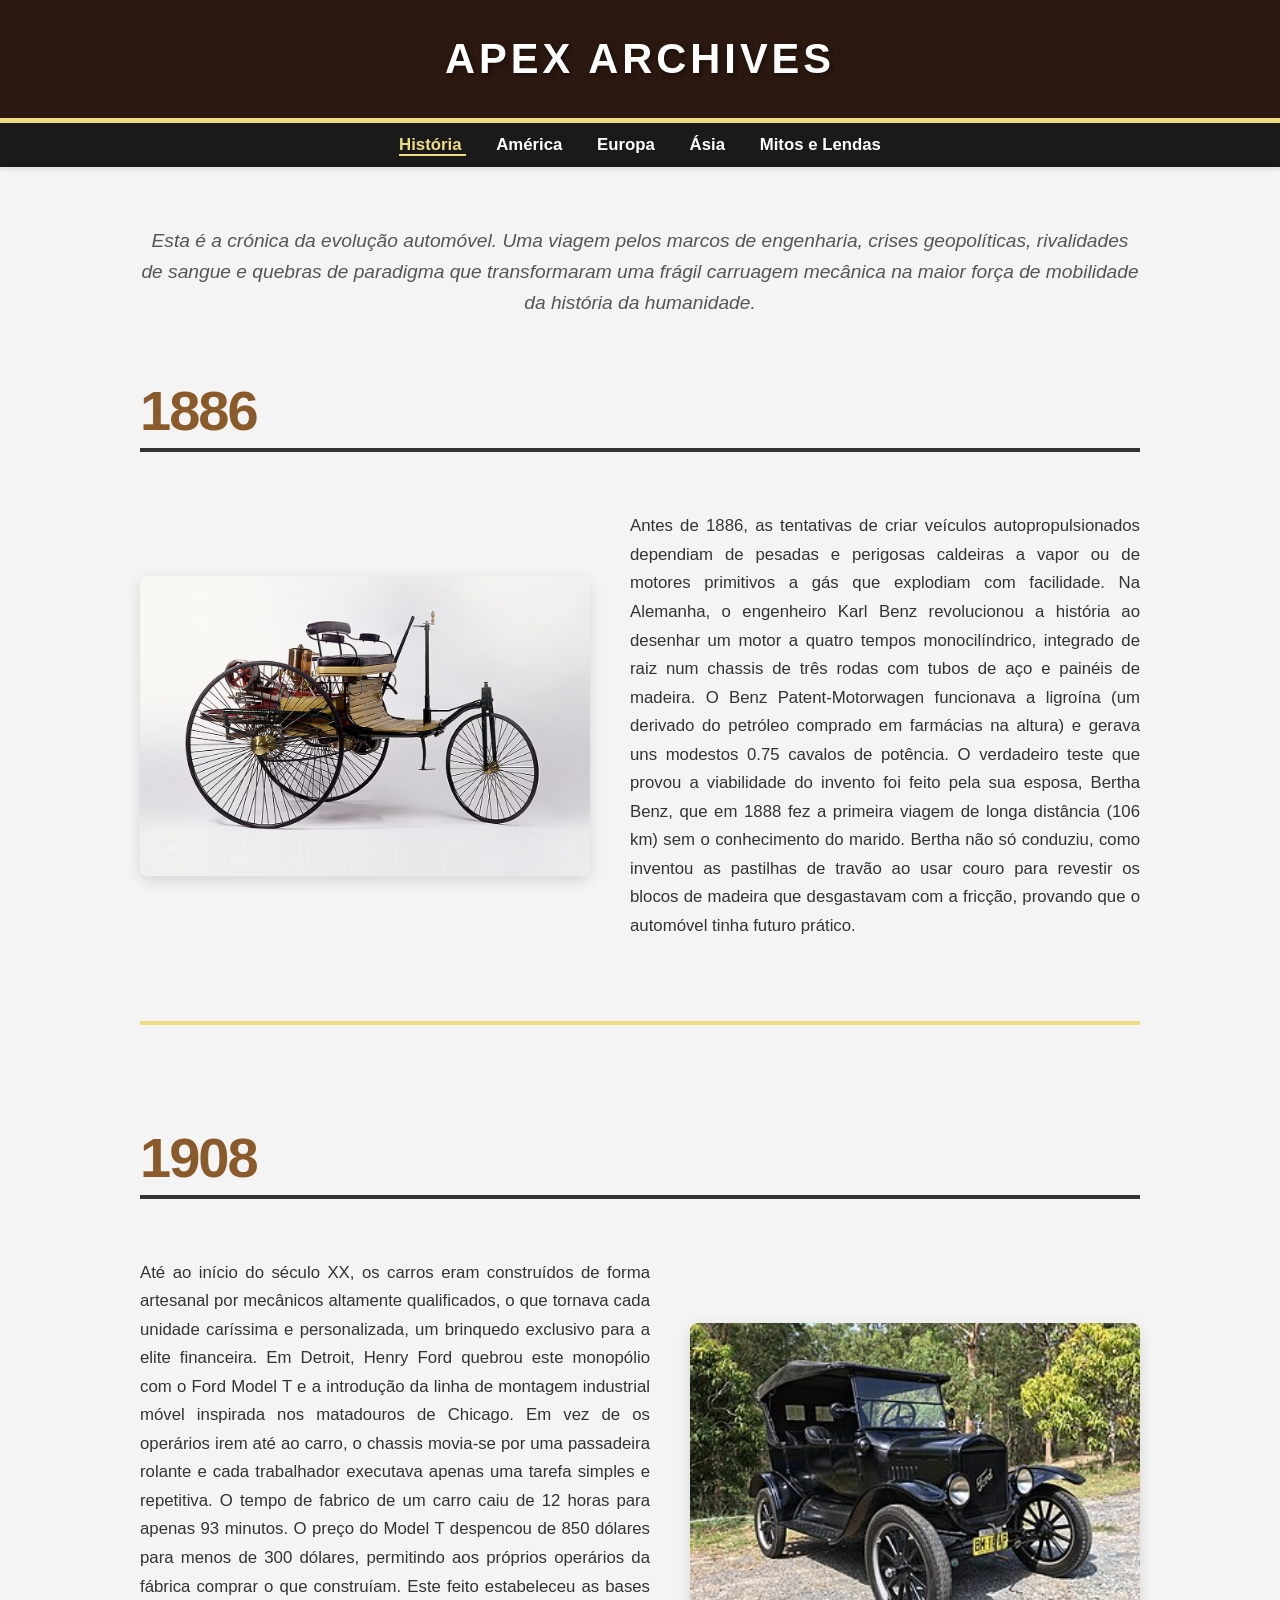
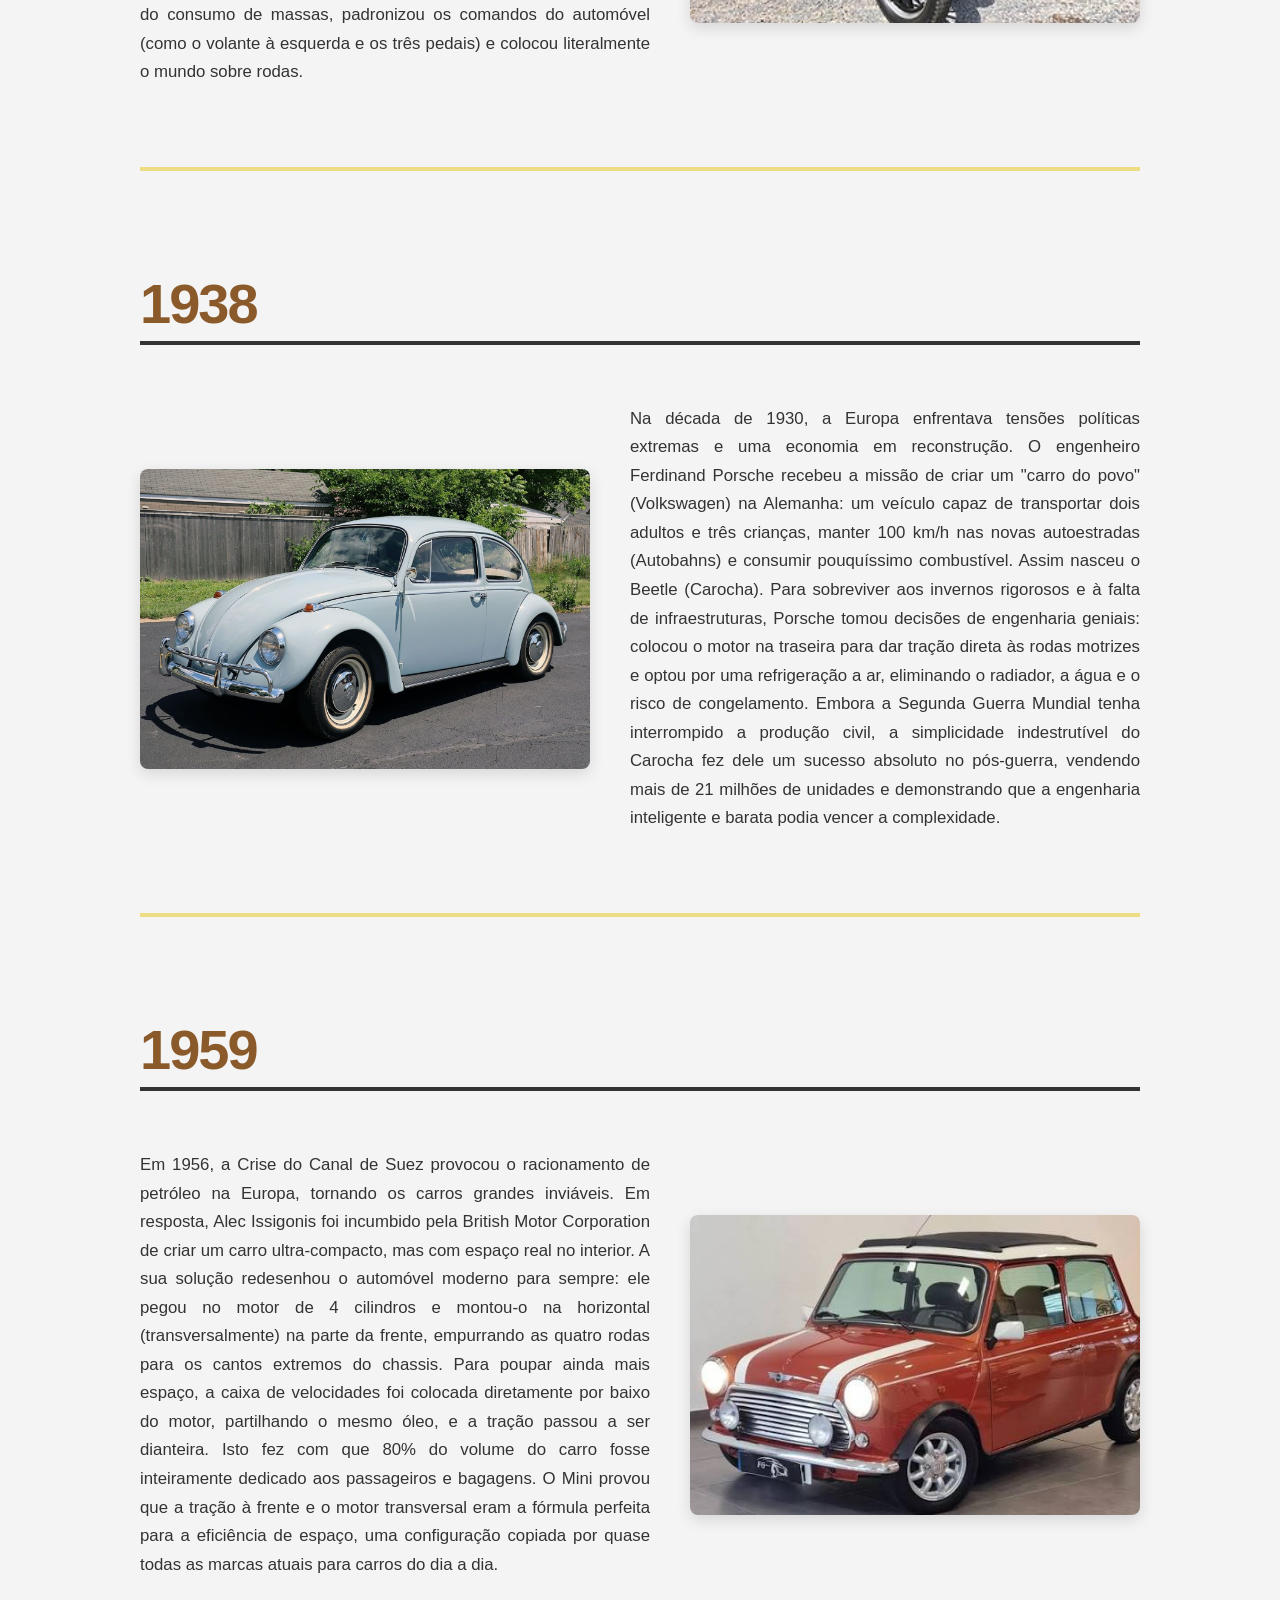
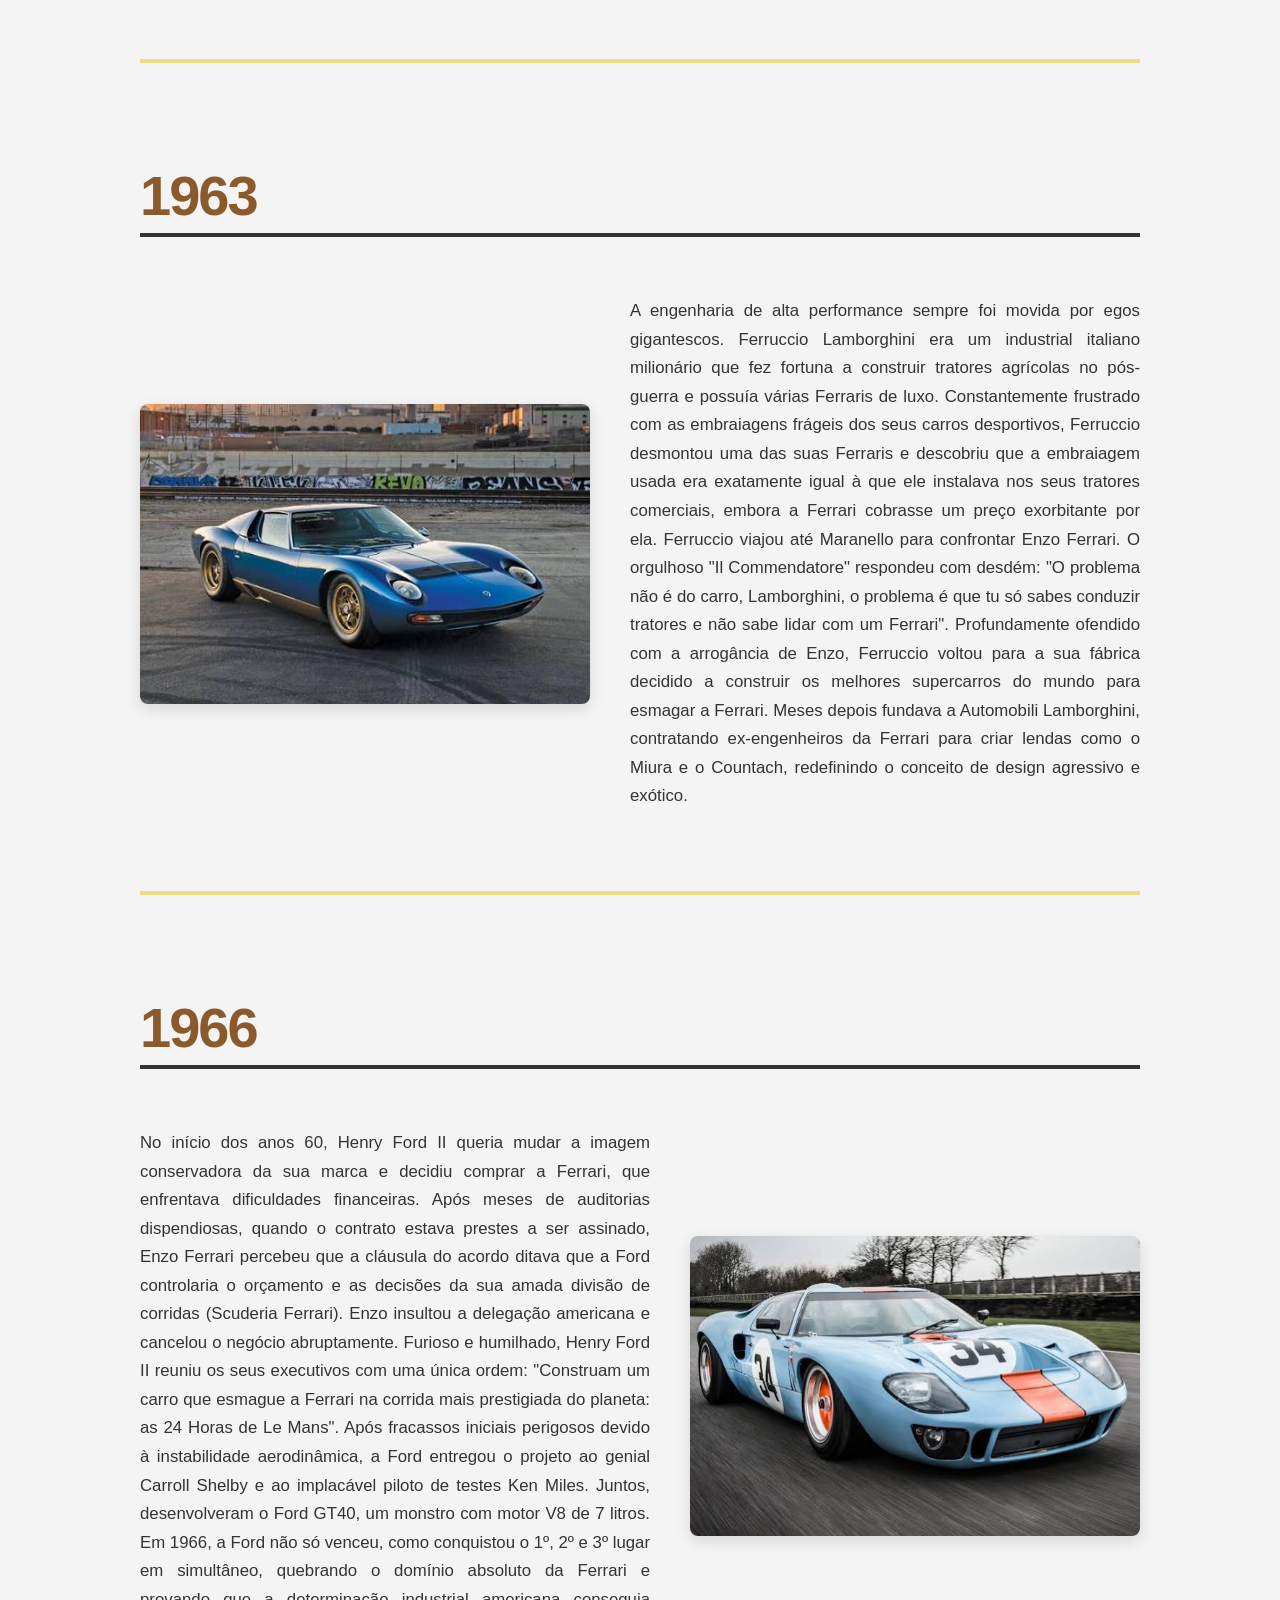
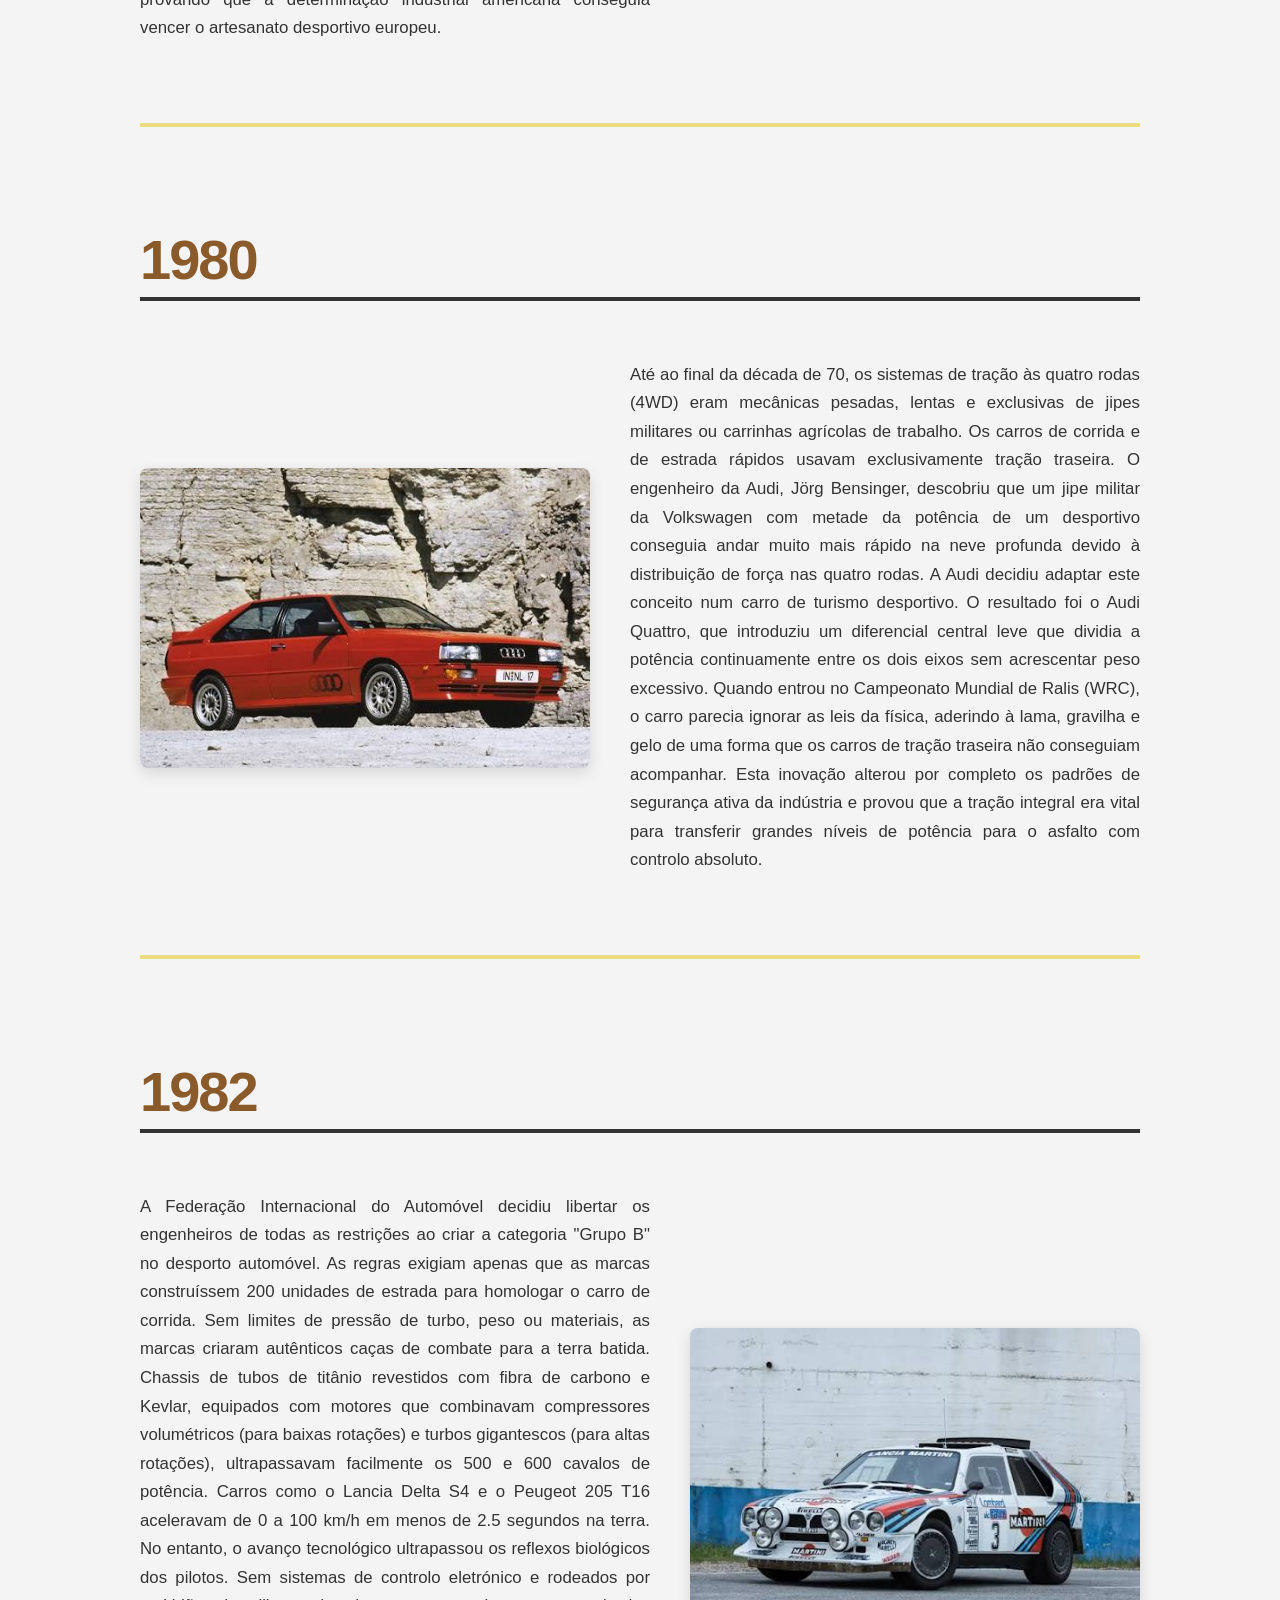
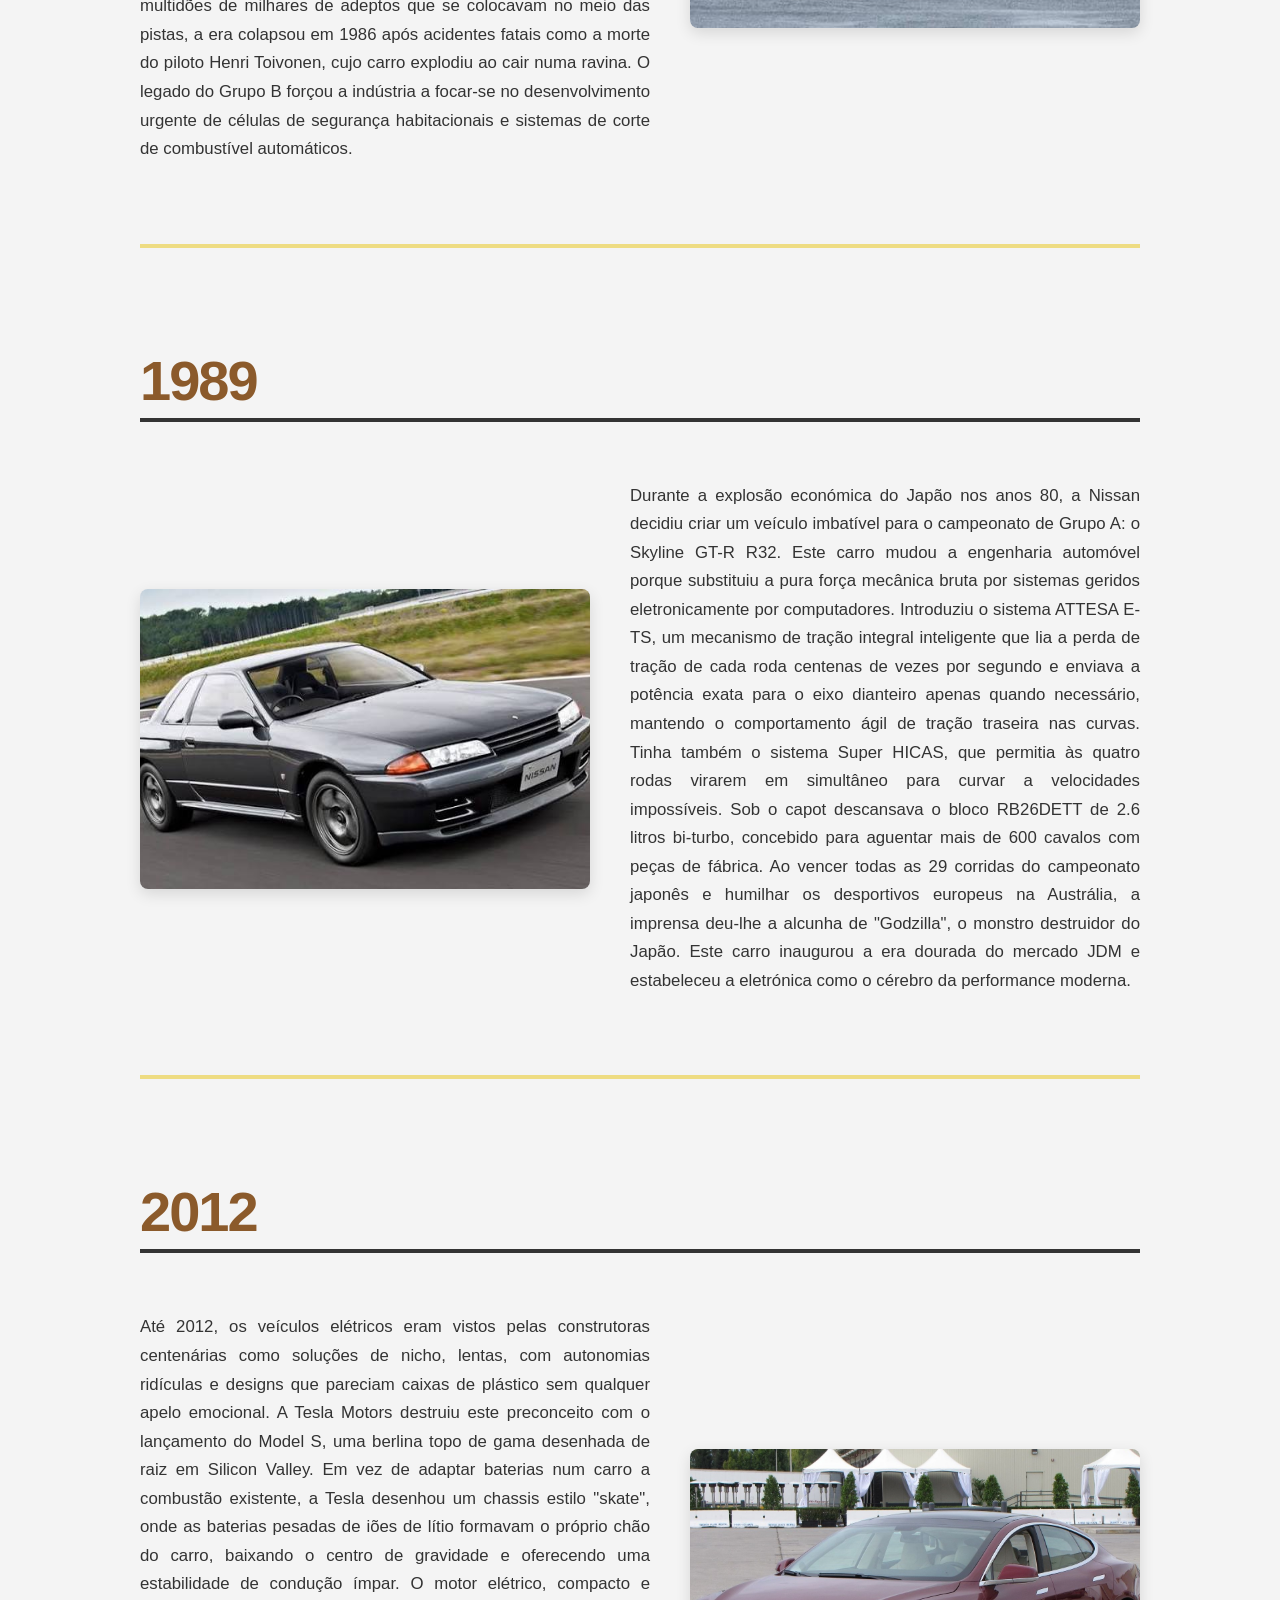
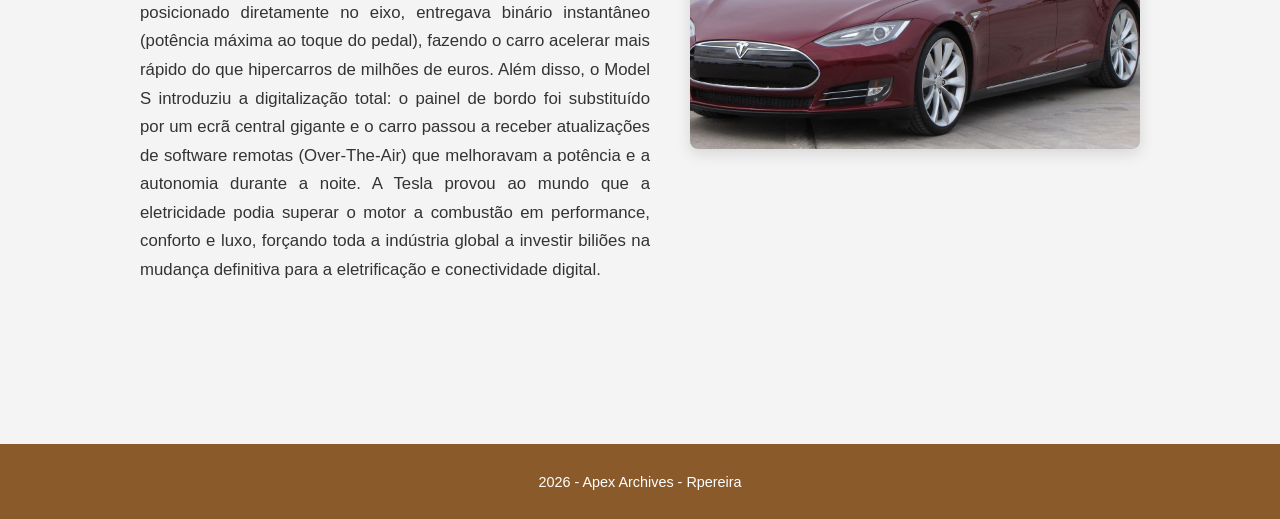
<file: história/historia.html>
<!DOCTYPE html>
<html>
    <head>
        <meta charset="UTF-8">
        <meta name="viewport" content="width=device-width, initial-scale=1.0">
        <title>História</title>
        <link rel="stylesheet" href="style_h.css">
    </head>

    <body class="pagina-historia">
        <header>
            <h1><a href="../index.html" class="link-home">Apex Archives</a></h1>
        </header><!--<p>-->

        <nav>
            <a href="historia.html" class="ativo"> História </a>
            <a href="../america/america.html"> América </a>
            <a href="../europa/europa.html"> Europa </a>
            <a href="../asia/asia.html"> Ásia </a>
            <a href="../mitos/mitos.html"> Mitos e Lendas </a>
        </nav>
        <main>
            <p class="introducao-texto">Esta é a crónica da evolução automóvel. Uma viagem pelos marcos de engenharia, crises geopolíticas, rivalidades de sangue e quebras de paradigma que transformaram uma frágil carruagem mecânica na maior força de mobilidade da história da humanidade.</p>

    <div class="bloco-cronologico1">
        <h2 class="ano-destaque">1886</h2>
        <!--<h3 class="titulo-feito">Karl Benz e a Patente do Motor a Combustão Interna</h3>-->
        <p class="descricao-feito">Antes de 1886, as tentativas de criar veículos autopropulsionados dependiam de pesadas e perigosas caldeiras a vapor ou de motores primitivos a gás que explodiam com facilidade. Na Alemanha, o engenheiro Karl Benz revolucionou a história ao desenhar um motor a quatro tempos monocilíndrico, integrado de raiz num chassis de três rodas com tubos de aço e painéis de madeira. O Benz Patent-Motorwagen funcionava a ligroína (um derivado do petróleo comprado em farmácias na altura) e gerava uns modestos 0.75 cavalos de potência. O verdadeiro teste que provou a viabilidade do invento foi feito pela sua esposa, Bertha Benz, que em 1888 fez a primeira viagem de longa distância (106 km) sem o conhecimento do marido. Bertha não só conduziu, como inventou as pastilhas de travão ao usar couro para revestir os blocos de madeira que desgastavam com a fricção, provando que o automóvel tinha futuro prático.</p>
        <img src="../história/images/benz-patent.jpg" alt="Benz Patent Motorwagen">
        <hr class="linha-separadora">
    </div>

    <div class="bloco-cronologico2">
        <h2 class="ano-destaque">1908</h2>
        <!--<h3 class="titulo-feito">Henry Ford, o Modelo T e a Linha de Montagem Móvel</h3>-->
        <p class="descricao-feito">Até ao início do século XX, os carros eram construídos de forma artesanal por mecânicos altamente qualificados, o que tornava cada unidade caríssima e personalizada, um brinquedo exclusivo para a elite financeira. Em Detroit, Henry Ford quebrou este monopólio com o Ford Model T e a introdução da linha de montagem industrial móvel inspirada nos matadouros de Chicago. Em vez de os operários irem até ao carro, o chassis movia-se por uma passadeira rolante e cada trabalhador executava apenas uma tarefa simples e repetitiva. O tempo de fabrico de um carro caiu de 12 horas para apenas 93 minutos. O preço do Model T despencou de 850 dólares para menos de 300 dólares, permitindo aos próprios operários da fábrica comprar o que construíam. Este feito estabeleceu as bases do consumo de massas, padronizou os comandos do automóvel (como o volante à esquerda e os três pedais) e colocou literalmente o mundo sobre rodas.</p>
        <img src="../história/images/Model-T.jpg" alt="Ford Model T">
        <hr class="linha-separadora">
    </div>

    <div class="bloco-cronologico1">
        <h2 class="ano-destaque">1938</h2>
        <!--<h3 class="titulo-feito">O Fenómeno do Volkswagen Beetle e a Mecânica de Sobrevivência</h3>-->
        <p class="descricao-feito">Na década de 1930, a Europa enfrentava tensões políticas extremas e uma economia em reconstrução. O engenheiro Ferdinand Porsche recebeu a missão de criar um "carro do povo" (Volkswagen) na Alemanha: um veículo capaz de transportar dois adultos e três crianças, manter 100 km/h nas novas autoestradas (Autobahns) e consumir pouquíssimo combustível. Assim nasceu o Beetle (Carocha). Para sobreviver aos invernos rigorosos e à falta de infraestruturas, Porsche tomou decisões de engenharia geniais: colocou o motor na traseira para dar tração direta às rodas motrizes e optou por uma refrigeração a ar, eliminando o radiador, a água e o risco de congelamento. Embora a Segunda Guerra Mundial tenha interrompido a produção civil, a simplicidade indestrutível do Carocha fez dele um sucesso absoluto no pós-guerra, vendendo mais de 21 milhões de unidades e demonstrando que a engenharia inteligente e barata podia vencer a complexidade.</p>
        <img src="../história/images/beetle.jpg" alt="Beetle">
        <hr class="linha-separadora">
    </div>

    <div class="bloco-cronologico2">
        <h2 class="ano-destaque">1959</h2>
        <!--<h3 class="titulo-feito">O Mini Clássico e a Arquitetura do Carro Citadino Moderno</h3>-->
        <p class="descricao-feito">Em 1956, a Crise do Canal de Suez provocou o racionamento de petróleo na Europa, tornando os carros grandes inviáveis. Em resposta, Alec Issigonis foi incumbido pela British Motor Corporation de criar um carro ultra-compacto, mas com espaço real no interior. A sua solução redesenhou o automóvel moderno para sempre: ele pegou no motor de 4 cilindros e montou-o na horizontal (transversalmente) na parte da frente, empurrando as quatro rodas para os cantos extremos do chassis. Para poupar ainda mais espaço, a caixa de velocidades foi colocada diretamente por baixo do motor, partilhando o mesmo óleo, e a tração passou a ser dianteira. Isto fez com que 80% do volume do carro fosse inteiramente dedicado aos passageiros e bagagens. O Mini provou que a tração à frente e o motor transversal eram a fórmula perfeita para a eficiência de espaço, uma configuração copiada por quase todas as marcas atuais para carros do dia a dia.</p>
        <img src="../história/images/mini.jpg" alt="Mini">
        <hr class="linha-separadora">
    </div>

    <div class="bloco-cronologico1">
        <h2 class="ano-destaque">1963</h2>
        <!--<h3 class="titulo-feito">O Insulto de Enzo Ferrari que Deu Origem à Lamborghini</h3>-->
        <p class="descricao-feito">A engenharia de alta performance sempre foi movida por egos gigantescos. Ferruccio Lamborghini era um industrial italiano milionário que fez fortuna a construir tratores agrícolas no pós-guerra e possuía várias Ferraris de luxo. Constantemente frustrado com as embraiagens frágeis dos seus carros desportivos, Ferruccio desmontou uma das suas Ferraris e descobriu que a embraiagem usada era exatamente igual à que ele instalava nos seus tratores comerciais, embora a Ferrari cobrasse um preço exorbitante por ela. Ferruccio viajou até Maranello para confrontar Enzo Ferrari. O orgulhoso "Il Commendatore" respondeu com desdém: "O problema não é do carro, Lamborghini, o problema é que tu só sabes conduzir tratores e não sabe lidar com um Ferrari". Profundamente ofendido com a arrogância de Enzo, Ferruccio voltou para a sua fábrica decidido a construir os melhores supercarros do mundo para esmagar a Ferrari. Meses depois fundava a Automobili Lamborghini, contratando ex-engenheiros da Ferrari para criar lendas como o Miura e o Countach, redefinindo o conceito de design agressivo e exótico.</p>
        <img src="../história/images/miura.jpg" alt="Lamborghini Miura">
        <hr class="linha-separadora">
    </div>

    <div class="bloco-cronologico2">
        <h2 class="ano-destaque">1966</h2>
        <!--<h3 class="titulo-feito">Ford vs Ferrari e o Desenvolvimento do Lendário GT40</h3>-->
        <p class="descricao-feito">No início dos anos 60, Henry Ford II queria mudar a imagem conservadora da sua marca e decidiu comprar a Ferrari, que enfrentava dificuldades financeiras. Após meses de auditorias dispendiosas, quando o contrato estava prestes a ser assinado, Enzo Ferrari percebeu que a cláusula do acordo ditava que a Ford controlaria o orçamento e as decisões da sua amada divisão de corridas (Scuderia Ferrari). Enzo insultou a delegação americana e cancelou o negócio abruptamente. Furioso e humilhado, Henry Ford II reuniu os seus executivos com uma única ordem: "Construam um carro que esmague a Ferrari na corrida mais prestigiada do planeta: as 24 Horas de Le Mans". Após fracassos iniciais perigosos devido à instabilidade aerodinâmica, a Ford entregou o projeto ao genial Carroll Shelby e ao implacável piloto de testes Ken Miles. Juntos, desenvolveram o Ford GT40, um monstro com motor V8 de 7 litros. Em 1966, a Ford não só venceu, como conquistou o 1º, 2º e 3º lugar em simultâneo, quebrando o domínio absoluto da Ferrari e provando que a determinação industrial americana conseguia vencer o artesanato desportivo europeu.</p>
        <img src="../história/images/gt40.jpg" alt="Ford GT40">
        <hr class="linha-separadora">
    </div>

    <div class="bloco-cronologico1">
        <h2 class="ano-destaque">1980</h2>
        <!--<h3 class="titulo-feito">Audi Quattro e a Revolução da Tração Integral nas Pistas Urbanas</h3>-->
        <p class="descricao-feito">Até ao final da década de 70, os sistemas de tração às quatro rodas (4WD) eram mecânicas pesadas, lentas e exclusivas de jipes militares ou carrinhas agrícolas de trabalho. Os carros de corrida e de estrada rápidos usavam exclusivamente tração traseira. O engenheiro da Audi, Jörg Bensinger, descobriu que um jipe militar da Volkswagen com metade da potência de um desportivo conseguia andar muito mais rápido na neve profunda devido à distribuição de força nas quatro rodas. A Audi decidiu adaptar este conceito num carro de turismo desportivo. O resultado foi o Audi Quattro, que introduziu um diferencial central leve que dividia a potência continuamente entre os dois eixos sem acrescentar peso excessivo. Quando entrou no Campeonato Mundial de Ralis (WRC), o carro parecia ignorar as leis da física, aderindo à lama, gravilha e gelo de uma forma que os carros de tração traseira não conseguiam acompanhar. Esta inovação alterou por completo os padrões de segurança ativa da indústria e provou que a tração integral era vital para transferir grandes níveis de potência para o asfalto com controlo absoluto.</p>
        <img src="../história/images/quattro.jpg" alt="Audi Quattro">
        <hr class="linha-separadora">
    </div>

    <div class="bloco-cronologico2">
        <h2 class="ano-destaque">1982</h2>
        <!--<h3 class="titulo-feito">A Tragédia do Grupo B de Ralis</h3>-->
        <p class="descricao-feito">A Federação Internacional do Automóvel decidiu libertar os engenheiros de todas as restrições ao criar a categoria "Grupo B" no desporto automóvel. As regras exigiam apenas que as marcas construíssem 200 unidades de estrada para homologar o carro de corrida. Sem limites de pressão de turbo, peso ou materiais, as marcas criaram autênticos caças de combate para a terra batida. Chassis de tubos de titânio revestidos com fibra de carbono e Kevlar, equipados com motores que combinavam compressores volumétricos (para baixas rotações) e turbos gigantescos (para altas rotações), ultrapassavam facilmente os 500 e 600 cavalos de potência. Carros como o Lancia Delta S4 e o Peugeot 205 T16 aceleravam de 0 a 100 km/h em menos de 2.5 segundos na terra. No entanto, o avanço tecnológico ultrapassou os reflexos biológicos dos pilotos. Sem sistemas de controlo eletrónico e rodeados por multidões de milhares de adeptos que se colocavam no meio das pistas, a era colapsou em 1986 após acidentes fatais como a morte do piloto Henri Toivonen, cujo carro explodiu ao cair numa ravina. O legado do Grupo B forçou a indústria a focar-se no desenvolvimento urgente de células de segurança habitacionais e sistemas de corte de combustível automáticos.</p>
        <img src="../história/images/delta.jpg" alt="Lancia Delta S4">
        <hr class="linha-separadora">
    </div>

    <div class="bloco-cronologico1">
        <h2 class="ano-destaque">1989</h2>
        <!--<h3 class="titulo-feito">Nissan Skyline GT-R R32: A Eletrónica Assume o Controlo</h3>-->
        <p class="descricao-feito">Durante a explosão económica do Japão nos anos 80, a Nissan decidiu criar um veículo imbatível para o campeonato de Grupo A: o Skyline GT-R R32. Este carro mudou a engenharia automóvel porque substituiu a pura força mecânica bruta por sistemas geridos eletronicamente por computadores. Introduziu o sistema ATTESA E-TS, um mecanismo de tração integral inteligente que lia a perda de tração de cada roda centenas de vezes por segundo e enviava a potência exata para o eixo dianteiro apenas quando necessário, mantendo o comportamento ágil de tração traseira nas curvas. Tinha também o sistema Super HICAS, que permitia às quatro rodas virarem em simultâneo para curvar a velocidades impossíveis. Sob o capot descansava o bloco RB26DETT de 2.6 litros bi-turbo, concebido para aguentar mais de 600 cavalos com peças de fábrica. Ao vencer todas as 29 corridas do campeonato japonês e humilhar os desportivos europeus na Austrália, a imprensa deu-lhe a alcunha de "Godzilla", o monstro destruidor do Japão. Este carro inaugurou a era dourada do mercado JDM e estabeleceu a eletrónica como o cérebro da performance moderna.</p>
        <img src="../história/images/r32.jpg" alt="Nissan Skyline R32 GTR">
        <hr class="linha-separadora">
    </div>

    <div class="bloco-cronologico2">
        <h2 class="ano-destaque">2012</h2>
        <!--<h3 class="titulo-feito">Elon Musk, Tesla e a Força Elétrica</h3>-->
        <p class="descricao-feito">Até 2012, os veículos elétricos eram vistos pelas construtoras centenárias como soluções de nicho, lentas, com autonomias ridículas e designs que pareciam caixas de plástico sem qualquer apelo emocional. A Tesla Motors destruiu este preconceito com o lançamento do Model S, uma berlina topo de gama desenhada de raiz em Silicon Valley. Em vez de adaptar baterias num carro a combustão existente, a Tesla desenhou um chassis estilo "skate", onde as baterias pesadas de iões de lítio formavam o próprio chão do carro, baixando o centro de gravidade e oferecendo uma estabilidade de condução ímpar. O motor elétrico, compacto e posicionado diretamente no eixo, entregava binário instantâneo (potência máxima ao toque do pedal), fazendo o carro acelerar mais rápido do que hipercarros de milhões de euros. Além disso, o Model S introduziu a digitalização total: o painel de bordo foi substituído por um ecrã central gigante e o carro passou a receber atualizações de software remotas (Over-The-Air) que melhoravam a potência e a autonomia durante a noite. A Tesla provou ao mundo que a eletricidade podia superar o motor a combustão em performance, conforto e luxo, forçando toda a indústria global a investir biliões na mudança definitiva para a eletrificação e conectividade digital.</p>
        <img src="../história/images/tesla.jpg" alt="Tesla Model S">
    </div>
        </main>

        <footer>
            <p>2026 - Apex Archives - Rpereira</p>
        </footer>
    </body>
</html>
</file>
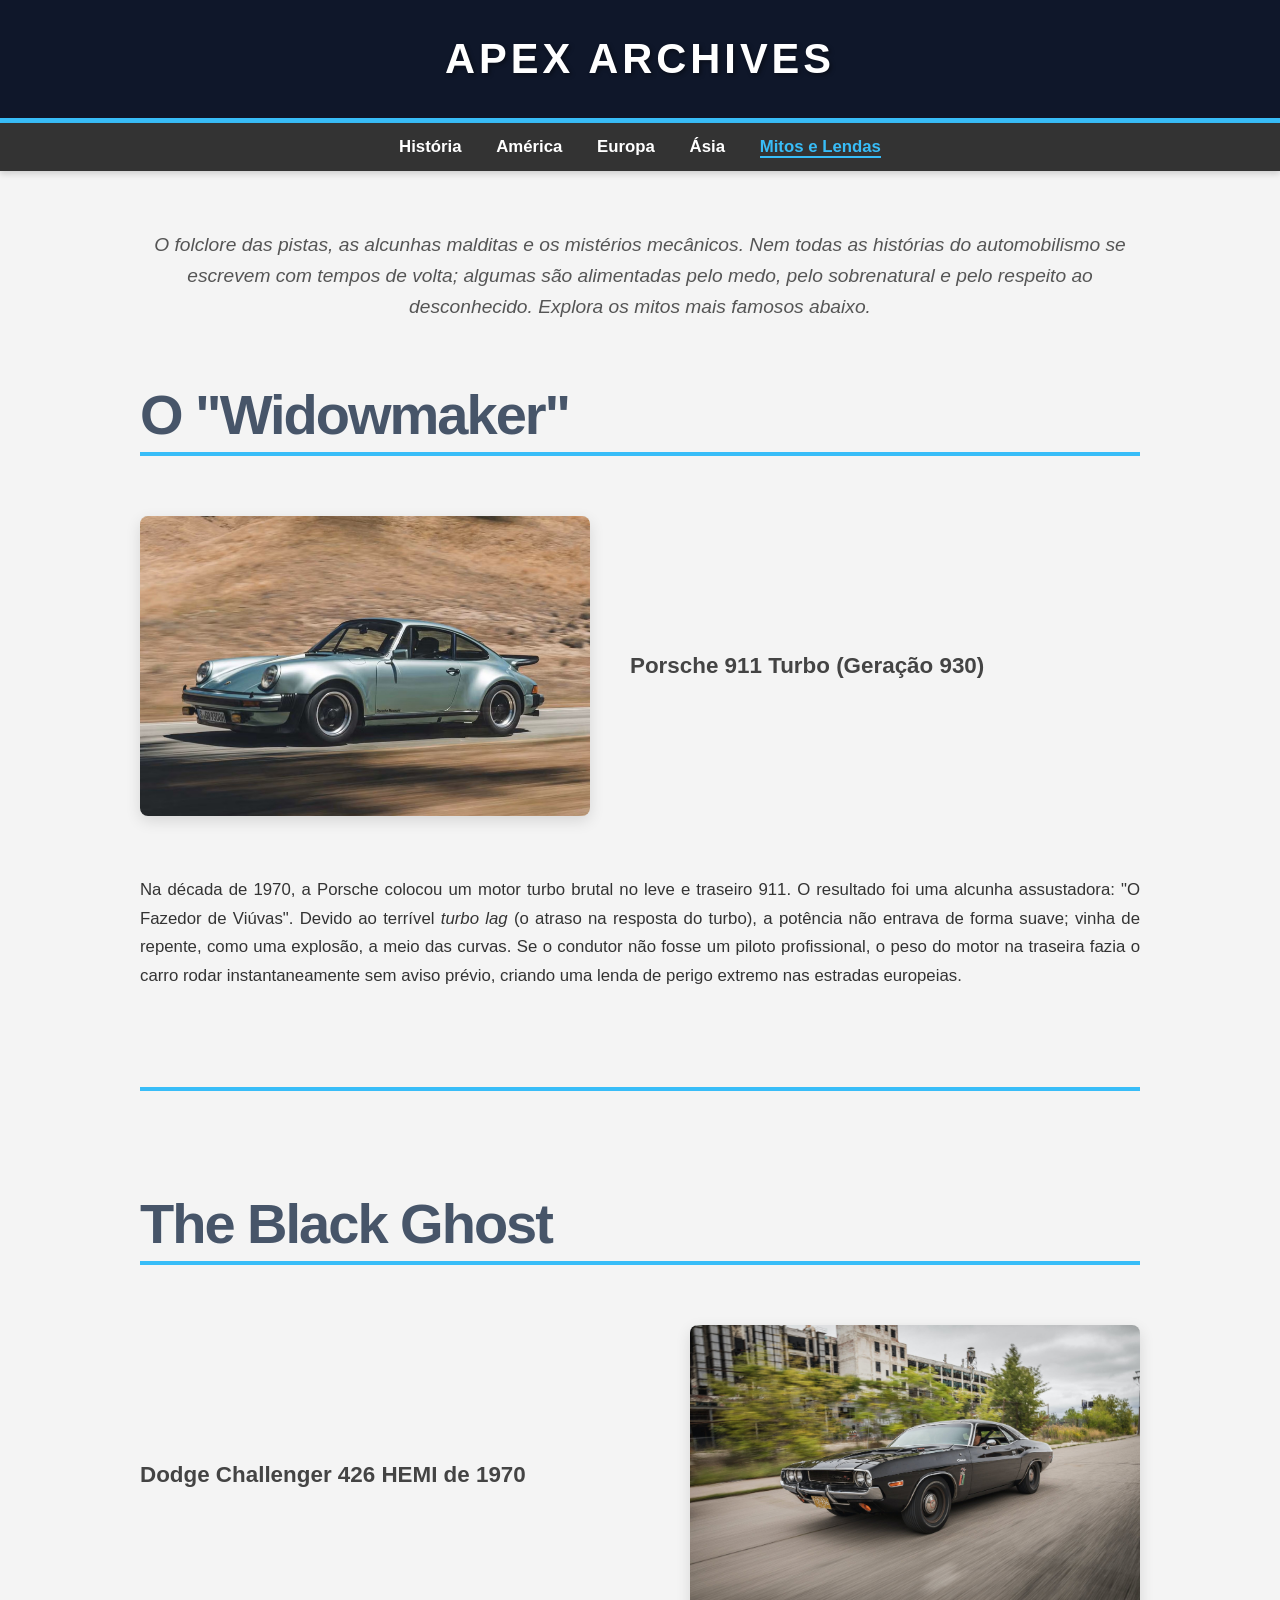
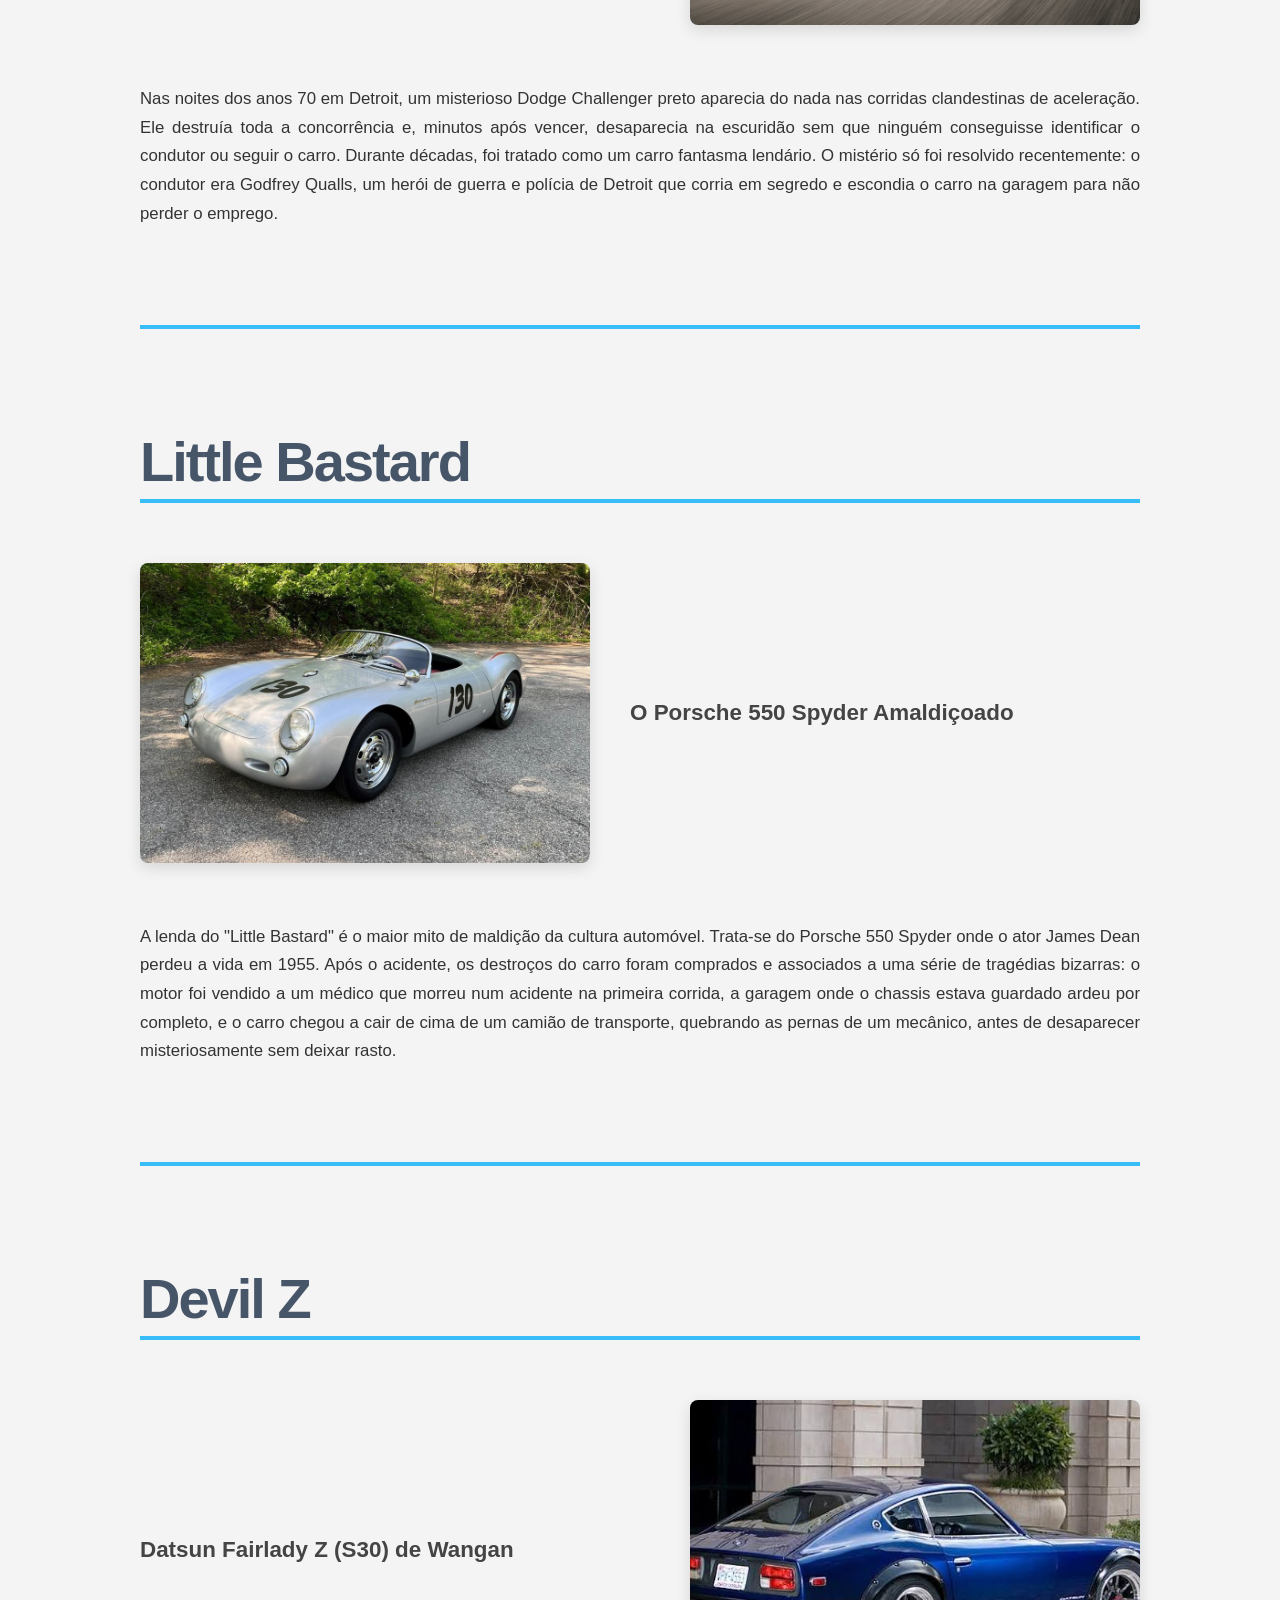
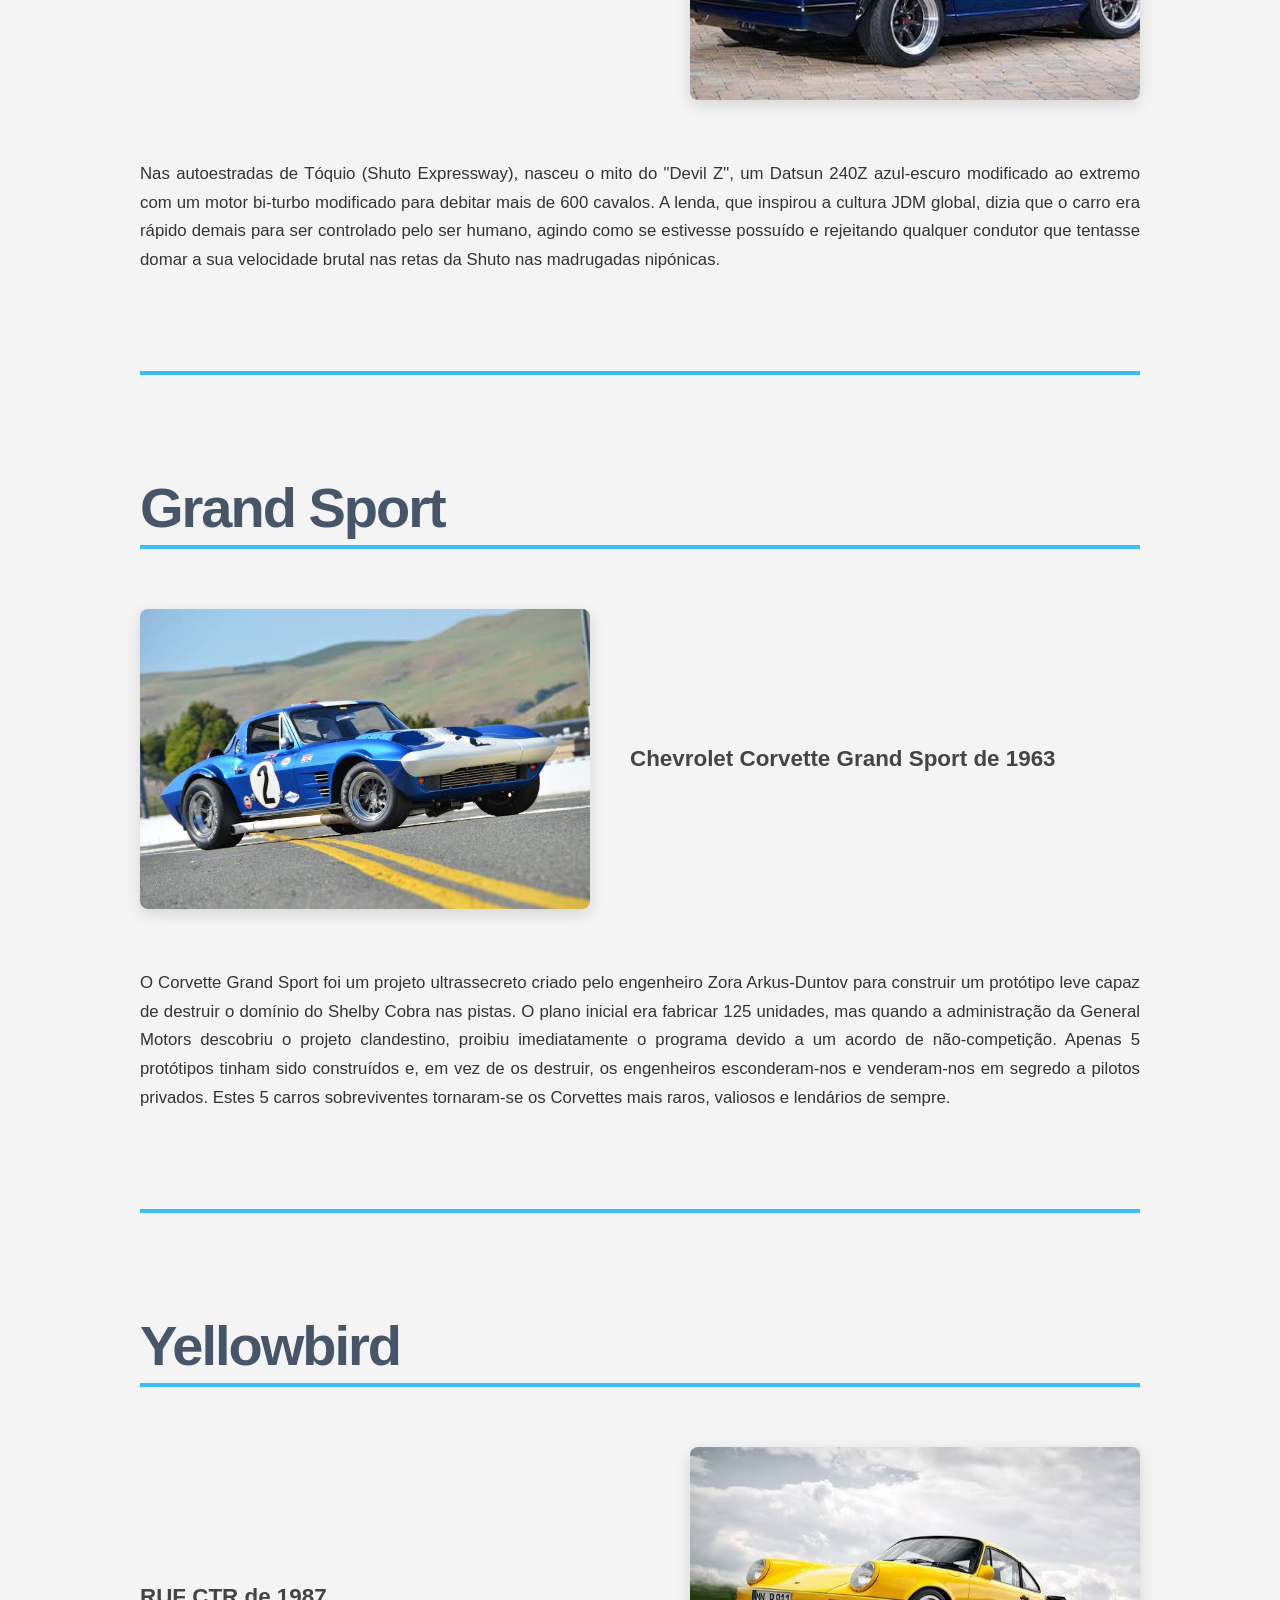
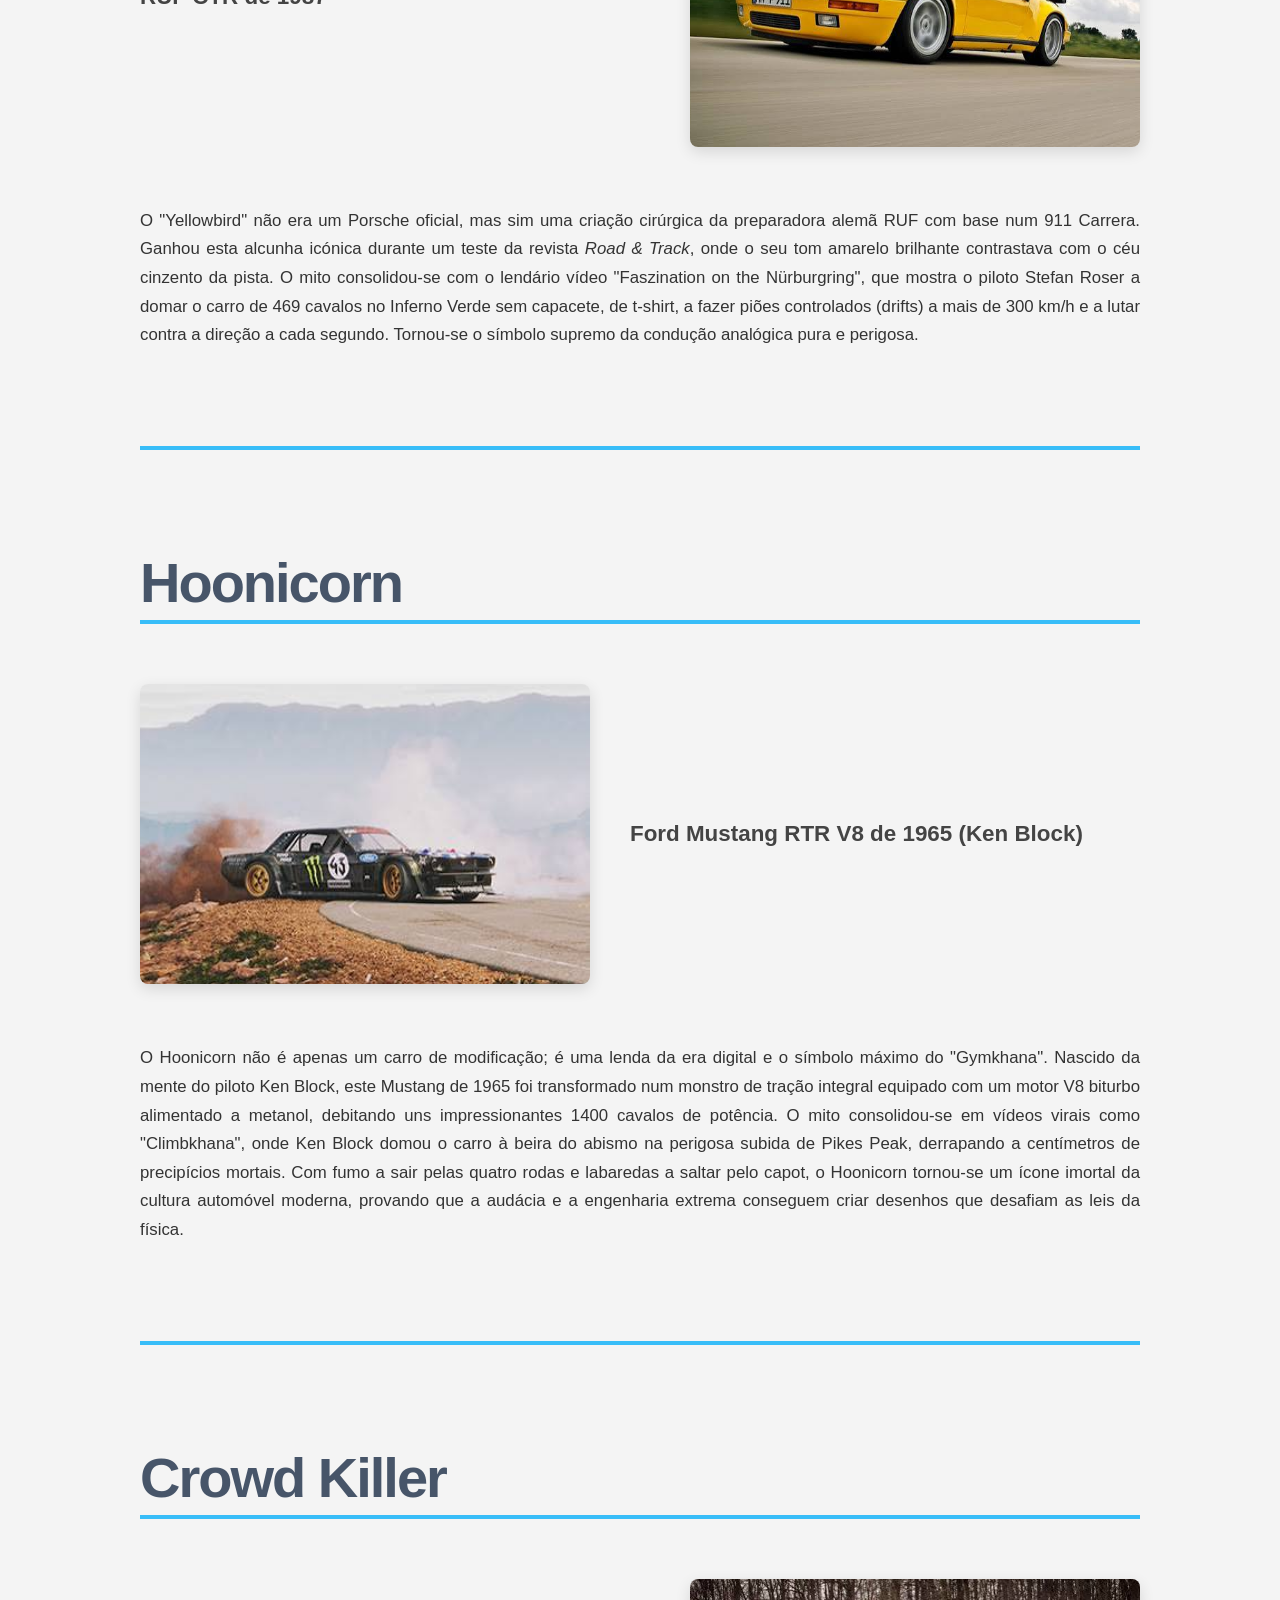
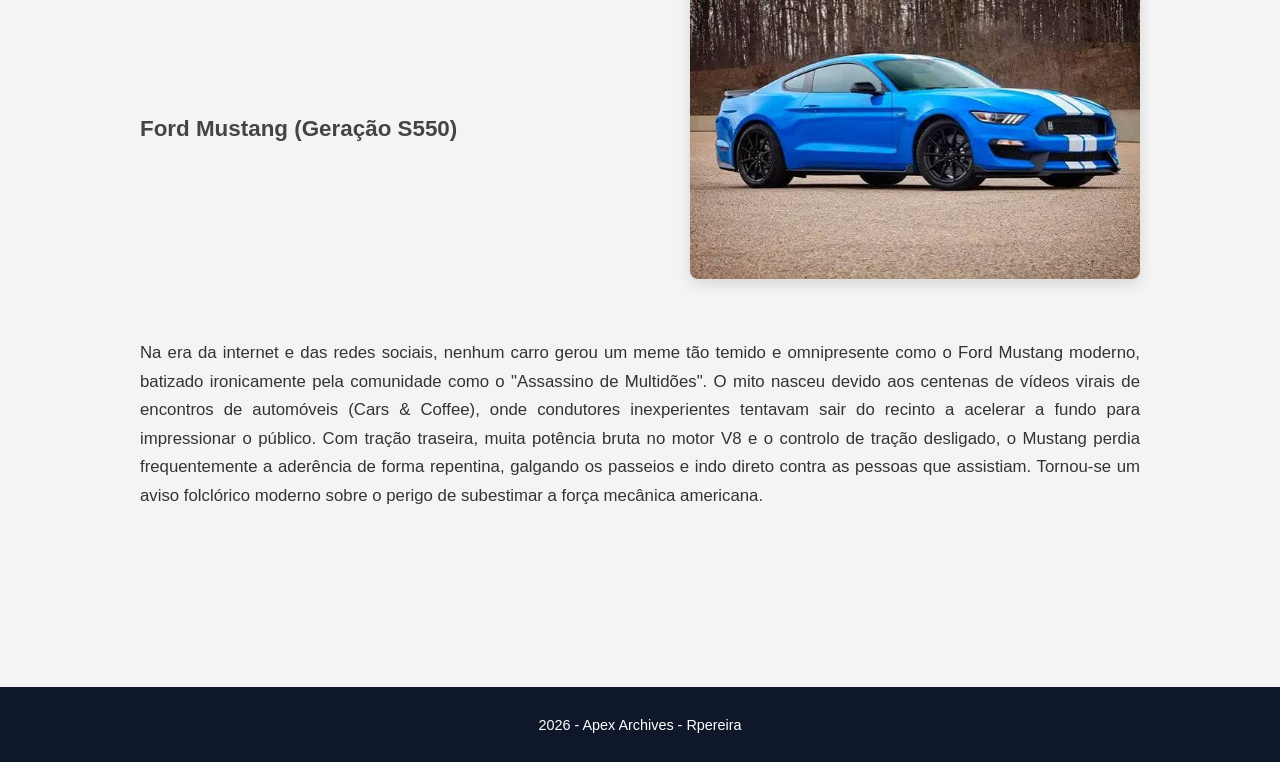
<file: mitos/mitos.html>
<!DOCTYPE html>
<html lang="pt">
    <head>
        <meta charset="UTF-8">
        <meta name="viewport" content="width=device-width, initial-scale=1.0">
        <title>Lendas e Mitos </title>
        <link rel="stylesheet" href="style_m.css">
    </head>

    <body class="pagina-mitos">
        <header>
            <h1><a href="../index.html" class="link-home">Apex Archives</a></h1>
        </header>

        <nav>
            <a href="../história/historia.html"> História </a>
            <a href="../america/america.html"> América </a>
            <a href="../europa/europa.html"> Europa </a>
            <a href="../asia/asia.html"> Ásia </a>
            <a href="mitos.html" class="ativo"> Mitos e Lendas </a>
        </nav>

        <main class="cronologia-vertical">
            <p class="introducao-texto">O folclore das pistas, as alcunhas malditas e os mistérios mecânicos. Nem todas as histórias do automobilismo se escrevem com tempos de volta; algumas são alimentadas pelo medo, pelo sobrenatural e pelo respeito ao desconhecido. Explora os mitos mais famosos abaixo.</p>

            <div class="bloco-cronologico1">
                <h2 class="nome-destaque">O "Widowmaker"</h2>
                <h3 class="titulo-feito">Porsche 911 Turbo (Geração 930)</h3>
                <p class="descricao-feito">Na década de 1970, a Porsche colocou um motor turbo brutal no leve e traseiro 911. O resultado foi uma alcunha assustadora: "O Fazedor de Viúvas". Devido ao terrível <em>turbo lag</em> (o atraso na resposta do turbo), a potência não entrava de forma suave; vinha de repente, como uma explosão, a meio das curvas. Se o condutor não fosse um piloto profissional, o peso do motor na traseira fazia o carro rodar instantaneamente sem aviso prévio, criando uma lenda de perigo extremo nas estradas europeias.</p>
                <img src="../mitos/images/widowmaker.jpg" alt="Porsche 911 Turbo">
                <hr class="linha-separadora">
            </div>

            <div class="bloco-cronologico2">
                <h2 class="nome-destaque">The Black Ghost</h2>
                <h3 class="titulo-feito">Dodge Challenger 426 HEMI de 1970</h3>
                <p class="descricao-feito">Nas noites dos anos 70 em Detroit, um misterioso Dodge Challenger preto aparecia do nada nas corridas clandestinas de aceleração. Ele destruía toda a concorrência e, minutos após vencer, desaparecia na escuridão sem que ninguém conseguisse identificar o condutor ou seguir o carro. Durante décadas, foi tratado como um carro fantasma lendário. O mistério só foi resolvido recentemente: o condutor era Godfrey Qualls, um herói de guerra e polícia de Detroit que corria em segredo e escondia o carro na garagem para não perder o emprego.</p>
                <img src="../mitos/images/blackghost.jpg" alt="Dodge Challenger 426 HEMI">
                <hr class="linha-separadora">
            </div>

            <div class="bloco-cronologico1">
                <h2 class="nome-destaque">Little Bastard</h2>
                <h3 class="titulo-feito">O Porsche 550 Spyder Amaldiçoado</h3>
                <p class="descricao-feito">A lenda do "Little Bastard" é o maior mito de maldição da cultura automóvel. Trata-se do Porsche 550 Spyder onde o ator James Dean perdeu a vida em 1955. Após o acidente, os destroços do carro foram comprados e associados a uma série de tragédias bizarras: o motor foi vendido a um médico que morreu num acidente na primeira corrida, a garagem onde o chassis estava guardado ardeu por completo, e o carro chegou a cair de cima de um camião de transporte, quebrando as pernas de um mecânico, antes de desaparecer misteriosamente sem deixar rasto.</p>
                <img src="../mitos/images/littlebastard.jpg" alt="Porsche 550 Spyder">
                <hr class="linha-separadora">
            </div>

            <div class="bloco-cronologico2">
                <h2 class="nome-destaque">Devil Z</h2>
                <h3 class="titulo-feito">Datsun Fairlady Z (S30) de Wangan</h3>
                <p class="descricao-feito">Nas autoestradas de Tóquio (Shuto Expressway), nasceu o mito do "Devil Z", um Datsun 240Z azul-escuro modificado ao extremo com um motor bi-turbo modificado para debitar mais de 600 cavalos. A lenda, que inspirou a cultura JDM global, dizia que o carro era rápido demais para ser controlado pelo ser humano, agindo como se estivesse possuído e rejeitando qualquer condutor que tentasse domar a sua velocidade brutal nas retas da Shuto nas madrugadas nipónicas.</p>
                <img src="../mitos/images/devilz.jpg" alt="Datsun Fairlady Z">
                <hr class="linha-separadora">
            </div>

            <div class="bloco-cronologico1">
                <h2 class="nome-destaque">Grand Sport</h2>
                <h3 class="titulo-feito">Chevrolet Corvette Grand Sport de 1963</h3>
                <p class="descricao-feito">O Corvette Grand Sport foi um projeto ultrassecreto criado pelo engenheiro Zora Arkus-Duntov para construir um protótipo leve capaz de destruir o domínio do Shelby Cobra nas pistas. O plano inicial era fabricar 125 unidades, mas quando a administração da General Motors descobriu o projeto clandestino, proibiu imediatamente o programa devido a um acordo de não-competição. Apenas 5 protótipos tinham sido construídos e, em vez de os destruir, os engenheiros esconderam-nos e venderam-nos em segredo a pilotos privados. Estes 5 carros sobreviventes tornaram-se os Corvettes mais raros, valiosos e lendários de sempre.</p>
                <img src="../mitos/images/grandsport.jpg" alt="Chevrolet Corvette Grand Sport">
                <hr class="linha-separadora">
            </div>

            <div class="bloco-cronologico2">
                <h2 class="nome-destaque">Yellowbird</h2>
                <h3 class="titulo-feito">RUF CTR de 1987</h3>
                <p class="descricao-feito">O "Yellowbird" não era um Porsche oficial, mas sim uma criação cirúrgica da preparadora alemã RUF com base num 911 Carrera. Ganhou esta alcunha icónica durante um teste da revista <em>Road & Track</em>, onde o seu tom amarelo brilhante contrastava com o céu cinzento da pista. O mito consolidou-se com o lendário vídeo "Faszination on the Nürburgring", que mostra o piloto Stefan Roser a domar o carro de 469 cavalos no Inferno Verde sem capacete, de t-shirt, a fazer piões controlados (drifts) a mais de 300 km/h e a lutar contra a direção a cada segundo. Tornou-se o símbolo supremo da condução analógica pura e perigosa.</p>
                <img src="../mitos/images/yellowbird.jpg" alt="RUF CTR Yellowbird">
                <hr class="linha-separadora">
            </div>

            <div class="bloco-cronologico1">
                <h2 class="nome-destaque">Hoonicorn</h2>
                <h3 class="titulo-feito">Ford Mustang RTR V8 de 1965 (Ken Block)</h3>
                <p class="descricao-feito">O Hoonicorn não é apenas um carro de modificação; é uma lenda da era digital e o símbolo máximo do "Gymkhana". Nascido da mente do piloto Ken Block, este Mustang de 1965 foi transformado num monstro de tração integral equipado com um motor V8 biturbo alimentado a metanol, debitando uns impressionantes 1400 cavalos de potência. O mito consolidou-se em vídeos virais como "Climbkhana", onde Ken Block domou o carro à beira do abismo na perigosa subida de Pikes Peak, derrapando a centímetros de precipícios mortais. Com fumo a sair pelas quatro rodas e labaredas a saltar pelo capot, o Hoonicorn tornou-se um ícone imortal da cultura automóvel moderna, provando que a audácia e a engenharia extrema conseguem criar desenhos que desafiam as leis da física.</p>
                <img src="../mitos/images/hoonicorn.jpg" alt="Ford Mustang Hoonicorn">
                <hr class="linha-separadora">
            </div>

            <div class="bloco-cronologico2">
                <h2 class="nome-destaque">Crowd Killer</h2>
                <h3 class="titulo-feito">Ford Mustang (Geração S550)</h3>
                <p class="descricao-feito">Na era da internet e das redes sociais, nenhum carro gerou um meme tão temido e omnipresente como o Ford Mustang moderno, batizado ironicamente pela comunidade como o "Assassino de Multidões". O mito nasceu devido aos centenas de vídeos virais de encontros de automóveis (Cars & Coffee), onde condutores inexperientes tentavam sair do recinto a acelerar a fundo para impressionar o público. Com tração traseira, muita potência bruta no motor V8 e o controlo de tração desligado, o Mustang perdia frequentemente a aderência de forma repentina, galgando os passeios e indo direto contra as pessoas que assistiam. Tornou-se um aviso folclórico moderno sobre o perigo de subestimar a força mecânica americana.</p>
                <img src="../mitos/images/crowdkiller.jpg" alt="Ford Mustang Crowd Killer">
            </div>
        </main>

        <footer>
            <p>2026 - Apex Archives - Rpereira</p>
        </footer>
    </body>
</html>
</file>
<file: style.css>
body {
    font-family: Arial, sans-serif;
    margin: 0;
    padding: 0;
    background-color: #f4f4f4;
    color: #333;
}

/* Cabeçalho */
header {
    background-color: #000000;
    color: white;
    text-align: center;
    padding: 35px 20px;
    border-bottom: 5px solid #FF5500;
}

header h1 {
    margin: 0;
    font-size: 2.6rem;
    letter-spacing: 4px;
    text-transform: uppercase;
    font-family: 'Arial Black', sans-serif;
    text-shadow: 2px 2px 4px rgba(0,0,0,0.4);
}

/* Menu de Navegação */
nav {
    background-color: #333;
    text-align: center;
    padding: 12px;
    box-shadow: 0 2px 5px rgba(0,0,0,0.1);
}

nav a {
    color: white;
    margin: 0 15px;
    text-decoration: none;
    font-weight: bold;
    font-size: 1.05rem;
    transition: color 0.3s ease;
}

/* Hover e Link Ativo a apontar para o Dourado Europeu */
nav a:hover, nav a.ativo {
    color: #FF5500;
}

nav a.ativo {
    border-bottom: 2px solid #FF5500;
}

/* Rodapé */
footer {
    background-color: #000000;
    color: white;
    text-align: center;
    padding: 15px;
    margin-top: 40px;
    font-size: 0.9rem;
}

/* Contentor principal do conteúdo */
main {
    max-width: 900px;
    margin: 0 auto;
    padding: 40px 20px;
}

/* Secção de Boas-vindas */
.introducao {
    text-align: center;
    margin-bottom: 50px;
}

.introducao h2 {
    font-size: 2rem;
    color: #111;
    margin-bottom: 15px;
}

.introducao p {
    font-size: 1.15rem;
    line-height: 1.6;
    color: #555;
}

/* Secção do Resumo dos Continentes */
.continentes-resumo {
    background-color: white;
    padding: 30px;
    border-radius: 8px;
    box-shadow: 0 4px 12px rgba(0, 0, 0, 0.05);
    text-align: left; /* Alinha o conteúdo dos continentes de forma mais organizada */
}

.continentes-resumo h3 {
    font-size: 1.5rem;
    color: #E64A00;
    margin-top: 0;
    margin-bottom: 25px;
    text-align: center; /* Mantém apenas o título centrado */
    border-bottom: 2px solid #eaeaea;
    padding-bottom: 10px;
}

/* Estilização de cada parágrafo de continente (funciona como uma lista detalhada) */
.continentes-resumo p {
    font-size: 1.05rem;
    line-height: 1.6;
    margin-bottom: 18px;
    padding-left: 15px;
    border-left: 3px solid #E64A00;
}

/* Remove a barra do último parágrafo para fechar bem o design */
.continentes-resumo p:last-child {
    margin-bottom: 0;
    border-left-color: #333; /* O último (Mitos) ganha uma cor cinza escura para diferenciar */
}

.continentes-resumo strong {
    color: #111;
    font-size: 1.1rem;
}

.link-home {
    color: white;
    text-decoration: none;
    transition: opacity 0.2s ease;
}
.link-home:hover { opacity: 0.85; }
</file>
<file: america/style_a.css>
body {
    font-family: Arial, sans-serif;
    margin: 0;
    padding: 0;
    background-color: #f8f9fa; /* Cinza muito claro, estilo museu automóvel */
    color: #222;
}

/* Cabeçalho - Azul Escuro de Competição Americano */
header {
    background-color: #0b2240; 
    color: white;
    text-align: center;
    padding: 35px 20px;
    border-bottom: 5px solid #d92323; /* Detalhe em Vermelho Corrida */
}

header h1 {
    margin: 0;
    font-size: 2.6rem;
    letter-spacing: 4px;
    text-transform: uppercase;
    font-family: 'Arial Black', sans-serif;
    text-shadow: 2px 2px 4px rgba(0,0,0,0.4);
}

/* Menu de Navegação */
nav {
    background-color: #1a1a1a;
    text-align: center;
    padding: 14px;
    box-shadow: 0 3px 6px rgba(0,0,0,0.15);
}

nav a {
    color: #e0e0e0;
    margin: 0 15px;
    text-decoration: none;
    font-weight: bold;
    font-size: 1.05rem;
    transition: all 0.3s ease;
}

/* Hover e Link Ativo a apontar para o Vermelho Americano */
nav a:hover, nav a.ativo {
    color: #ff3333;
}

nav a.ativo {
    border-bottom: 2px solid #ff3333;
}

/* Rodapé */
footer {
    background-color: #0b2240;
    color: white;
    text-align: center;
    padding: 20px;
    margin-top: 50px;
    font-size: 0.9rem;
    border-top: 4px solid #d92323;
}

main {
    max-width: 1000px;
    margin: 0 auto;
    padding: 40px 20px;
    text-align: left;
}

/* Estilo do Nome da Marca (Chevrolet, Dodge, Ford, Shelby) */
.marca-destaque {
    font-size: 3.5rem;
    color: #0b2240; /* Nome da marca a combinar com o cabeçalho */
    font-family: 'Arial Black', sans-serif;
    letter-spacing: -2px;
    text-align: left;
    margin: 0 0 20px 0;
    display: inline-block;
    border-bottom: 4px solid #1a1a1a;
    padding-bottom: 5px;
    padding-right: 250px;
    width: 100%;
    order: 1; 
}

/* --- BLOCO 1: Imagem à Esquerda, Nome do Carro à Direita --- */
.bloco-cronologico1 {
    display: flex;
    flex-wrap: wrap;
    gap: 40px;
    margin-bottom: 80px;
    align-items: center;
}

.bloco-cronologico1 .marca-destaque { order: 1; }
.bloco-cronologico1 img           { order: 2; } /* Imagem à esquerda */
.bloco-cronologico1 .titulo-carro { order: 3; } /* Nome à direita */
.bloco-cronologico1 .descricao-carro { order: 4; }
.bloco-cronologico1 .linha-separadora { order: 5; }

/* --- BLOCO 2: Nome do Carro à Esquerda, Imagem à Direita --- */
.bloco-cronologico2 {
    display: flex;
    flex-wrap: wrap;
    gap: 40px;
    margin-bottom: 80px;
    align-items: center;
}

.bloco-cronologico2 .marca-destaque { order: 1; }
.bloco-cronologico2 .titulo-carro { order: 2; } /* Nome à esquerda (TROCOU!) */
.bloco-cronologico2 img           { order: 3; } /* Imagem à direita (TROCOU!) */
.bloco-cronologico2 .descricao-carro { order: 4; }
.bloco-cronologico2 .linha-separadora { order: 5; }

/* Detalhes do Carro (O H3 "esmagado") */
.titulo-carro {
    flex: 1;
    min-width: 250px;
    font-size: 1.45rem;
    color: #c91a1a; /* O nome do carro ganha um destaque em vermelho desportivo */
    font-weight: bold;
    font-family: 'Arial Black', sans-serif;
    margin: 0;
    line-height: 1.3;
}

/* Configuração Restrita das Fotos dos Muscle Cars */
.bloco-cronologico1 img,
.bloco-cronologico2 img {
    flex: 1;
    min-width: 320px;
    max-width: 450px;
    height: 300px;
    object-fit: cover;
    border-radius: 6px;
    box-shadow: 0 6px 18px rgba(11, 34, 64, 0.2); /* Sombra suave com tom azulado */
    border: 1px solid rgba(0,0,0,0.1);
}

/* Parágrafo de Contexto e Especificações Técnicas */
.descricao-carro {
    width: 100%; /* Quebra e vai para baixo obrigatoriamente */
    font-size: 1.05rem;
    line-height: 1.7;
    text-align: justify;
    margin-top: 20px;
}

/* Pequeno realce visual para a lista de especificações */
.descricao-carro strong {
    color: #0b2240;
    display: inline-block;
    margin-top: 10px;
    border-left: 3px solid #d92323;
    padding-left: 8px;
}

/* Linha separadora de blocos */
.linha-separadora {
    width: 100%;
    border: none;
    height: 4px;
    background-color: #0b2240;
    margin-top: 40px;
    margin-bottom: 20px;
    order: 5;
}

.link-home {
    color: white;
    text-decoration: none;
    transition: opacity 0.2s ease;
}
.link-home:hover { opacity: 0.85; }
</file>
<file: asia/style_as.css>
body {
    font-family: Arial, sans-serif;
    margin: 0;
    padding: 0;
    background-color: #f6f6f6; /* Fundo limpo para destacar os textos e imagens */
    color: #222;
}

/* Cabeçalho - Vermelho Intenso do Sol Nascente */
header {
    background-color: #b30000; 
    color: white;
    text-align: center;
    padding: 35px 20px;
    border-bottom: 5px solid #ffffff;
}

header h1 {
    margin: 0;
    font-size: 2.6rem;
    letter-spacing: 4px;
    text-transform: uppercase;
    font-family: 'Arial Black', sans-serif;
    text-shadow: 2px 2px 4px rgba(0,0,0,0.4);
}

/* Menu de Navegação - Estilo Noturno / Underground */
nav {
    background-color: #1c1c1e;
    text-align: center;
    padding: 14px;
    box-shadow: 0 3px 6px rgba(0,0,0,0.15);
}

nav a {
    color: #c5c5c7;
    margin: 0 15px;
    text-decoration: none;
    font-weight: bold;
    font-size: 1.05rem;
    transition: all 0.3s ease;
}

/* Hover e Link Ativo com o Vermelho JDM da Ásia */
nav a:hover, nav a.ativo {
    color: #ff3b30;
}

nav a.ativo {
    border-bottom: 2px solid #ff3b30;
}

/* Rodapé */
footer {
    background-color: #1c1c1e;
    color: white;
    text-align: center;
    padding: 20px;
    margin-top: 50px;
    font-size: 0.9rem;
    border-top: 4px solid #b30000;
}

main {
    max-width: 1000px;
    margin: 0 auto;
    padding: 40px 20px;
    text-align: left;
}

/* Estilo do Nome da Marca (Honda, Nissan, Toyota, Mazda, etc.) */
.marca-destaque {
    font-size: 3.5rem;
    color: #1c1c1e; /* Preto Carbono para um visual cru e forte */
    font-family: 'Arial Black', sans-serif;
    letter-spacing: -2px;
    text-align: left;
    margin: 0 0 20px 0;
    display: inline-block;
    border-bottom: 4px solid #b30000; /* Linha de marcação vermelha */
    padding-bottom: 5px;
    padding-right: 250px;
    width: 100%;
    order: 1; 
}

/* --- BLOCO 1: Imagem à Esquerda, Nome do Carro à Direita --- */
.bloco-cronologico1 {
    display: flex;
    flex-wrap: wrap;
    gap: 40px;
    margin-bottom: 80px;
    align-items: center;
}

.bloco-cronologico1 .marca-destaque { order: 1; }
.bloco-cronologico1 img           { order: 2; } /* Imagem à esquerda */
.bloco-cronologico1 .titulo-carro { order: 3; } /* Nome à direita */
.bloco-cronologico1 .descricao-carro { order: 4; }
.bloco-cronologico1 .linha-separadora { order: 5; }

/* --- BLOCO 2: Nome do Carro à Esquerda, Imagem à Direita --- */
.bloco-cronologico2 {
    display: flex;
    flex-wrap: wrap;
    gap: 40px;
    margin-bottom: 80px;
    align-items: center;
}

.bloco-cronologico2 .marca-destaque { order: 1; }
.bloco-cronologico2 .titulo-carro { order: 2; } /* Nome à esquerda (TROCOU!) */
.bloco-cronologico2 img           { order: 3; } /* Imagem à direita (TROCOU!) */
.bloco-cronologico2 .descricao-carro { order: 4; }
.bloco-cronologico2 .linha-separadora { order: 5; }

/* Detalhes do Carro (O seu H3 "esmagado" favorito) */
.titulo-carro {
    flex: 1;
    min-width: 250px;
    font-size: 1.45rem;
    color: #b30000; /* Nome do carro destacado com o vermelho da Ásia */
    font-weight: bold;
    font-family: 'Arial Black', sans-serif;
    margin: 0;
    line-height: 1.3;
}

/* Configuração Restrita das Fotos dos Ícones JDM */
.bloco-cronologico1 img,
.bloco-cronologico2 img {
    flex: 1;
    min-width: 320px;
    max-width: 450px;
    height: 300px;
    object-fit: cover;
    border-radius: 6px;
    box-shadow: 0 6px 18px rgba(179, 0, 0, 0.15); /* Sombra suave com tonalidade vermelha */
    border: 1px solid rgba(0,0,0,0.1);
}

/* Parágrafo de Contexto e Especificações Técnicas */
.descricao-carro {
    width: 100%; /* Força o parágrafo a quebrar perfeitamente para baixo */
    font-size: 1.05rem;
    line-height: 1.7;
    text-align: justify;
    margin-top: 20px;
}

/* Pequeno realce visual para a lista de especificações */
.descricao-carro strong {
    color: #1c1c1e;
    display: inline-block;
    margin-top: 10px;
    border-left: 3px solid #b30000; /* Barra lateral vermelha */
    padding-left: 8px;
}

/* Linha separadora de blocos */
.linha-separadora {
    width: 100%;
    border: none;
    height: 4px;
    background-color: #b30000;
    margin-top: 40px;
    margin-bottom: 20px;
    order: 5;
}

.link-home {
    color: white;
    text-decoration: none;
    transition: opacity 0.2s ease;
}
.link-home:hover { opacity: 0.85; }
</file>
<file: europa/style_e.css>
body {
    font-family: Arial, sans-serif;
    margin: 0;
    padding: 0;
    background-color: #fcfcfc; /* Fundo ligeiramente off-white, estilo galeria premium */
    color: #222;
}

/* Cabeçalho - Verde de Corrida Britânico (British Racing Green) */
header {
    background-color: #0b3f22; 
    color: white;
    text-align: center;
    padding: 35px 20px;
    border-bottom: 5px solid #d4af37; /* Detalhe em Dourado de Prestígio */
}

header h1 {
    margin: 0;
    font-size: 2.6rem;
    letter-spacing: 4px;
    text-transform: uppercase;
    font-family: 'Arial Black', sans-serif;
    text-shadow: 2px 2px 4px rgba(0,0,0,0.4);
}

/* Menu de Navegação - Elegante e Sóbrio */
nav {
    background-color: #1a1a1a;
    text-align: center;
    padding: 14px;
    box-shadow: 0 3px 6px rgba(0,0,0,0.15);
}

nav a {
    color: #e0e0e0;
    margin: 0 15px;
    text-decoration: none;
    font-weight: bold;
    font-size: 1.05rem;
    transition: all 0.3s ease;
}

/* Hover e Link Ativo a apontar para o Dourado Europeu */
nav a:hover, nav a.ativo {
    color: #d4af37;
}

nav a.ativo {
    border-bottom: 2px solid #d4af37;
}

/* Rodapé */
footer {
    background-color: #1a1a1a;
    color: white;
    text-align: center;
    padding: 20px;
    margin-top: 50px;
    font-size: 0.9rem;
    border-top: 4px solid #0b3f22;
}

main {
    max-width: 1000px;
    margin: 0 auto;
    padding: 40px 20px;
    text-align: left;
}

/* Estilo do Nome da Marca (BMW, Ferrari, Bugatti, Porsche, etc.) */
.marca-destaque {
    font-size: 3.5rem;
    color: #0b3f22; /* Nome da marca alinhado com o verde do topo */
    font-family: 'Arial Black', sans-serif;
    letter-spacing: -2px;
    text-align: left;
    margin: 0 0 20px 0;
    display: inline-block;
    border-bottom: 4px solid #d4af37; /* Linha de marcação dourada */
    padding-bottom: 5px;
    padding-right: 250px;
    width: 100%;
    order: 1; 
}

/* --- BLOCO 1: Imagem à Esquerda, Nome do Carro à Direita --- */
.bloco-cronologico1 {
    display: flex;
    flex-wrap: wrap;
    gap: 40px;
    margin-bottom: 80px;
    align-items: center;
}

.bloco-cronologico1 .marca-destaque { order: 1; }
.bloco-cronologico1 img           { order: 2; } /* Imagem à esquerda */
.bloco-cronologico1 .titulo-carro { order: 3; } /* Nome à direita */
.bloco-cronologico1 .descricao-carro { order: 4; }
.bloco-cronologico1 .linha-separadora { order: 5; }

/* --- BLOCO 2: Nome do Carro à Esquerda, Imagem à Direita --- */
.bloco-cronologico2 {
    display: flex;
    flex-wrap: wrap;
    gap: 40px;
    margin-bottom: 80px;
    align-items: center;
}

.bloco-cronologico2 .marca-destaque { order: 1; }
.bloco-cronologico2 .titulo-carro { order: 2; } /* Nome à esquerda (TROCOU!) */
.bloco-cronologico2 img           { order: 3; } /* Imagem à direita (TROCOU!) */
.bloco-cronologico2 .descricao-carro { order: 4; }
.bloco-cronologico2 .linha-separadora { order: 5; }

/* Detalhes do Carro (O H3 "esmagado") */
.titulo-carro {
    flex: 1;
    min-width: 250px;
    font-size: 1.45rem;
    color: #1a1a1a; /* Mantém o título sóbrio e imponente */
    font-weight: bold;
    font-family: 'Arial Black', sans-serif;
    margin: 0;
    line-height: 1.3;
}

/* Configuração Restrita das Fotos dos Hipercarros */
.bloco-cronologico1 img,
.bloco-cronologico2 img {
    flex: 1;
    min-width: 320px;
    max-width: 450px;
    height: 300px;
    object-fit: cover;
    border-radius: 6px;
    box-shadow: 0 6px 18px rgba(11, 63, 34, 0.15); /* Sombra elegante com fundo verde escuro */
    border: 1px solid rgba(0,0,0,0.08);
}

/* Parágrafo de Contexto e Especificações Técnicas */
.descricao-carro {
    width: 100%; /* Garante que o texto cai obrigatoriamente para baixo */
    font-size: 1.05rem;
    line-height: 1.7;
    text-align: justify;
    margin-top: 20px;
}

/* Pequeno realce visual para a lista de especificações */
.descricao-carro strong {
    color: #0b3f22;
    display: inline-block;
    margin-top: 10px;
    border-left: 3px solid #d4af37; /* Barra dourada ao lado das especificações */
    padding-left: 8px;
}

/* Linha separadora de blocos */
.linha-separadora {
    width: 100%;
    border: none;
    height: 4px;
    background-color: #d4af37;
    margin-top: 40px;
    margin-bottom: 20px;
    order: 5;
}

.link-home {
    color: white;
    text-decoration: none;
    transition: opacity 0.2s ease;
}
.link-home:hover { opacity: 0.85; }
</file>
<file: história/style_h.css>
body {
    font-family: Arial, sans-serif;
    margin: 0;
    padding: 0;
    background-color: #f4f4f4;
    color: #333;
}

/* Cabeçalho */
header {
    background-color: #2B1810; 
    color: white;
    text-align: center;
    padding: 35px 20px;
    border-bottom: 5px solid #EEDC82; 
}

header h1 {
    margin: 0;
    font-size: 2.6rem;
    letter-spacing: 4px;
    text-transform: uppercase;
    font-family: 'Arial Black', sans-serif;
    text-shadow: 2px 2px 4px rgba(0,0,0,0.4);
}

/* Menu de Navegação */
nav {
    background-color: #1a1a1a;
    text-align: center;
    padding: 12px;
    box-shadow: 0 2px 5px rgba(0,0,0,0.1);
}

nav a {
    color: white;
    margin: 0 15px;
    text-decoration: none;
    font-weight: bold;
    font-size: 1.05rem;
    transition: color 0.3s ease;
}

nav a:hover, nav a.ativo {
    color: #EEDC82;
}

nav a.ativo {
    border-bottom: 2px solid #EEDC82;
}

/* Rodapé */
footer {
    background-color: #8B5A2B;
    color: white;
    text-align: center;
    padding: 15px;
    margin-top: 40px;
    font-size: 0.9rem;
}


/* ==========================================
   ESTILOS ESPECÍFICOS DA PÁGINA DE HISTÓRIA
   ========================================== */

/* Contentor do conteúdo principal */
main {
    max-width: 1000px;
    margin: 0 auto;
    padding: 40px 20px;
    text-align: left; /* Garante que o conteúdo da história não fica centrado e desalinhado */
}

.introducao-texto {
    font-size: 1.2rem;
    font-style: italic;
    color: #555;
    margin-bottom: 60px;
    text-align: center;
    line-height: 1.6;
}

/* O ANO (Ocupa o topo de ambos os blocos) */
.ano-destaque {
    font-size: 3.5rem;
    color: #8B5A2B;
    font-family: 'Arial Black', sans-serif;
    letter-spacing: -2px;
    text-align: left;
    margin: 0 0 20px 0;
    display: inline-block;
    border-bottom: 4px solid #333;
    padding-bottom: 5px;
    padding-right: 250px; /* Linha estendida */
    width: 100%;
    order: 0; 
}

/* --- BLOCO 1: Imagem à Esquerda, Texto à Direita --- */
.bloco-cronologico1 {
    display: flex;
    flex-wrap: wrap;
    gap: 40px;
    margin-bottom: 80px;
    align-items: center;
}

.bloco-cronologico1 .descricao-feito {
    order: 2; /* Texto para a direita */
}

.bloco-cronologico1 img {
    order: 1; /* Imagem para a esquerda */
}

/* --- BLOCO 2: Imagem à Direita, Texto à Esquerda --- */
.bloco-cronologico2 {
    display: flex;
    flex-wrap: wrap;
    gap: 40px;
    margin-bottom: 80px;
    align-items: center;
}

.bloco-cronologico2 .descricao-feito {
    order: 1; /* Texto para a esquerda */
}

.bloco-cronologico2 img {
    order: 2; /* Imagem para a direita */
}

/* Textos e Imagens da História */
.descricao-feito {
    flex: 1;
    min-width: 320px;
    font-size: 1.05rem;
    line-height: 1.7;
    text-align: justify;
    margin: 0;
}

.bloco-cronologico1 img,
.bloco-cronologico2 img {
    flex: 1;
    min-width: 320px;
    max-width: 450px;
    height: 300px;
    object-fit: cover;
    border-radius: 8px;
    box-shadow: 0 5px 15px rgba(0,0,0,0.12);
}

/* Linha separadora no fim de cada era */
.linha-separadora {
    width: 100%;
    border: none;
    height: 4px;
    background-color: #EEDC82;
    margin-top: 40px;
    margin-bottom: 20px;
    order: 3;
}

.link-home {
    color: white;
    text-decoration: none;
    transition: opacity 0.2s ease;
}
.link-home:hover { opacity: 0.85; }
</file>
<file: mitos/style_m.css>
body {
    font-family: Arial, sans-serif;
    margin: 0;
    padding: 0;
    background-color: #f4f4f4;
    color: #333;
}

/* Cabeçalho */
header {
    background-color: #0F172A;
    color: white;
    text-align: center;
    padding: 35px 20px;
    border-bottom: 5px solid #38BDF8;
}

header h1 {
    margin: 0;
    font-size: 2.6rem;
    letter-spacing: 4px;
    text-transform: uppercase;
    font-family: 'Arial Black', sans-serif;
    text-shadow: 2px 2px 4px rgba(0,0,0,0.4);
}

/* Menu de Navegação */
nav {
    background-color: #333;
    text-align: center;
    padding: 14px;
    box-shadow: 0 3px 6px rgba(0,0,0,0.15);
}

nav a {
    color: white;
    margin: 0 15px;
    text-decoration: none;
    font-weight: bold;
    font-size: 1.05rem;
    transition: all 0.3s ease;
}

nav a:hover, nav a.ativo {
    color: #38BDF8;
}

nav a.ativo {
    border-bottom: 2px solid #38BDF8;
}

/* Rodapé */
footer {
    background-color: #0F172A;
    color: white;
    text-align: center;
    padding: 15px;
    margin-top: 40px;
    font-size: 0.9rem;
}

main {
    max-width: 1000px;
    margin: 0 auto;
    padding: 40px 20px;
    text-align: left; /* Garante que o conteúdo da história não fica centrado e desalinhado */
}

.introducao-texto {
    font-size: 1.2rem;
    font-style: italic;
    color: #555;
    margin-bottom: 60px;
    text-align: center;
    line-height: 1.6;
}

.nome-destaque {
    font-size: 3.5rem;
    color: #475569;
    font-family: 'Arial Black', sans-serif;
    letter-spacing: -2px;
    text-align: left;
    margin: 0 0 20px 0;
    display: inline-block;
    border-bottom: 4px solid #38BDF8;
    padding-bottom: 5px;
    padding-right: 250px;
    width: 100%;
    order: 0; 
}

/* --- BLOCO 1: Imagem à Esquerda, Subtítulo à Direita --- */
.bloco-cronologico1 {
    display: flex;
    flex-wrap: wrap;
    gap: 40px;
    margin-bottom: 80px;
    align-items: center;
}

.bloco-cronologico1 .nome-destaque { order: 1; } /* Título no topo */
.bloco-cronologico1 img           { order: 2; } /* Imagem à esquerda */
.bloco-cronologico1 .titulo-feito { order: 3; } /* Subtítulo à direita */
.bloco-cronologico1 .descricao-feito { order: 4; } /* Parágrafo em baixo */
.bloco-cronologico1 .linha-separadora { order: 5; }


/* --- BLOCO 2: Subtítulo à Esquerda, Imagem à Direita --- */
.bloco-cronologico2 {
    display: flex;
    flex-wrap: wrap;
    gap: 40px;
    margin-bottom: 80px;
    align-items: center;
}

.bloco-cronologico2 .nome-destaque { order: 1; } /* Título no topo */
.bloco-cronologico2 .titulo-feito { order: 2; } /* Subtítulo à esquerda (TROCOU!) */
.bloco-cronologico2 img           { order: 3; } /* Imagem à direita (TROCOU!) */
.bloco-cronologico2 .descricao-feito { order: 4; } /* Parágrafo em baixo */
.bloco-cronologico2 .linha-separadora { order: 5; }


/* --- AJUSTE DOS TAMANHOS PARA COMPORTAMENTO LADO A LADO --- */
.titulo-feito {
    flex: 1;
    min-width: 250px;
    font-size: 1.4rem;
    color: #444;
    font-weight: bold;
    margin: 0;
}

.bloco-cronologico1 img,
.bloco-cronologico2 img {
    flex: 1;
    min-width: 320px;
    max-width: 450px;
    height: 300px;
    object-fit: cover;
    border-radius: 8px;
    box-shadow: 0 5px 15px rgba(0,0,0,0.12);
}

.descricao-feito {
    width: 100%; /* Garante que o parágrafo quebra sempre para a linha de baixo */
    font-size: 1.05rem;
    line-height: 1.7;
    text-align: justify;
    margin-top: 20px;
}

/* Linha separadora no fim de cada era */
.linha-separadora {
    width: 100%;
    border: none;
    height: 4px;
    background-color: #38BDF8;
    margin-top: 40px;
    margin-bottom: 20px;
    order: 3;
}

.link-home {
    color: white;
    text-decoration: none;
    transition: opacity 0.2s ease;
}
.link-home:hover { opacity: 0.85; }
</file>
